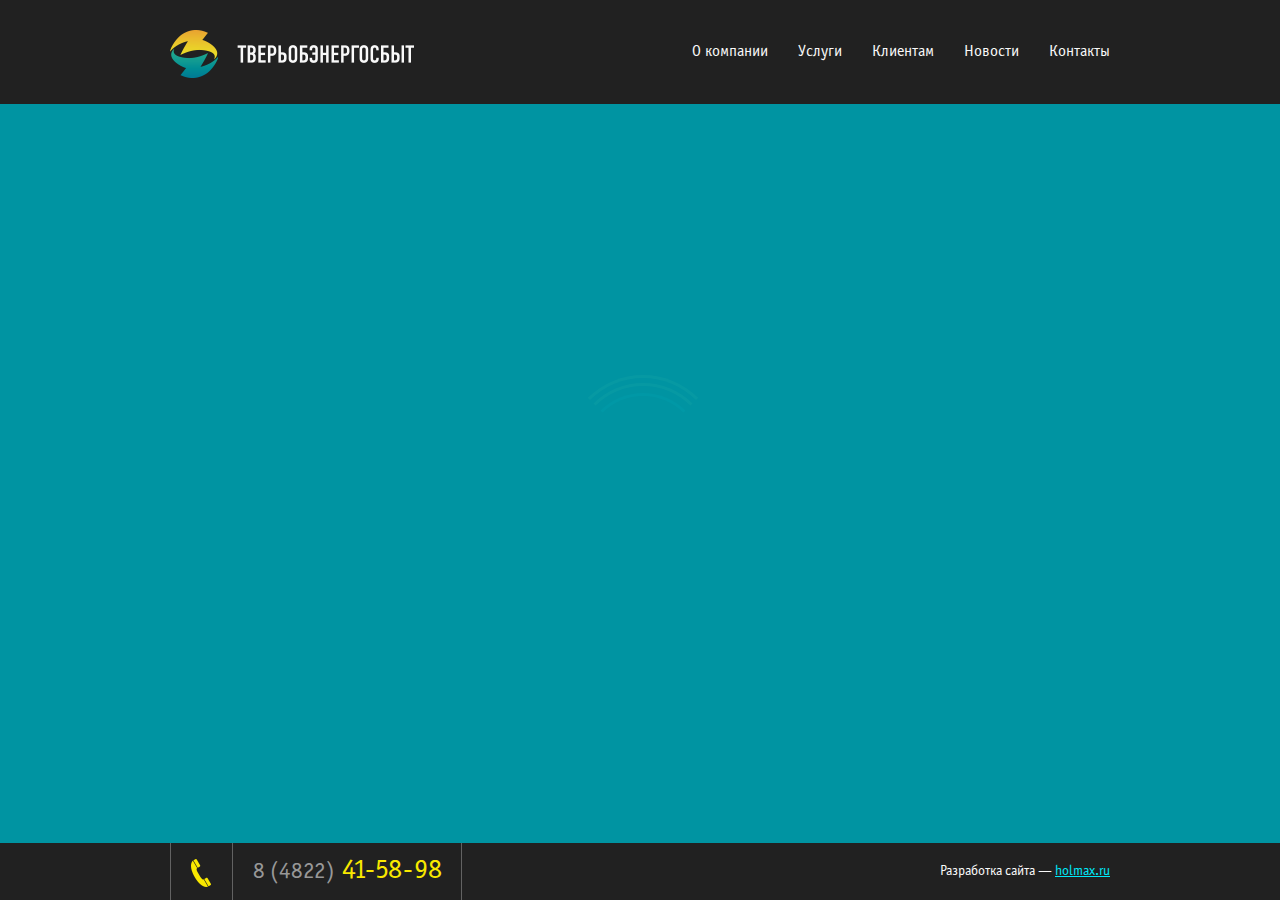
<file: index.html>
<!DOCTYPE html>
<html class="no-js">
<head>

    <!-- Basic Page Needs -->
    <meta charset="utf-8">
    <title>Энергосбыт </title>
    <meta name="description" content="">
    <meta name="keywords" content="">

    <!-- Mobile Specific Metas -->
    <meta name="viewport" content="width=device-width, initial-scale=1, maximum-scale=1">
    <meta name="format-detection" content="telephone=no">

    <!-- Favicons -->
    <link rel="shortcut icon" href="/favicon.ico">
    <link rel="apple-touch-icon" href="apple-touch-icon-precomposed.png">

    <link rel='stylesheet' id='holmax-style-css'  href='css/main.production.min.css?ver=4.1.31' type='text/css' media='all' />
    <!-- <link rel='stylesheet' id='holmax-style-css'  href='css/okompanii.production.min.css' type='text/css' media='all' /> -->
<script type='text/javascript' src='js/jquery.js?ver=1.11.1'></script>
<script type='text/javascript' src='js/jquery-migrate.min.js?ver=1.2.1'></script>
<script type='text/javascript'>
/* <![CDATA[ */
var ajax_login_object = {"ajaxurl":"http:\/\/tobesk.ru\/wp-admin\/admin-ajax.php","redirecturl":"\/","loadingmessage":"\u041f\u0440\u043e\u0432\u0435\u0440\u044f\u044e\u0442\u0441\u044f \u0434\u0430\u043d\u043d\u044b\u0435, \u0441\u0435\u043a\u0443\u043d\u0434\u043e\u0447\u043a\u0443..."};
/* ]]> */
</script>
<script type='text/javascript' src='js/ajax-login-script.js?ver=4.1.31'></script>
<script type='text/javascript'>
/* <![CDATA[ */
var ajax_reset_object = {"ajaxurl":"http:\/\/tobesk.ru\/wp-admin\/admin-ajax.php","redirecturl":"\/","loadingmessage":"\u041f\u0440\u043e\u0432\u0435\u0440\u044f\u044e\u0442\u0441\u044f \u0434\u0430\u043d\u043d\u044b\u0435, \u0441\u0435\u043a\u0443\u043d\u0434\u043e\u0447\u043a\u0443..."};
/* ]]> */
</script>
<script type='text/javascript' src='js/ajax-reset-script.js?ver=4.1.31'></script>
<script type='text/javascript'>
/* <![CDATA[ */
var ajax_mailsend_object = {"ajaxurl":"http:\/\/tobesk.ru\/wp-admin\/admin-ajax.php","redirecturl":"\/","loadingmessage":"\u041f\u0440\u043e\u0432\u0435\u0440\u044f\u044e\u0442\u0441\u044f \u0434\u0430\u043d\u043d\u044b\u0435, \u0441\u0435\u043a\u0443\u043d\u0434\u043e\u0447\u043a\u0443..."};
/* ]]> */
</script>
<script type='text/javascript' src='js/ajax-mailsend-script.js?ver=4.1.31'></script>
<!-- <link rel="EditURI" type="application/rsd+xml" title="RSD" href="http://tobesk.ru/xmlrpc.php?rsd" />
<link rel="wlwmanifest" type="application/wlwmanifest+xml" href="http://tobesk.ru/wp-includes/wlwmanifest.xml" /> 
<meta name="generator" content="WordPress 4.1.31" />
<link rel='canonical' href='http://tobesk.ru/' />
<link rel='shortlink' href='http://tobesk.ru/' /> -->

</head>
<body>
    
<!-- HEADER : begin -->
<header id="header-page">
    <div class="clearfix">

        <!-- logotype -->
        <a href="index.html" title=""></a>
            <!-- <a href="#modal-window-signup-login" title="" class="fancybox"><span><i>Вход на сайт</i></span></a>-->
            <!-- sign in/sign up -->
    
        <!-- navigation : begin -->
        <div class="menu-%d0%b2%d0%b5%d1%80%d1%85%d0%bd%d0%b5%d0%b5-%d0%bc%d0%b5%d0%bd%d1%8e-container"><ul id="menu-%d0%b2%d0%b5%d1%80%d1%85%d0%bd%d0%b5%d0%b5-%d0%bc%d0%b5%d0%bd%d1%8e" class="clearfix"><li id="menu-item-21" class="menu-item menu-item-type-post_type menu-item-object-page menu-item-21"><a href="o-kompanii.html">О компании</a></li>
<li id="menu-item-27" class="menu-item menu-item-type-post_type menu-item-object-page menu-item-27"><a href="uslugi.html">Услуги</a></li>
<li id="menu-item-444" class="menu-item menu-item-type-post_type menu-item-object-page menu-item-444"><a href="klientam.html">Клиентам</a></li>
<li id="menu-item-438" class="menu-item menu-item-type-post_type menu-item-object-page menu-item-438"><a href="novosti.html">Новости</a></li>
<li id="menu-item-441" class="menu-item menu-item-type-post_type menu-item-object-page menu-item-441"><a href="kontakti.html">Контакты</a></li>
</ul></div>        <!-- navigation : end -->

        </div>
</header>
<!-- HEADER : end -->
<!-- CONTENT : begin -->
<section id="content-page">
    <div id="bxslider">
        
        <!-- first slide : begin -->
        <div class="first-slide slide">
            <div>

                <div class="text-wrapper">
                    <h1 class="clearfix">Наша<br><span>компания</span></h1>
                    <p>ООО «Тверская объединенная энергосбытовая<br>компания» существует на рынке<br>электроэнергии с ноября 2013 года</p>
                    <i>Это небольшой срок, но за плечами коллектива серьезный опыт<br>работы в энергетике Тверского региона. За это время<br>организация сумела заслужить хорошую репутацию</i>
                    <a href="o-kompanii/" title="" class="button">Перейти в раздел</a>
                </div>

                <div class="first null-pos"></div>
                <div class="glow null-pos"></div>
                <div class="second null-pos"></div>
                <div class="third"></div>
                <div class="fourth"></div>
                <div class="next-slide"></div>

            </div>
        </div>
        <!-- first slide : end -->

        <!-- second slide : begin -->
        <div class="second-slide slide">
            <div>

                <div class="text-wrapper">
                    <h1 class="clearfix">Предлагаем<span>услуги</span></h1>
                    <p>Наша компания предлагает услуги оптового и розничного поставщика электроэнергии, присоединения к энергосетям и построение систем учета.</p>
                    <a href="uslugi/" title="" class="button">Перейти в раздел</a>
                </div>

                <div class="first null-pos"></div>
                <div class="second null-pos"></div>
                <div class="next-slide"></div>

            </div>
        </div>
        <!-- second slide : end -->

        <!-- third slide : begin -->
        <div class="third-slide slide">
            <div>

                <div class="text-wrapper">
                    <h1 class="clearfix">Для наших<span>клиентов</span></h1>
                    <p>Тарифы, ознакомительный вариант договора на энергоснабжение и нормативная база.</p>
                    <a href="klientam/" title="" class="button">Перейти в раздел</a>
                </div>

                <div class="first null-pos"></div>
                <div class="second null-pos"></div>
                <div class="next-slide"></div>

            </div>
        </div>
        <!-- third slide : end -->

        <!-- fourth slide : begin -->
        <div class="fourth-slide slide">
            <div>

                <div class="text-wrapper">
                    <h1 class="clearfix">Новости<span>компании</span></h1>
                    
                     <article>
                        <a href="#" title="">Анатолий Тихонов: «Цифровое развитие отраслей ТЭК является одной из приоритетных задач Минэнерго России»</a>
                        <span> Москва, 28 мая. &#8212; Заместитель Министра энергетики Российской Федерации Анатолий Тихонов принял участие в Общественных слушаниях ...</span>
                    </article>
                    
                    <!-- one news : end -->  
                    
                     <article>
                        <a href="#" title="">Анатолий Яновский выступил на Международной онлайн-конференции «Управление рисками в энергетике 2020»</a>
                        <span> 28 мая, Москва. &#8212; Заместитель Министра энергетики Российской Федерации Анатолий Яновский выступил на Международной ...</span>
                    </article>
                    
                    <!-- one news : end -->  
                    
                     <article>
                        <a href="#" title="">Елена Медведева: «Конкурс «Энергопрорыв» – хорошая площадка, чтобы включиться в процесс цифровой трансформации отрасли»</a>
                        <span> Москва, 28 мая. – Заместитель директора Департамента оперативного контроля в ТЭК Минэнерго России Елена Медведева выступила с докладом ...</span>
                    </article>
                    
                    <!-- one news : end -->  
                        
        
                    <a href="novosti/" title="" class="button">Перейти в раздел</a>
                </div>

                <div class="first null-pos"></div>
                <div class="glow null-pos"></div>
                <div class="second null-pos"></div>
                <div class="next-slide"></div>

            </div>
        </div>
        <!-- fourth slide : end -->
        <!-- fifth slide : begin -->
        <div class="fifth-slide slide">
            <div>

                <div class="text-wrapper">
                    <h1 class="clearfix">Контактная<br><span>информация</span></h1>
                    <p>Россия, г. Тверь, Вагжановский переулок д. 3<br>Тел./факс:(4822)41-59-98  (4822)41-58-89<br>E-mail: <a href="mailto:info@grampus.ru">info@tobesk.ru</a></p>
                    <a href="#modal-window-feedback" title="" class="button fancybox">Оставить сообщение</a>
                </div>

                <div class="first null-pos"></div>
                <div class="second null-pos"></div>

            </div>
        </div>
        <!-- fifth slide : end -->
    
    </div>
</section>
<!-- CONTENT : end -->



<!-- FOOTER : begin -->
<footer id="footer-page">
    <div class="clearfix">

        <!-- left column : begin -->
        <div class="left-col">

            <p>8 (4822)<span> 41-58-98</span></p>

        </div>
        <!-- left column : end -->

        <!-- right column : begin -->
        <div class="right-col">

            <p>Разработка сайта &mdash; <a href="http://holmax.ru" title="Holmax - Студия дизайна" target="_blank">holmax.ru</a></p>

        </div>
        <!-- right column : end -->

    </div>
</footer>
<!-- FOOTER : end -->

<!-- MODAL WINDOW (SIGN UP / LOG IN FORM) : begin -->
<div id="modal-window-signup-login" class="pop-up">


    <!-- header : begin -->
    <div class="header">
        <a href="" title="" class="enter">Войти</a>
        <a href="" title="" class="passive reg">Восстановить пароль</a>
    </div>
    <!-- header : end -->

    <!-- content : begin -->
    <div class="content">


        <form action="login" method="post" name="loginform" id="login" class="sign-in">
            <!-- inputs -->
            <input type="text" value="" name="username" id="email" placeholder="Электронная почта" required>
            <input type="password" value="" name="password" id="pass" placeholder="Пароль" required>
            <input type="submit" name="submit" value="Вход на сайт">
            <input type="hidden" id="security" name="security" value="49765adb1b" /><input type="hidden" name="_wp_http_referer" value="/" />            <p class="status_login"></p>

        </form>

        <!-- forgot password : begin -->
        <form action="" method="post" class="sign-up" id="reset_pass">
            <!-- inputs -->
            <input type="text" value="" name="email" id="email-new" placeholder="Введите email" required>
            <input type="submit" name="submit" value="Восстановить пароль">
            <input type="hidden" id="security_reset" name="security_reset" value="53f1b54f8c" /><input type="hidden" name="_wp_http_referer" value="/" />            <p class="status_reset">На указанный адрес электронной почты придет письмо со ссылкой. Перейдите по ссылке, чтобы восстановить пароль.</p>

        </form>
        <!-- forgot password : end -->

    </div>
    <!-- content : end -->

</div>
<!-- MODAL WINDOW (SIGN UP / LOG IN FORM) : end -->

<!-- MODAL WINDOW (FEEDBACK) : begin -->
<div id="modal-window-feedback" class="pop-up">

        <!-- sign in form : begin -->
        <form action="" method="post" class="feedback">

            <span>Ваше сообщение</span>

            <!-- inputs -->
            <input type="text" value="" name="name" id="name" placeholder="Имя" required>
            <input type="text" value="" name="email" id="email" placeholder="Электронная почта" required>
            <textarea name="message" id="message" placeholder="Ваше сообщение"></textarea>
            <input type="submit" name="submit" value="Отправить">
            <input type="hidden" id="security_mailsend" name="security_mailsend" value="440ed25d67" /><input type="hidden" name="_wp_http_referer" value="/" />            <p class="status_mail"></p>

        </form>
        <!-- sing in form : end -->

</div>
<!-- MODAL WINDOW (FEEDBACK) : end -->

<!-- PRELOADER -->
<div id="loader-wrapper">
    <div id="loader"></div>
</div>

<script type='text/javascript' src='js/production.min.js?ver=4.1.31'></script>
<script src="js/smoothscroll.js"></script>

<!-- Yandex.Metrika counter --><script type="text/javascript"> (function (d, w, c) { (w[c] = w[c] || []).push(function() { try { w.yaCounter28603366 = new Ya.Metrika({ id:28603366, clickmap:true, trackLinks:true, accurateTrackBounce:true, webvisor:true, trackHash:true }); } catch(e) { } }); var n = d.getElementsByTagName("script")[0], s = d.createElement("script"), f = function () { n.parentNode.insertBefore(s, n); }; s.type = "text/javascript"; s.async = true; s.src = "https://mc.yandex.ru/metrika/watch.js"; if (w.opera == "[object Opera]") { d.addEventListener("DOMContentLoaded", f, false); } else { f(); } })(document, window, "yandex_metrika_callbacks");</script><noscript><div><img src="https://mc.yandex.ru/watch/28603366" style="position:absolute; left:-9999px;" alt="" /></div></noscript><!-- /Yandex.Metrika counter -->

</body>
</html>
</file>
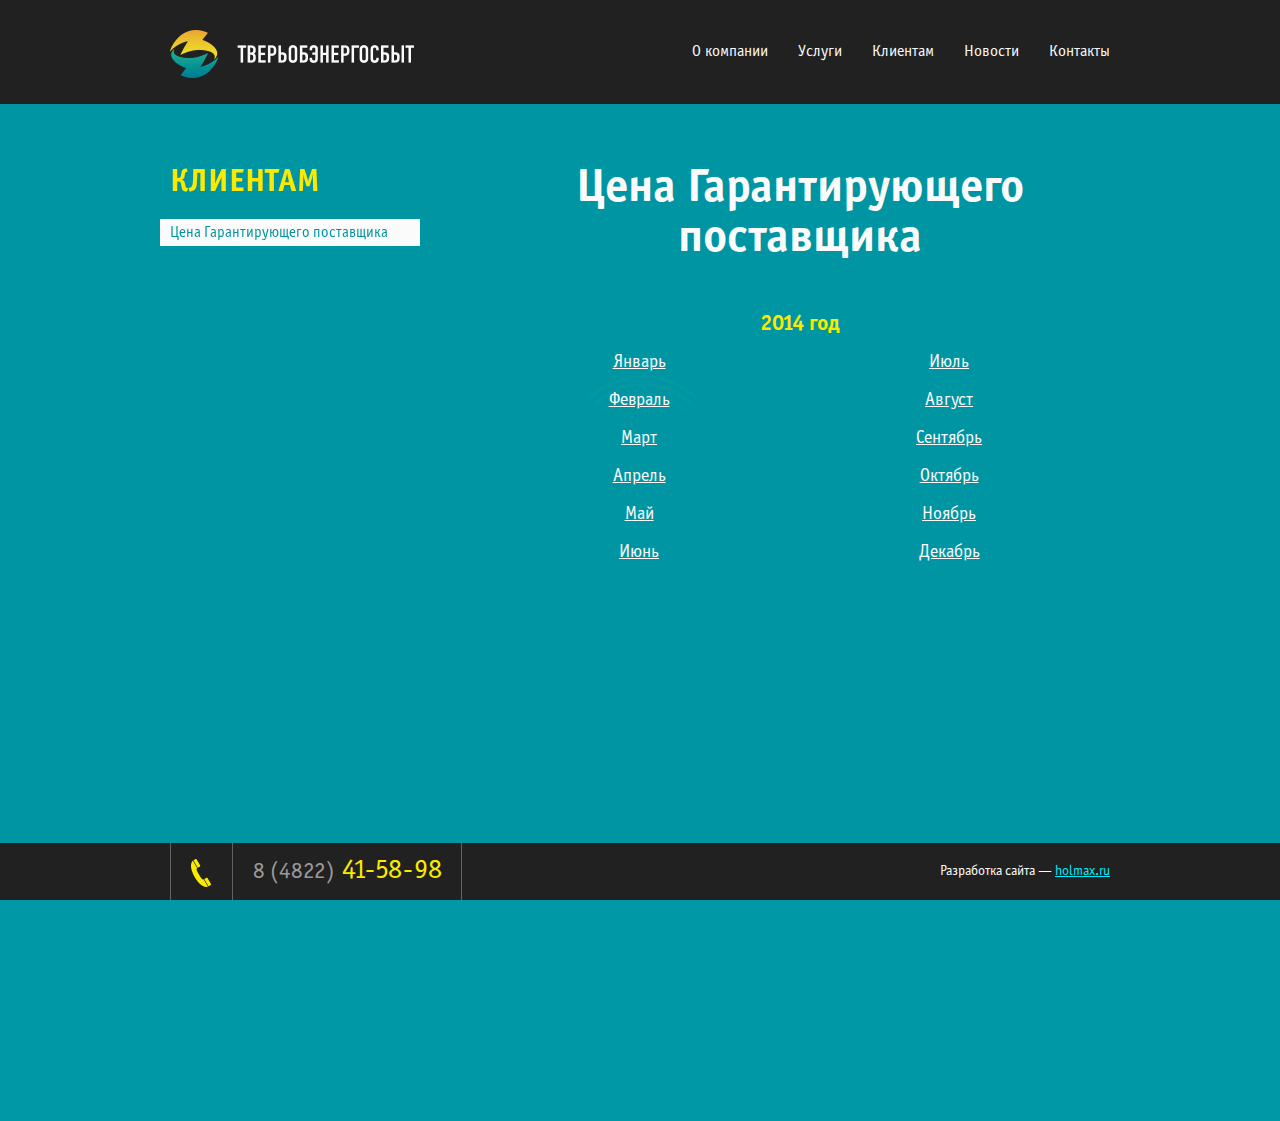
<file: klientam.html>
<!DOCTYPE html>
<html class="no-js">
<head>

    <!-- Basic Page Needs -->
    <meta charset="utf-8">
    <title>Энергосбыт </title>
    <meta name="description" content="">
    <meta name="keywords" content="">

    <!-- Mobile Specific Metas -->
    <meta name="viewport" content="width=device-width, initial-scale=1, maximum-scale=1">
    <meta name="format-detection" content="telephone=no">

    <!-- Favicons -->
    <link rel="shortcut icon" href="/favicon.ico">
    <link rel="apple-touch-icon" href="apple-touch-icon-precomposed.png">

    <link rel='stylesheet' id='holmax-style-css'  href='css/main.production.min.css?ver=4.1.31' type='text/css' media='all' />
    <link rel='stylesheet' id='holmax-style-css'  href='css/okompanii.production.min.css' type='text/css' media='all' />
<script type='text/javascript' src='js/jquery.js?ver=1.11.1'></script>
<script type='text/javascript' src='js/jquery-migrate.min.js?ver=1.2.1'></script>
<script type='text/javascript'>
/* <![CDATA[ */
var ajax_login_object = {"ajaxurl":"http:\/\/tobesk.ru\/wp-admin\/admin-ajax.php","redirecturl":"\/","loadingmessage":"\u041f\u0440\u043e\u0432\u0435\u0440\u044f\u044e\u0442\u0441\u044f \u0434\u0430\u043d\u043d\u044b\u0435, \u0441\u0435\u043a\u0443\u043d\u0434\u043e\u0447\u043a\u0443..."};
/* ]]> */
</script>
<script type='text/javascript' src='js/ajax-login-script.js?ver=4.1.31'></script>
<script type='text/javascript'>
/* <![CDATA[ */
var ajax_reset_object = {"ajaxurl":"http:\/\/tobesk.ru\/wp-admin\/admin-ajax.php","redirecturl":"\/","loadingmessage":"\u041f\u0440\u043e\u0432\u0435\u0440\u044f\u044e\u0442\u0441\u044f \u0434\u0430\u043d\u043d\u044b\u0435, \u0441\u0435\u043a\u0443\u043d\u0434\u043e\u0447\u043a\u0443..."};
/* ]]> */
</script>
<script type='text/javascript' src='js/ajax-reset-script.js?ver=4.1.31'></script>
<script type='text/javascript'>
/* <![CDATA[ */
var ajax_mailsend_object = {"ajaxurl":"http:\/\/tobesk.ru\/wp-admin\/admin-ajax.php","redirecturl":"\/","loadingmessage":"\u041f\u0440\u043e\u0432\u0435\u0440\u044f\u044e\u0442\u0441\u044f \u0434\u0430\u043d\u043d\u044b\u0435, \u0441\u0435\u043a\u0443\u043d\u0434\u043e\u0447\u043a\u0443..."};
/* ]]> */
</script>
<script type='text/javascript' src='js/ajax-mailsend-script.js?ver=4.1.31'></script>
<!-- <link rel="EditURI" type="application/rsd+xml" title="RSD" href="http://tobesk.ru/xmlrpc.php?rsd" />
<link rel="wlwmanifest" type="application/wlwmanifest+xml" href="http://tobesk.ru/wp-includes/wlwmanifest.xml" /> 
<meta name="generator" content="WordPress 4.1.31" />
<link rel='canonical' href='http://tobesk.ru/' />
<link rel='shortlink' href='http://tobesk.ru/' /> -->

</head>
<body>
    
<!-- HEADER : begin -->
<header id="header-page">
    <div class="clearfix">

        <!-- logotype -->
        <a href="index.html" title=""></a>
            <!-- <a href="#modal-window-signup-login" title="" class="fancybox"><span><i>Вход на сайт</i></span></a>-->
            <!-- sign in/sign up -->
    
        <!-- navigation : begin -->
        <div class="menu-%d0%b2%d0%b5%d1%80%d1%85%d0%bd%d0%b5%d0%b5-%d0%bc%d0%b5%d0%bd%d1%8e-container"><ul id="menu-%d0%b2%d0%b5%d1%80%d1%85%d0%bd%d0%b5%d0%b5-%d0%bc%d0%b5%d0%bd%d1%8e" class="clearfix"><li id="menu-item-21" class="menu-item menu-item-type-post_type menu-item-object-page menu-item-21"><a href="o-kompanii.html">О компании</a></li>
<li id="menu-item-27" class="menu-item menu-item-type-post_type menu-item-object-page menu-item-27"><a href="uslugi.html">Услуги</a></li>
<li id="menu-item-444" class="menu-item menu-item-type-post_type menu-item-object-page menu-item-444"><a href="klientam.html">Клиентам</a></li>
<li id="menu-item-438" class="menu-item menu-item-type-post_type menu-item-object-page menu-item-438"><a href="novosti.html">Новости</a></li>
<li id="menu-item-441" class="menu-item menu-item-type-post_type menu-item-object-page menu-item-441"><a href="kontakti.html">Контакты</a></li>
</ul></div>        <!-- navigation : end -->

        </div>
</header>

<!-- HEADER : end -->
<!-- CONTENT : begin -->
<section id="content-page" class="services for-clients">
    <div class="container_12">

     <!-- left column : begin -->
        <div class="grid_4 left-col">
            &nbsp;
            <nav>
                <div>Клиентам</div>
                
                <ul>
                
                                                        
                    <li class="active"><a href="" title="" data-tab="content-476">Цена Гарантирующего поставщика</a></li> 
                                         
                                </ul>
            </nav>
        </div>
        <!-- left column : end --> 
                

        <!-- right column : begin -->
        <div class="grid_8 right-col">

        
                        
            <div id="content-476">
                <h1>Цена Гарантирующего поставщика</h1>
                <h2 style="text-align: center;"><strong>2014 год</strong></h2>
<table width="100%" style="text-align: center;" class="links">
<tbody>
<tr>
<td><a href="#">Январь</a></td>
<td><a href="#">Июль</a></td>
</tr>
<tr>
<td><a href="#">Февраль</a></td>
<td><a href="#">Август</a></td>
</tr>
<tr>
<td><a href="#">Март</a></td>
<td><a href="#">Сентябрь</a></td>
</tr>
<tr>
<td><a href="#">Апрель</a></td>
<td><a href="#">Октябрь</a></td>
</tr>
<tr>
<td><a href="#">Май</a></td>
<td><a href="#">Ноябрь</a></td>
</tr>
<tr>
<td><a href="#">Июнь</a></td>
<td><a href="#">Декабрь</a></td>
</tr>
</tbody>
</table>
            </div>

             
                    
          
        </div>
        <!-- right column : end -->

    </div>
</section>
<!-- CONTENT : end -->


<!-- FOOTER : begin -->
<footer id="footer-page">
    <div class="clearfix">

        <!-- left column : begin -->
        <div class="left-col">

            <p>8 (4822)<span> 41-58-98</span></p>

        </div>
        <!-- left column : end -->

        <!-- right column : begin -->
        <div class="right-col">

            <p>Разработка сайта &mdash; <a href="http://holmax.ru" title="Holmax - Студия дизайна" target="_blank">holmax.ru</a></p>

        </div>
        <!-- right column : end -->

    </div>
</footer>
<!-- FOOTER : end -->

<!-- MODAL WINDOW (SIGN UP / LOG IN FORM) : begin -->
<div id="modal-window-signup-login" class="pop-up">


    <!-- header : begin -->
    <div class="header">
        <a href="" title="" class="enter">Войти</a>
        <a href="" title="" class="passive reg">Восстановить пароль</a>
    </div>
    <!-- header : end -->

    <!-- content : begin -->
    <div class="content">


        <form action="login" method="post" name="loginform" id="login" class="sign-in">
            <!-- inputs -->
            <input type="text" value="" name="username" id="email" placeholder="Электронная почта" required>
            <input type="password" value="" name="password" id="pass" placeholder="Пароль" required>
            <input type="submit" name="submit" value="Вход на сайт">
            <input type="hidden" id="security" name="security" value="49765adb1b" /><input type="hidden" name="_wp_http_referer" value="/klientam/" />            <p class="status_login"></p>

        </form>

        <!-- forgot password : begin -->
        <form action="" method="post" class="sign-up" id="reset_pass">
            <!-- inputs -->
            <input type="text" value="" name="email" id="email-new" placeholder="Введите email" required>
            <input type="submit" name="submit" value="Восстановить пароль">
            <input type="hidden" id="security_reset" name="security_reset" value="53f1b54f8c" /><input type="hidden" name="_wp_http_referer" value="/klientam/" />            <p class="status_reset">На указанный адрес электронной почты придет письмо со ссылкой. Перейдите по ссылке, чтобы восстановить пароль.</p>

        </form>
        <!-- forgot password : end -->

    </div>
    <!-- content : end -->

</div>
<!-- MODAL WINDOW (SIGN UP / LOG IN FORM) : end -->

<!-- MODAL WINDOW (FEEDBACK) : begin -->
<div id="modal-window-feedback" class="pop-up">

        <!-- sign in form : begin -->
        <form action="" method="post" class="feedback">

            <span>Ваше сообщение</span>

            <!-- inputs -->
            <input type="text" value="" name="name" id="name" placeholder="Имя" required>
            <input type="text" value="" name="email" id="email" placeholder="Электронная почта" required>
            <textarea name="message" id="message" placeholder="Ваше сообщение"></textarea>
            <input type="submit" name="submit" value="Отправить">
            <input type="hidden" id="security_mailsend" name="security_mailsend" value="440ed25d67" /><input type="hidden" name="_wp_http_referer" value="/klientam/" />            <p class="status_mail"></p>

        </form>
        <!-- sing in form : end -->

</div>
<!-- MODAL WINDOW (FEEDBACK) : end -->

<!-- PRELOADER -->
<div id="loader-wrapper">
    <div id="loader"></div>
</div>

<script type='text/javascript' src='js/production.min.js?ver=4.1.31'></script>
<script src="js/smoothscroll.js"></script>

<!-- Yandex.Metrika counter --><script type="text/javascript"> (function (d, w, c) { (w[c] = w[c] || []).push(function() { try { w.yaCounter28603366 = new Ya.Metrika({ id:28603366, clickmap:true, trackLinks:true, accurateTrackBounce:true, webvisor:true, trackHash:true }); } catch(e) { } }); var n = d.getElementsByTagName("script")[0], s = d.createElement("script"), f = function () { n.parentNode.insertBefore(s, n); }; s.type = "text/javascript"; s.async = true; s.src = "https://mc.yandex.ru/metrika/watch.js"; if (w.opera == "[object Opera]") { d.addEventListener("DOMContentLoaded", f, false); } else { f(); } })(document, window, "yandex_metrika_callbacks");</script><noscript><div><img src="https://mc.yandex.ru/watch/28603366" style="position:absolute; left:-9999px;" alt="" /></div></noscript><!-- /Yandex.Metrika counter -->

</body>
</html>
</file>
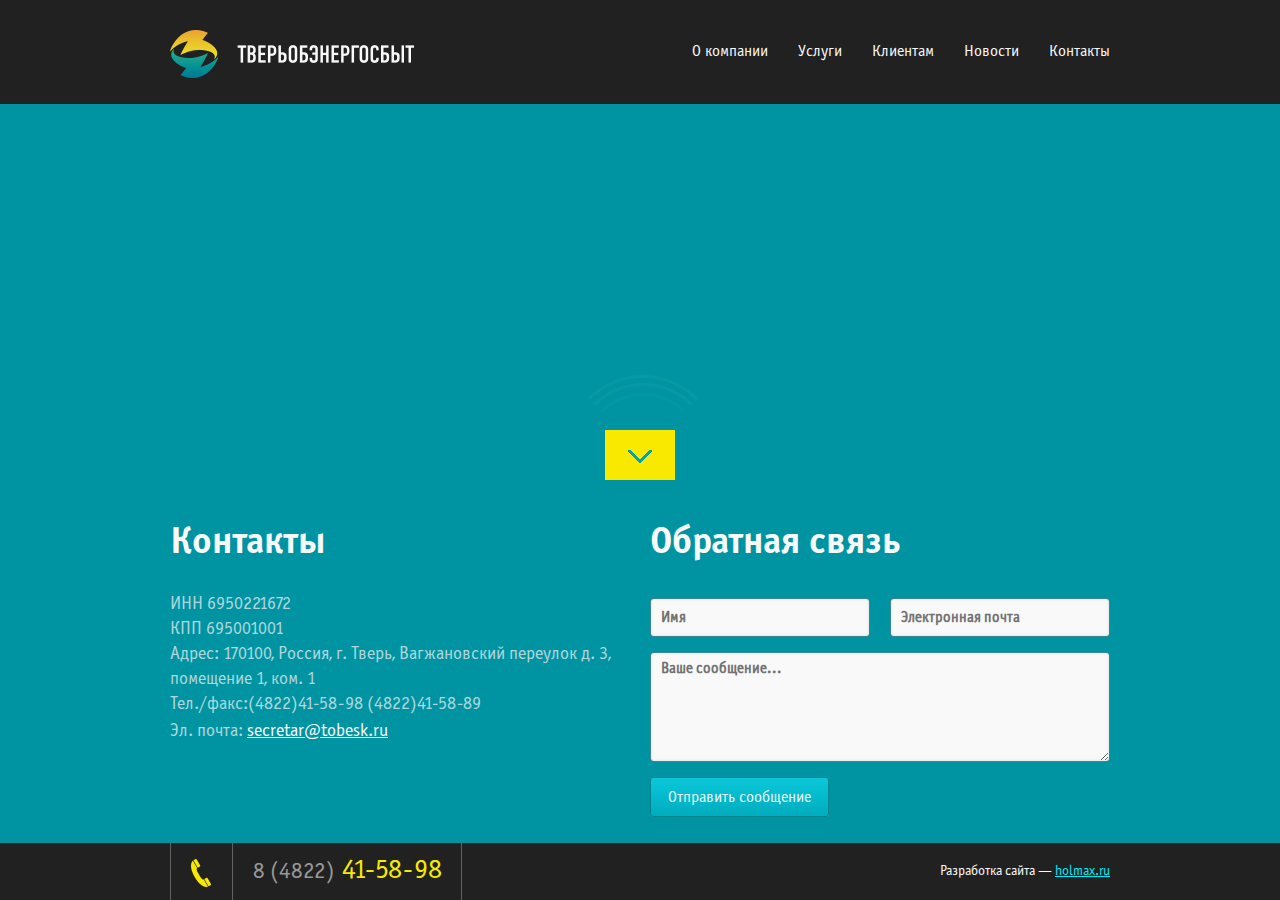
<file: kontakti.html>
<!DOCTYPE html>
<html class="no-js">
<head>

    <!-- Basic Page Needs -->
    <meta charset="utf-8">
    <title>Энергосбыт </title>
    <meta name="description" content="">
    <meta name="keywords" content="">

    <!-- Mobile Specific Metas -->
    <meta name="viewport" content="width=device-width, initial-scale=1, maximum-scale=1">
    <meta name="format-detection" content="telephone=no">

    <!-- Favicons -->
    <link rel="shortcut icon" href="/favicon.ico">
    <link rel="apple-touch-icon" href="apple-touch-icon-precomposed.png">

    <link rel='stylesheet' id='holmax-style-css'  href='css/main.production.min.css?ver=4.1.31' type='text/css' media='all' />
    <link rel='stylesheet' id='holmax-style-css'  href='css/okompanii.production.min.css' type='text/css' media='all' />
<script type='text/javascript' src='js/jquery.js?ver=1.11.1'></script>
<script type='text/javascript' src='js/jquery-migrate.min.js?ver=1.2.1'></script>
<script type='text/javascript'>
/* <![CDATA[ */
var ajax_login_object = {"ajaxurl":"http:\/\/tobesk.ru\/wp-admin\/admin-ajax.php","redirecturl":"\/","loadingmessage":"\u041f\u0440\u043e\u0432\u0435\u0440\u044f\u044e\u0442\u0441\u044f \u0434\u0430\u043d\u043d\u044b\u0435, \u0441\u0435\u043a\u0443\u043d\u0434\u043e\u0447\u043a\u0443..."};
/* ]]> */
</script>
<script type='text/javascript' src='js/ajax-login-script.js?ver=4.1.31'></script>
<script type='text/javascript'>
/* <![CDATA[ */
var ajax_reset_object = {"ajaxurl":"http:\/\/tobesk.ru\/wp-admin\/admin-ajax.php","redirecturl":"\/","loadingmessage":"\u041f\u0440\u043e\u0432\u0435\u0440\u044f\u044e\u0442\u0441\u044f \u0434\u0430\u043d\u043d\u044b\u0435, \u0441\u0435\u043a\u0443\u043d\u0434\u043e\u0447\u043a\u0443..."};
/* ]]> */
</script>
<script type='text/javascript' src='js/ajax-reset-script.js?ver=4.1.31'></script>
<script type='text/javascript'>
/* <![CDATA[ */
var ajax_mailsend_object = {"ajaxurl":"http:\/\/tobesk.ru\/wp-admin\/admin-ajax.php","redirecturl":"\/","loadingmessage":"\u041f\u0440\u043e\u0432\u0435\u0440\u044f\u044e\u0442\u0441\u044f \u0434\u0430\u043d\u043d\u044b\u0435, \u0441\u0435\u043a\u0443\u043d\u0434\u043e\u0447\u043a\u0443..."};
/* ]]> */
</script>
<script type='text/javascript' src='js/ajax-mailsend-script.js?ver=4.1.31'></script>
<!-- <link rel="EditURI" type="application/rsd+xml" title="RSD" href="http://tobesk.ru/xmlrpc.php?rsd" />
<link rel="wlwmanifest" type="application/wlwmanifest+xml" href="http://tobesk.ru/wp-includes/wlwmanifest.xml" /> 
<meta name="generator" content="WordPress 4.1.31" />
<link rel='canonical' href='http://tobesk.ru/' />
<link rel='shortlink' href='http://tobesk.ru/' /> -->

</head>
<body>
    
<!-- HEADER : begin -->
<header id="header-page">
    <div class="clearfix">

        <!-- logotype -->
        <a href="index.html" title=""></a>
            <!-- <a href="#modal-window-signup-login" title="" class="fancybox"><span><i>Вход на сайт</i></span></a>-->
            <!-- sign in/sign up -->
    
        <!-- navigation : begin -->
        <div class="menu-%d0%b2%d0%b5%d1%80%d1%85%d0%bd%d0%b5%d0%b5-%d0%bc%d0%b5%d0%bd%d1%8e-container"><ul id="menu-%d0%b2%d0%b5%d1%80%d1%85%d0%bd%d0%b5%d0%b5-%d0%bc%d0%b5%d0%bd%d1%8e" class="clearfix"><li id="menu-item-21" class="menu-item menu-item-type-post_type menu-item-object-page menu-item-21"><a href="o-kompanii.html">О компании</a></li>
<li id="menu-item-27" class="menu-item menu-item-type-post_type menu-item-object-page menu-item-27"><a href="uslugi.html">Услуги</a></li>
<li id="menu-item-444" class="menu-item menu-item-type-post_type menu-item-object-page menu-item-444"><a href="klientam.html">Клиентам</a></li>
<li id="menu-item-438" class="menu-item menu-item-type-post_type menu-item-object-page menu-item-438"><a href="novosti.html">Новости</a></li>
<li id="menu-item-441" class="menu-item menu-item-type-post_type menu-item-object-page menu-item-441"><a href="kontakti.html">Контакты</a></li>
</ul></div>        <!-- navigation : end -->

        </div>
</header>
<!-- HEADER : end -->

<!-- CONTENT : begin -->
<section id="content-page" class="contacts">

    <!-- map : begin -->
    <div id="map"><script type="text/javascript" charset="utf-8" async src="https://api-maps.yandex.ru/services/constructor/1.0/js/?um=constructor%3A9a42a3117f498a3c49f9b0f7fccf529facbd02402b4a73e78ba4f397d7590562&amp;width=100%25&amp;height=720&amp;lang=ru_RU&amp;scroll=true"></script></div>
    <!-- map : end -->

    <!-- text and feedback form : begin -->
    <div class="text-and-form">
        <div class="container_12">
            
            <!-- left column : begin -->
            <div class="grid_6 left-col">

                <!-- title -->
                <h1>Контакты</h1>

                <!-- address -->
                <address><span>ИНН 6950221672 <br><span> КПП 695001001<br><span>Адрес:</span> 170100, Россия, г. Тверь, Вагжановский переулок д. 3, помещение 1, ком. 1<br><span>Тел./факс:</span>(4822)41-58-98 (4822)41-58-89<br><span>Эл. почта:</span> <a href="mailto:secretar@tobesk.ru">secretar@tobesk.ru</a>
                </address>

            </div>
            <!-- left column : end -->

            <!-- right column : begin -->
            <div class="grid_6 right-col"> 

                <!-- title -->
                <div class="title">Обратная связь</div>

                <!--  feedback form : begin -->
                <form action="" method="post" class="feedback">
                
                    <!-- inputs -->
                    <div class="clearfix">
                        <input type="text" value="" name="name" id="name" placeholder="Имя" required>
                        <input type="text" value="" name="email1" id="email1" placeholder="Электронная почта" required>
                    </div>
                    <textarea name="message" id="message" placeholder="Ваше сообщение..."></textarea>
                    <input type="submit" name="submit" value="Отправить сообщение">
                    <input type="hidden" id="security_mailsend" name="security_mailsend" value="440ed25d67" /><input type="hidden" name="_wp_http_referer" value="/kontakti/" />                    <br><p class="status_mail"></p>
                
                </form>
                <!--  feedback form : end -->

            </div>
            <!-- right column : end -->

        </div>

        <div class="button-hide"></div>
    </div>
    <!-- text and feedback form : end -->
    <div class="button-hide close"></div>

</section>
<!-- CONTENT : end -->
<!-- JS -->
<!-- Google Map : begin -->

<!-- <script src="https://maps.googleapis.com/maps/api/js?v=3.exp"></script>
    <script>
// This example adds a marker to indicate the position
// of Bondi Beach in Sydney, Australia
var MY_MAPTYPE_ID = 'custom_style';
function initialize() {
    
       // стили
       var featureOpts = [];
    var mapOptions = {
        zoom: 16,
        scrollwheel: true,
        disableDefaultUI: true,
        center: new google.maps.LatLng(56.849509, 35.930464),
        mapTypeControlOptions: {
            mapTypeIds: [google.maps.MapTypeId.ROADMAP, MY_MAPTYPE_ID]
          },
          mapTypeId: MY_MAPTYPE_ID
    }
    var map = new google.maps.Map(document.getElementById('map'), mapOptions);
    var styledMapOptions = {
          name: 'Custom Style'
        };
        var customMapType = new google.maps.StyledMapType(featureOpts, styledMapOptions);
        map.mapTypes.set(MY_MAPTYPE_ID, customMapType);
    var image = '/wp-content/themes/holmax/images/contacts/marker.png';
    var myLatLng = new google.maps.LatLng(56.850389, 35.929048);
    var marker = new google.maps.Marker({
        position: myLatLng,
        map: map,
        icon: image,
        title:"г. Тверь, Вагжановский переулок д. 3"
    });
    var contentString = '<div id="map_window"><h4>Тверьобэнергосбыт</h4><p>170100, Россия, г. Тверь, Вагжановский переулок д. 3<br>Тел./факс: (4822)41-59-98</p><p>Эл. почта: <a href="mailto:info@tobesk.ru">info@tobesk.ru</a></p></div>';

    var infowindow = new google.maps.InfoWindow({
        content: contentString
    });

    google.maps.event.addListener(marker, 'click', function() {
        infowindow.open( map, marker);
    });
}



google.maps.event.addDomListener(window, 'load', initialize);

    </script> -->
<!-- Google Map : end -->

<!-- FOOTER : begin -->
<footer id="footer-page">
    <div class="clearfix">

        <!-- left column : begin -->
        <div class="left-col">

            <p>8 (4822)<span> 41-58-98</span></p>

        </div>
        <!-- left column : end -->

        <!-- right column : begin -->
        <div class="right-col">

            <p>Разработка сайта &mdash; <a href="http://holmax.ru" title="Holmax - Студия дизайна" target="_blank">holmax.ru</a></p>

        </div>
        <!-- right column : end -->

    </div>
</footer>
<!-- FOOTER : end -->

<!-- MODAL WINDOW (SIGN UP / LOG IN FORM) : begin -->
<div id="modal-window-signup-login" class="pop-up">


    <!-- header : begin -->
    <div class="header">
        <a href="" title="" class="enter">Войти</a>
        <a href="" title="" class="passive reg">Восстановить пароль</a>
    </div>
    <!-- header : end -->

    <!-- content : begin -->
    <div class="content">


        <form action="login" method="post" name="loginform" id="login" class="sign-in">
            <!-- inputs -->
            <input type="text" value="" name="username" id="email" placeholder="Электронная почта" required>
            <input type="password" value="" name="password" id="pass" placeholder="Пароль" required>
            <input type="submit" name="submit" value="Вход на сайт">
            <input type="hidden" id="security" name="security" value="49765adb1b" /><input type="hidden" name="_wp_http_referer" value="/kontakti/" />            <p class="status_login"></p>

        </form>

        <!-- forgot password : begin -->
        <form action="" method="post" class="sign-up" id="reset_pass">
            <!-- inputs -->
            <input type="text" value="" name="email" id="email-new" placeholder="Введите email" required>
            <input type="submit" name="submit" value="Восстановить пароль">
            <input type="hidden" id="security_reset" name="security_reset" value="53f1b54f8c" /><input type="hidden" name="_wp_http_referer" value="/kontakti/" />            <p class="status_reset">На указанный адрес электронной почты придет письмо со ссылкой. Перейдите по ссылке, чтобы восстановить пароль.</p>

        </form>
        <!-- forgot password : end -->

    </div>
    <!-- content : end -->

</div>
<!-- MODAL WINDOW (SIGN UP / LOG IN FORM) : end -->

<!-- MODAL WINDOW (FEEDBACK) : begin -->
<div id="modal-window-feedback" class="pop-up">

        <!-- sign in form : begin -->
        <form action="" method="post" class="feedback">

            <span>Ваше сообщение</span>

            <!-- inputs -->
            <input type="text" value="" name="name" id="name" placeholder="Имя" required>
            <input type="text" value="" name="email" id="email" placeholder="Электронная почта" required>
            <textarea name="message" id="message" placeholder="Ваше сообщение"></textarea>
            <input type="submit" name="submit" value="Отправить">
            <input type="hidden" id="security_mailsend" name="security_mailsend" value="440ed25d67" /><input type="hidden" name="_wp_http_referer" value="/kontakti/" />            <p class="status_mail"></p>

        </form>
        <!-- sing in form : end -->

</div>
<!-- MODAL WINDOW (FEEDBACK) : end -->

<!-- PRELOADER -->
<div id="loader-wrapper">
    <div id="loader"></div>
</div>

<script type='text/javascript' src='js/production.min.js?ver=4.1.31'></script>
<script src="js/smoothscroll.js"></script>

<!-- Yandex.Metrika counter --><script type="text/javascript"> (function (d, w, c) { (w[c] = w[c] || []).push(function() { try { w.yaCounter28603366 = new Ya.Metrika({ id:28603366, clickmap:true, trackLinks:true, accurateTrackBounce:true, webvisor:true, trackHash:true }); } catch(e) { } }); var n = d.getElementsByTagName("script")[0], s = d.createElement("script"), f = function () { n.parentNode.insertBefore(s, n); }; s.type = "text/javascript"; s.async = true; s.src = "https://mc.yandex.ru/metrika/watch.js"; if (w.opera == "[object Opera]") { d.addEventListener("DOMContentLoaded", f, false); } else { f(); } })(document, window, "yandex_metrika_callbacks");</script><noscript><div><img src="https://mc.yandex.ru/watch/28603366" style="position:absolute; left:-9999px;" alt="" /></div></noscript><!-- /Yandex.Metrika counter -->

</body>
</html>
</file>
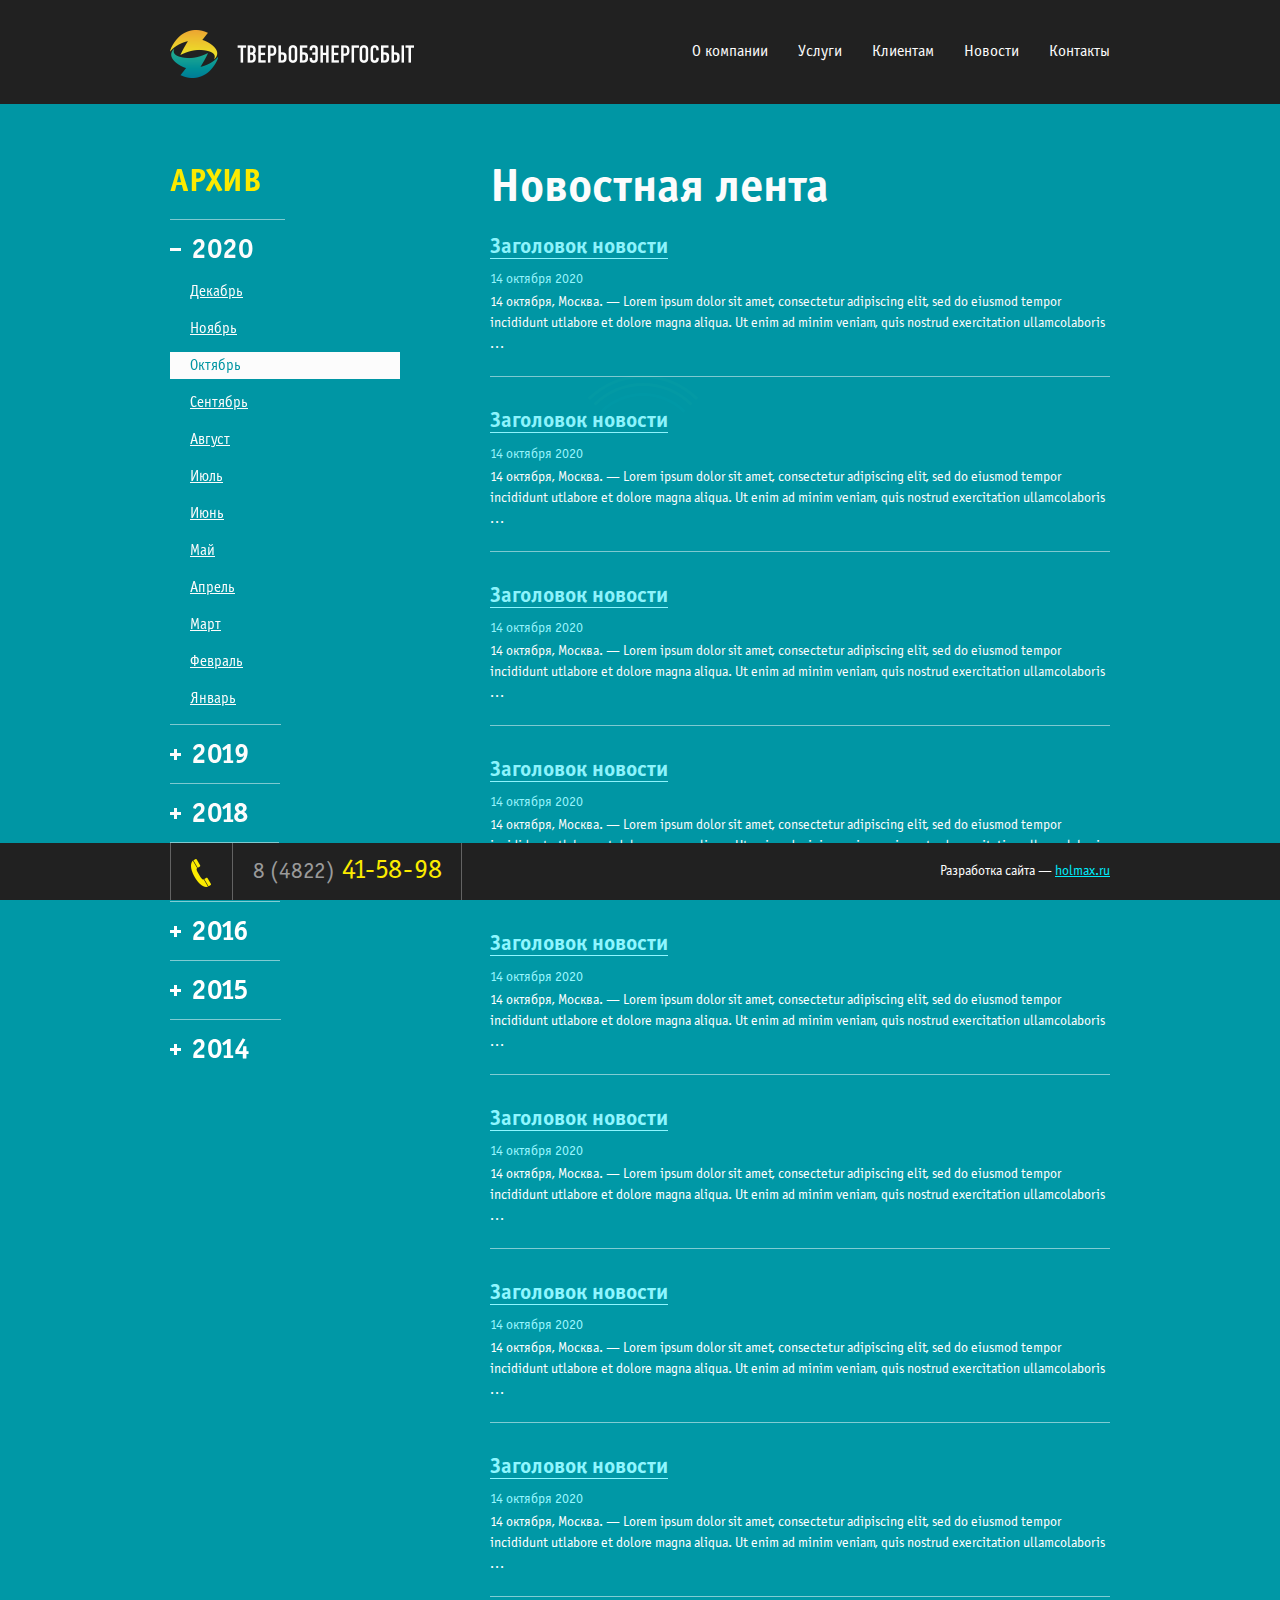
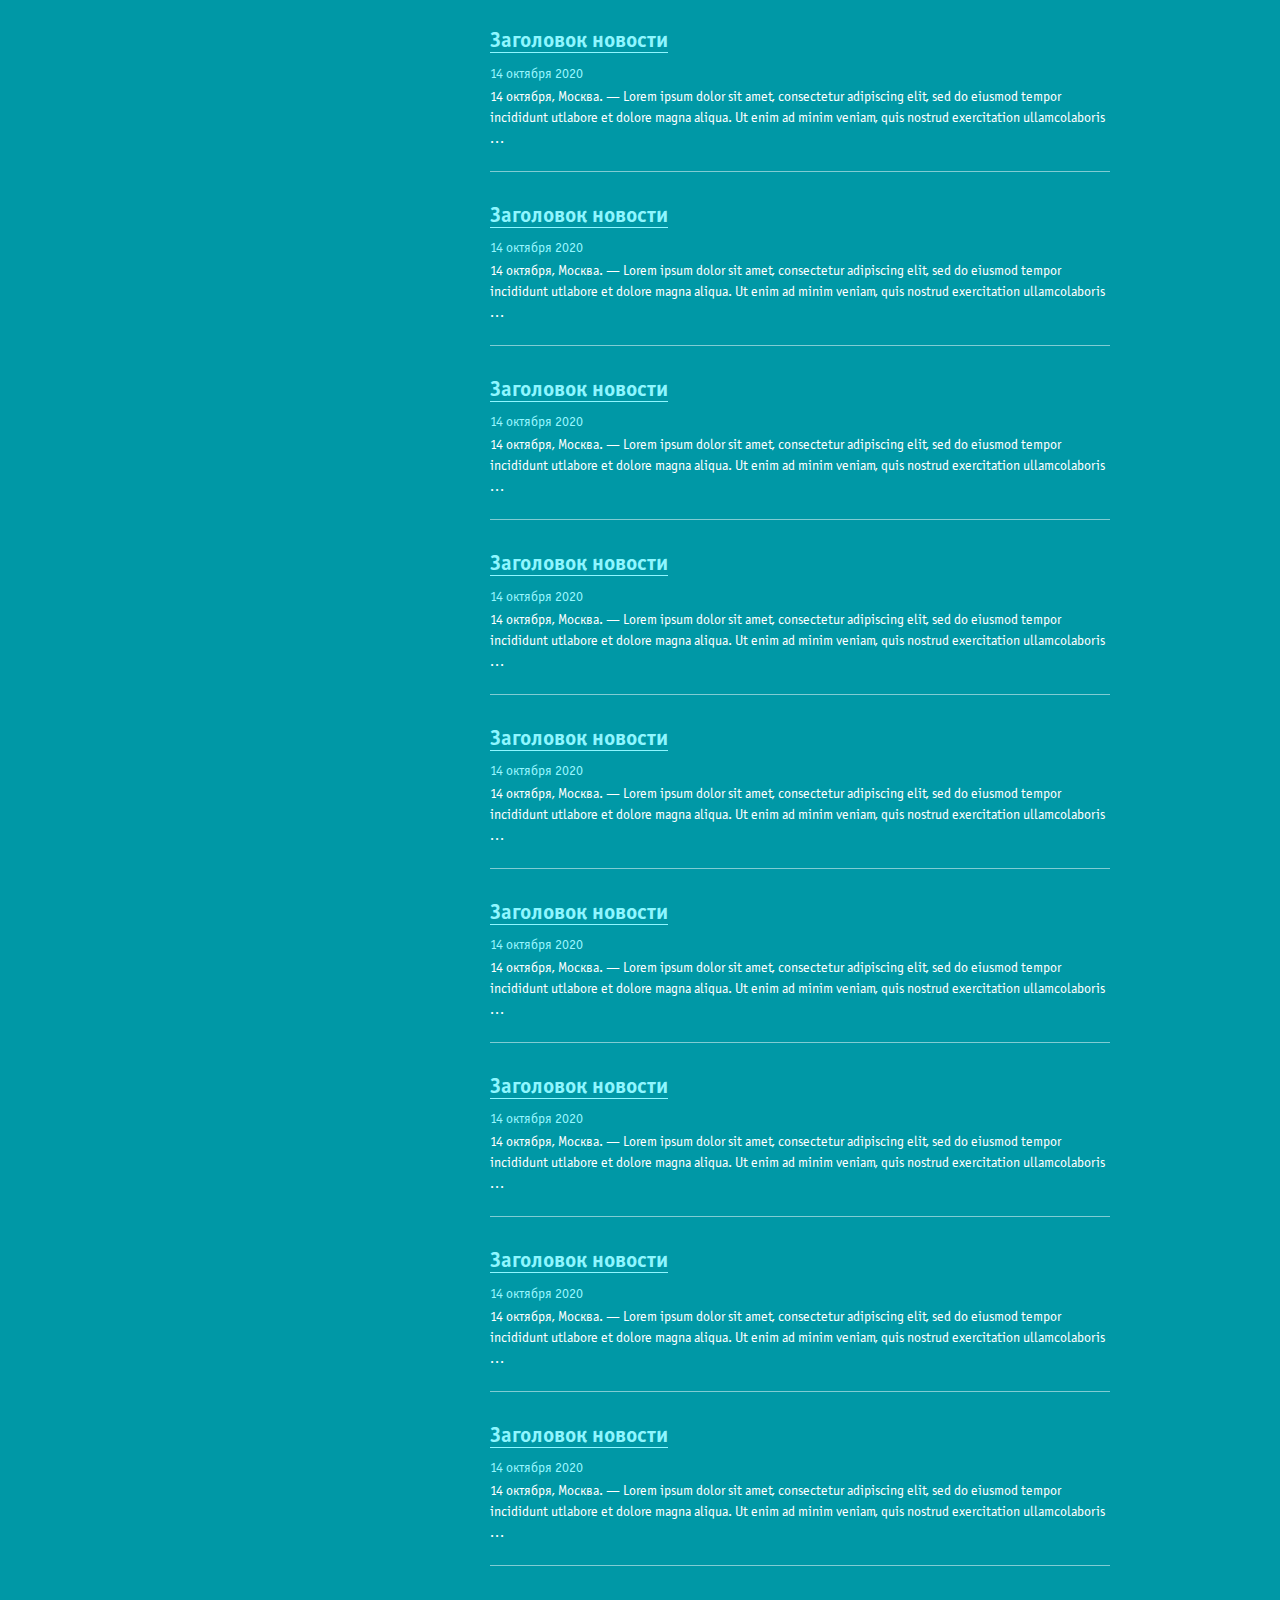
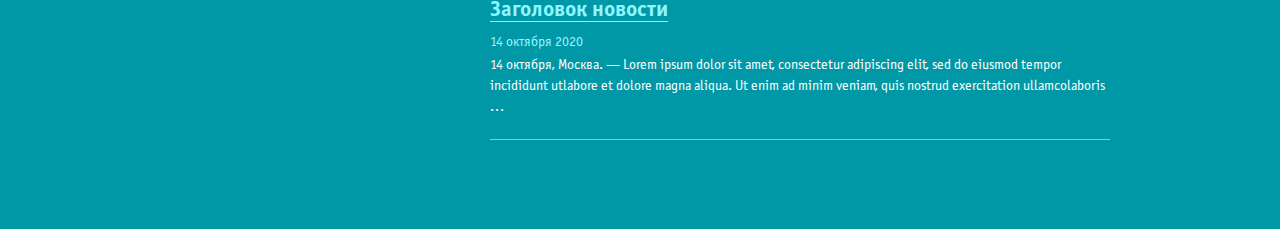
<file: novosti.html>
<!DOCTYPE html>
<html class="no-js">

<head>

    <!-- Basic Page Needs -->
    <meta charset="utf-8">
    <title>Энергосбыт &mdash; Новости</title>
    <meta name="description" content="">
    <meta name="keywords" content="">

    <!-- Mobile Specific Metas -->
    <meta name="viewport" content="width=device-width, initial-scale=1, maximum-scale=1">
    <meta name="format-detection" content="telephone=no">

    <!-- Favicons -->
    <link rel="shortcut icon" href="/favicon.ico">
    <link rel="apple-touch-icon" href="apple-touch-icon-precomposed.png">

    <link rel='stylesheet' id='holmax-style-css' href='css/okompanii.production.min.css' type='text/css' media='all' />
    <script type='text/javascript' src='js/jquery.js'></script>
    <script type='text/javascript' src='js/jquery-migrate.min.js'></script>
    <!-- <script type='text/javascript'>
/* <![CDATA[ */
var ajax_login_object = {"ajaxurl":"http:\/\/tobesk.ru\/wp-admin\/admin-ajax.php","redirecturl":"\/novosti\/","loadingmessage":"\u041f\u0440\u043e\u0432\u0435\u0440\u044f\u044e\u0442\u0441\u044f \u0434\u0430\u043d\u043d\u044b\u0435, \u0441\u0435\u043a\u0443\u043d\u0434\u043e\u0447\u043a\u0443..."};
/* ]]> */
</script>
<script type='text/javascript' src='http://tobesk.ru/wp-content/themes/holmax/js/ajax-login-script.js?ver=4.1.31'></script>
<script type='text/javascript'>
/* <![CDATA[ */
var ajax_reset_object = {"ajaxurl":"http:\/\/tobesk.ru\/wp-admin\/admin-ajax.php","redirecturl":"\/novosti\/","loadingmessage":"\u041f\u0440\u043e\u0432\u0435\u0440\u044f\u044e\u0442\u0441\u044f \u0434\u0430\u043d\u043d\u044b\u0435, \u0441\u0435\u043a\u0443\u043d\u0434\u043e\u0447\u043a\u0443..."};
/* ]]> */
</script>
<script type='text/javascript' src='http://tobesk.ru/wp-content/themes/holmax/js/ajax-reset-script.js?ver=4.1.31'></script>
<script type='text/javascript'>
/* <![CDATA[ */
var ajax_mailsend_object = {"ajaxurl":"http:\/\/tobesk.ru\/wp-admin\/admin-ajax.php","redirecturl":"\/novosti\/","loadingmessage":"\u041f\u0440\u043e\u0432\u0435\u0440\u044f\u044e\u0442\u0441\u044f \u0434\u0430\u043d\u043d\u044b\u0435, \u0441\u0435\u043a\u0443\u043d\u0434\u043e\u0447\u043a\u0443..."};
/* ]]> */
</script>
<script type='text/javascript' src='http://tobesk.ru/wp-content/themes/holmax/js/ajax-mailsend-script.js?ver=4.1.31'></script>
<link rel="EditURI" type="application/rsd+xml" title="RSD" href="http://tobesk.ru/xmlrpc.php?rsd" />
<link rel="wlwmanifest" type="application/wlwmanifest+xml" href="http://tobesk.ru/wp-includes/wlwmanifest.xml" /> 
<meta name="generator" content="WordPress 4.1.31" />
<link rel='canonical' href='http://tobesk.ru/novosti/' />
<link rel='shortlink' href='http://tobesk.ru/?p=391' /> -->

</head>

<body>

    <!-- HEADER : begin -->
    <header id="header-page">
        <div class="clearfix">

            <!-- logotype -->
            <a href="index.html" title=""></a>
            <!-- <a href="#modal-window-signup-login" title="" class="fancybox"><span><i>Вход на сайт</i></span></a>-->
            <!-- sign in/sign up -->

            <!-- navigation : begin -->
            <div class="menu-%d0%b2%d0%b5%d1%80%d1%85%d0%bd%d0%b5%d0%b5-%d0%bc%d0%b5%d0%bd%d1%8e-container">
                <ul id="menu-%d0%b2%d0%b5%d1%80%d1%85%d0%bd%d0%b5%d0%b5-%d0%bc%d0%b5%d0%bd%d1%8e" class="clearfix">
                    <li id="menu-item-21" class="menu-item menu-item-type-post_type menu-item-object-page menu-item-21">
                        <a href="o-kompanii.html">О компании</a></li>
                    <li id="menu-item-27" class="menu-item menu-item-type-post_type menu-item-object-page menu-item-27">
                        <a href="uslugi.html">Услуги</a></li>
                    <li id="menu-item-444"
                        class="menu-item menu-item-type-post_type menu-item-object-page menu-item-444"><a
                            href="klientam.html">Клиентам</a></li>
                    <li id="menu-item-438"
                        class="menu-item menu-item-type-post_type menu-item-object-page menu-item-438"><a
                            href="novosti.html">Новости</a></li>
                    <li id="menu-item-441"
                        class="menu-item menu-item-type-post_type menu-item-object-page menu-item-441"><a
                            href="kontakti.html">Контакты</a></li>
                </ul>
            </div> <!-- navigation : end -->

        </div>
    </header>
    <!-- HEADER : end -->

    <!-- CONTENT : begin -->
    <section id="content-page" class="news">
        <div class="container_12">

            <!-- left column : begin -->
            <div class="grid_4 left-col">
                &nbsp;
                <nav>

                    <!-- subtitle -->
                    <div class="subtitle">Архив</div>
                    <div id="sidebar" role="complementary">
                        <ul>

                            <!-- one year : begin -->
                            <div class="one-year">
                                <div>2020</div>
                                <ul>
                                    <li><a href="/2020/12/">Декабрь</a></li>
                                    <li><a href="/2020/11/">Ноябрь</a></li>
                                    <li class="active"><a href="/2020/10/">Октябрь</a></li>
                                    <li><a href="/2020/9/">Сентябрь</a></li>
                                    <li><a href="/2020/8/">Август</a></li>
                                    <li><a href="/2020/7/">Июль</a></li>
                                    <li><a href="/2020/6/">Июнь</a></li>
                                    <li><a href="/2020/5/">Май</a></li>
                                    <li><a href="/2020/4/">Апрель</a></li>
                                    <li><a href="/2020/3/">Март</a></li>
                                    <li><a href="/2020/2/">Февраль</a></li>
                                    <li><a href="/2020/1/">Январь</a></li>
                                </ul>
                            </div>
                            <!-- one year : end -->
                            <!-- one year : begin -->
                            <div class="one-year">
                                <div>2019</div>
                                <ul>
                                    <li><a href="/2019/12/">Декабрь</a></li>
                                    <li><a href="/2019/11/">Ноябрь</a></li>
                                    <li class="active"><a href="/2019/10/">Октябрь</a></li>
                                    <li><a href="/2019/9/">Сентябрь</a></li>
                                    <li><a href="/2019/8/">Август</a></li>
                                    <li><a href="/2019/7/">Июль</a></li>
                                    <li><a href="/2019/6/">Июнь</a></li>
                                    <li><a href="/2019/5/">Май</a></li>
                                    <li><a href="/2019/4/">Апрель</a></li>
                                    <li><a href="/2019/3/">Март</a></li>
                                    <li><a href="/2019/2/">Февраль</a></li>
                                    <li><a href="/2019/1/">Январь</a></li>
                                </ul>
                            </div>
                            <!-- one year : end -->
                            <!-- one year : begin -->
                            <div class="one-year">
                                <div>2018</div>
                                <ul>
                                    <li><a href="/2018/12/">Декабрь</a></li>
                                    <li><a href="/2018/11/">Ноябрь</a></li>
                                    <li class="active"><a href="/2018/10/">Октябрь</a></li>
                                    <li><a href="/2018/9/">Сентябрь</a></li>
                                    <li><a href="/2018/8/">Август</a></li>
                                    <li><a href="/2018/7/">Июль</a></li>
                                    <li><a href="/2018/6/">Июнь</a></li>
                                    <li><a href="/2018/5/">Май</a></li>
                                    <li><a href="/2018/4/">Апрель</a></li>
                                    <li><a href="/2018/3/">Март</a></li>
                                    <li><a href="/2018/2/">Февраль</a></li>
                                    <li><a href="/2018/1/">Январь</a></li>
                                </ul>
                            </div>
                            <!-- one year : end -->
                            <!-- one year : begin -->
                            <div class="one-year">
                                <div>2017</div>
                                <ul>
                                    <li><a href="/2017/12/">Декабрь</a></li>
                                    <li><a href="/2017/11/">Ноябрь</a></li>
                                    <li class="active"><a href="/2017/10/">Октябрь</a></li>
                                    <li><a href="/2017/9/">Сентябрь</a></li>
                                    <li><a href="/2017/8/">Август</a></li>
                                    <li><a href="/2017/7/">Июль</a></li>
                                    <li><a href="/2017/6/">Июнь</a></li>
                                    <li><a href="/2017/5/">Май</a></li>
                                    <li><a href="/2017/4/">Апрель</a></li>
                                    <li><a href="/2017/3/">Март</a></li>
                                    <li><a href="/2017/2/">Февраль</a></li>
                                    <li><a href="/2017/1/">Январь</a></li>
                                </ul>
                            </div>
                            <!-- one year : end -->
                            <!-- one year : begin -->
                            <div class="one-year">
                                <div>2016</div>
                                <ul>
                                    <li><a href="/2016/12/">Декабрь</a></li>
                                    <li><a href="/2016/11/">Ноябрь</a></li>
                                    <li class="active"><a href="/2016/10/">Октябрь</a></li>
                                    <li><a href="/2016/9/">Сентябрь</a></li>
                                    <li><a href="/2016/8/">Август</a></li>
                                    <li><a href="/2016/7/">Июль</a></li>
                                    <li><a href="/2016/6/">Июнь</a></li>
                                    <li><a href="/2016/5/">Май</a></li>
                                    <li><a href="/2016/4/">Апрель</a></li>
                                    <li><a href="/2016/3/">Март</a></li>
                                    <li><a href="/2016/2/">Февраль</a></li>
                                    <li><a href="/2016/1/">Январь</a></li>
                                </ul>
                            </div>
                            <!-- one year : end -->
                            <!-- one year : begin -->
                            <div class="one-year">
                                <div>2015</div>
                                <ul>
                                    <li><a href="/2015/12/">Декабрь</a></li>
                                    <li><a href="/2015/11/">Ноябрь</a></li>
                                    <li class="active"><a href="/2015/10/">Октябрь</a></li>
                                    <li><a href="/2015/9/">Сентябрь</a></li>
                                    <li><a href="/2015/8/">Август</a></li>
                                    <li><a href="/2015/7/">Июль</a></li>
                                    <li><a href="/2015/6/">Июнь</a></li>
                                    <li><a href="/2015/5/">Май</a></li>
                                    <li><a href="/2015/4/">Апрель</a></li>
                                    <li><a href="/2015/3/">Март</a></li>
                                    <li><a href="/2015/2/">Февраль</a></li>
                                    <li><a href="/2015/1/">Январь</a></li>
                                </ul>
                            </div>
                            <!-- one year : end -->
                            <!-- one year : begin -->
                            <div class="one-year">
                                <div>2014</div>
                                <ul>
                                    <li><a href="/2014/12/">Декабрь</a></li>
                                    <li><a href="/2014/11/">Ноябрь</a></li>
                                </ul>
                            </div>
                            <!-- one year : end -->
                            <li id="text-2" class="widget widget_text">
                                <div class="textwidget">





                                </div>
                            </li>
                        </ul>
                    </div>

                </nav>
            </div>
            <!-- left column : end -->

            <!-- right column : begin -->
            <div class="grid_8 right-col">

                <!-- title -->
                <h1>Новостная лента</h1>

                <!-- one news : begin -->
                <div class="one-news">

                    <h2><a href="#" title="">Заголовок новости</a></h2>
                    <span class="date">14 октября 2020</span>
                    <p>14 октября, Москва. &#8212; Lorem ipsum dolor sit amet, consectetur adipiscing elit, sed do
                        eiusmod tempor incididunt ut labore et dolore magna aliqua. Ut enim ad minim veniam, quis
                        nostrud exercitation ullamco laboris ...</p>

                </div>
                <!-- one news : end -->
                <!-- one news : begin -->
                <div class="one-news">

                    <h2><a href="#" title="">Заголовок новости</a></h2>
                    <span class="date">14 октября 2020</span>
                    <p>14 октября, Москва. &#8212; Lorem ipsum dolor sit amet, consectetur adipiscing elit, sed do
                        eiusmod tempor incididunt ut labore et dolore magna aliqua. Ut enim ad minim veniam, quis
                        nostrud exercitation ullamco laboris ...</p>

                </div>
                <!-- one news : end -->
                <!-- one news : begin -->
                <div class="one-news">

                    <h2><a href="#" title="">Заголовок новости</a></h2>
                    <span class="date">14 октября 2020</span>
                    <p>14 октября, Москва. &#8212; Lorem ipsum dolor sit amet, consectetur adipiscing elit, sed do
                        eiusmod tempor incididunt ut labore et dolore magna aliqua. Ut enim ad minim veniam, quis
                        nostrud exercitation ullamco laboris ...</p>

                </div>
                <!-- one news : end -->
                <!-- one news : begin -->
                <div class="one-news">

                    <h2><a href="#" title="">Заголовок новости</a></h2>
                    <span class="date">14 октября 2020</span>
                    <p>14 октября, Москва. &#8212; Lorem ipsum dolor sit amet, consectetur adipiscing elit, sed do
                        eiusmod tempor incididunt ut labore et dolore magna aliqua. Ut enim ad minim veniam, quis
                        nostrud exercitation ullamco laboris ...</p>

                </div>
                <!-- one news : end -->
                <!-- one news : begin -->
                <div class="one-news">

                    <h2><a href="#" title="">Заголовок новости</a></h2>
                    <span class="date">14 октября 2020</span>
                    <p>14 октября, Москва. &#8212; Lorem ipsum dolor sit amet, consectetur adipiscing elit, sed do
                        eiusmod tempor incididunt ut labore et dolore magna aliqua. Ut enim ad minim veniam, quis
                        nostrud exercitation ullamco laboris ...</p>

                </div>
                <!-- one news : end -->
                <!-- one news : begin -->
                <div class="one-news">

                    <h2><a href="#" title="">Заголовок новости</a></h2>
                    <span class="date">14 октября 2020</span>
                    <p>14 октября, Москва. &#8212; Lorem ipsum dolor sit amet, consectetur adipiscing elit, sed do
                        eiusmod tempor incididunt ut labore et dolore magna aliqua. Ut enim ad minim veniam, quis
                        nostrud exercitation ullamco laboris ...</p>

                </div>
                <!-- one news : end -->
                <!-- one news : begin -->
                <div class="one-news">

                    <h2><a href="#" title="">Заголовок новости</a></h2>
                    <span class="date">14 октября 2020</span>
                    <p>14 октября, Москва. &#8212; Lorem ipsum dolor sit amet, consectetur adipiscing elit, sed do
                        eiusmod tempor incididunt ut labore et dolore magna aliqua. Ut enim ad minim veniam, quis
                        nostrud exercitation ullamco laboris ...</p>

                </div>
                <!-- one news : end -->
                <!-- one news : begin -->
                <div class="one-news">

                    <h2><a href="#" title="">Заголовок новости</a></h2>
                    <span class="date">14 октября 2020</span>
                    <p>14 октября, Москва. &#8212; Lorem ipsum dolor sit amet, consectetur adipiscing elit, sed do
                        eiusmod tempor incididunt ut labore et dolore magna aliqua. Ut enim ad minim veniam, quis
                        nostrud exercitation ullamco laboris ...</p>

                </div>
                <!-- one news : end -->
                <!-- one news : begin -->
                <div class="one-news">

                    <h2><a href="#" title="">Заголовок новости</a></h2>
                    <span class="date">14 октября 2020</span>
                    <p>14 октября, Москва. &#8212; Lorem ipsum dolor sit amet, consectetur adipiscing elit, sed do
                        eiusmod tempor incididunt ut labore et dolore magna aliqua. Ut enim ad minim veniam, quis
                        nostrud exercitation ullamco laboris ...</p>

                </div>
                <!-- one news : end -->
                <!-- one news : begin -->
                <div class="one-news">

                    <h2><a href="#" title="">Заголовок новости</a></h2>
                    <span class="date">14 октября 2020</span>
                    <p>14 октября, Москва. &#8212; Lorem ipsum dolor sit amet, consectetur adipiscing elit, sed do
                        eiusmod tempor incididunt ut labore et dolore magna aliqua. Ut enim ad minim veniam, quis
                        nostrud exercitation ullamco laboris ...</p>

                </div>
                <!-- one news : end -->
                <!-- one news : begin -->
                <div class="one-news">

                    <h2><a href="#" title="">Заголовок новости</a></h2>
                    <span class="date">14 октября 2020</span>
                    <p>14 октября, Москва. &#8212; Lorem ipsum dolor sit amet, consectetur adipiscing elit, sed do
                        eiusmod tempor incididunt ut labore et dolore magna aliqua. Ut enim ad minim veniam, quis
                        nostrud exercitation ullamco laboris ...</p>

                </div>
                <!-- one news : end -->
                <!-- one news : begin -->
                <div class="one-news">

                    <h2><a href="#" title="">Заголовок новости</a></h2>
                    <span class="date">14 октября 2020</span>
                    <p>14 октября, Москва. &#8212; Lorem ipsum dolor sit amet, consectetur adipiscing elit, sed do
                        eiusmod tempor incididunt ut labore et dolore magna aliqua. Ut enim ad minim veniam, quis
                        nostrud exercitation ullamco laboris ...</p>

                </div>
                <!-- one news : end -->
                <!-- one news : begin -->
                <div class="one-news">

                    <h2><a href="#" title="">Заголовок новости</a></h2>
                    <span class="date">14 октября 2020</span>
                    <p>14 октября, Москва. &#8212; Lorem ipsum dolor sit amet, consectetur adipiscing elit, sed do
                        eiusmod tempor incididunt ut labore et dolore magna aliqua. Ut enim ad minim veniam, quis
                        nostrud exercitation ullamco laboris ...</p>

                </div>
                <!-- one news : end -->
                <!-- one news : begin -->
                <div class="one-news">

                    <h2><a href="#" title="">Заголовок новости</a></h2>
                    <span class="date">14 октября 2020</span>
                    <p>14 октября, Москва. &#8212; Lorem ipsum dolor sit amet, consectetur adipiscing elit, sed do
                        eiusmod tempor incididunt ut labore et dolore magna aliqua. Ut enim ad minim veniam, quis
                        nostrud exercitation ullamco laboris ...</p>

                </div>
                <!-- one news : end -->
                <!-- one news : begin -->
                <div class="one-news">

                    <h2><a href="#" title="">Заголовок новости</a></h2>
                    <span class="date">14 октября 2020</span>
                    <p>14 октября, Москва. &#8212; Lorem ipsum dolor sit amet, consectetur adipiscing elit, sed do
                        eiusmod tempor incididunt ut labore et dolore magna aliqua. Ut enim ad minim veniam, quis
                        nostrud exercitation ullamco laboris ...</p>

                </div>
                <!-- one news : end -->
                <!-- one news : begin -->
                <div class="one-news">

                    <h2><a href="#" title="">Заголовок новости</a></h2>
                    <span class="date">14 октября 2020</span>
                    <p>14 октября, Москва. &#8212; Lorem ipsum dolor sit amet, consectetur adipiscing elit, sed do
                        eiusmod tempor incididunt ut labore et dolore magna aliqua. Ut enim ad minim veniam, quis
                        nostrud exercitation ullamco laboris ...</p>

                </div>
                <!-- one news : end -->
                <!-- one news : begin -->
                <div class="one-news">

                    <h2><a href="#" title="">Заголовок новости</a></h2>
                    <span class="date">14 октября 2020</span>
                    <p>14 октября, Москва. &#8212; Lorem ipsum dolor sit amet, consectetur adipiscing elit, sed do
                        eiusmod tempor incididunt ut labore et dolore magna aliqua. Ut enim ad minim veniam, quis
                        nostrud exercitation ullamco laboris ...</p>

                </div>
                <!-- one news : end -->
                <!-- one news : begin -->
                <div class="one-news">

                    <h2><a href="#" title="">Заголовок новости</a></h2>
                    <span class="date">14 октября 2020</span>
                    <p>14 октября, Москва. &#8212; Lorem ipsum dolor sit amet, consectetur adipiscing elit, sed do
                        eiusmod tempor incididunt ut labore et dolore magna aliqua. Ut enim ad minim veniam, quis
                        nostrud exercitation ullamco laboris ...</p>

                </div>
                <!-- one news : end -->



            </div>
            <!-- right column : end -->

        </div>
    </section>
    <!-- CONTENT : end -->


    <!-- FOOTER : begin -->
    <footer id="footer-page">
        <div class="clearfix">

            <!-- left column : begin -->
            <div class="left-col">

                <p>8 (4822)<span> 41-58-98</span></p>

            </div>
            <!-- left column : end -->

            <!-- right column : begin -->
            <div class="right-col">

                <p>Разработка сайта &mdash; <a href="http://holmax.ru" title="Holmax - Студия дизайна"
                        target="_blank">holmax.ru</a></p>

            </div>
            <!-- right column : end -->

        </div>
    </footer>
    <!-- FOOTER : end -->

    <!-- MODAL WINDOW (SIGN UP / LOG IN FORM) : begin -->
    <div id="modal-window-signup-login" class="pop-up">


        <!-- header : begin -->
        <div class="header">
            <a href="" title="" class="enter">Войти</a>
            <a href="" title="" class="passive reg">Восстановить пароль</a>
        </div>
        <!-- header : end -->

        <!-- content : begin -->
        <div class="content">


            <form action="login" method="post" name="loginform" id="login" class="sign-in">
                <!-- inputs -->
                <input type="text" value="" name="username" id="email" placeholder="Электронная почта" required>
                <input type="password" value="" name="password" id="pass" placeholder="Пароль" required>
                <input type="submit" name="submit" value="Вход на сайт">
                <input type="hidden" id="security" name="security" value="49765adb1b" /><input type="hidden"
                    name="_wp_http_referer" value="/novosti/" />
                <p class="status_login"></p>

            </form>

            <!-- forgot password : begin -->
            <form action="" method="post" class="sign-up" id="reset_pass">
                <!-- inputs -->
                <input type="text" value="" name="email" id="email-new" placeholder="Введите email" required>
                <input type="submit" name="submit" value="Восстановить пароль">
                <input type="hidden" id="security_reset" name="security_reset" value="53f1b54f8c" /><input type="hidden"
                    name="_wp_http_referer" value="/novosti/" />
                <p class="status_reset">На указанный адрес электронной почты придет письмо со ссылкой. Перейдите по
                    ссылке, чтобы восстановить пароль.</p>

            </form>
            <!-- forgot password : end -->

        </div>
        <!-- content : end -->

    </div>
    <!-- MODAL WINDOW (SIGN UP / LOG IN FORM) : end -->

    <!-- MODAL WINDOW (FEEDBACK) : begin -->
    <div id="modal-window-feedback" class="pop-up">

        <!-- sign in form : begin -->
        <form action="" method="post" class="feedback">

            <span>Ваше сообщение</span>

            <!-- inputs -->
            <input type="text" value="" name="name" id="name" placeholder="Имя" required>
            <input type="text" value="" name="email" id="email" placeholder="Электронная почта" required>
            <textarea name="message" id="message" placeholder="Ваше сообщение"></textarea>
            <input type="submit" name="submit" value="Отправить">
            <input type="hidden" id="security_mailsend" name="security_mailsend" value="440ed25d67" /><input
                type="hidden" name="_wp_http_referer" value="/novosti/" />
            <p class="status_mail"></p>

        </form>
        <!-- sing in form : end -->

    </div>
    <!-- MODAL WINDOW (FEEDBACK) : end -->

    <!-- PRELOADER -->
    <div id="loader-wrapper">
        <div id="loader"></div>
    </div>

    <!-- <script type='text/javascript' src='js/production.min.js?ver=4.1.31'></script> -->

    <script type='text/javascript' src='js/novosti.production.min.js'></script>
    <script type='text/javascript' src="js/novosti.smoothscroll.js"></script>


    <!-- Yandex.Metrika counter -->
    <script type="text/javascript">
        (function (d, w, c) {
            (w[c] = w[c] || []).push(function () {
                try {
                    w.yaCounter28603366 = new Ya.Metrika({
                        id: 28603366,
                        clickmap: true,
                        trackLinks: true,
                        accurateTrackBounce: true,
                        webvisor: true,
                        trackHash: true
                    });
                } catch (e) {}
            });
            var n = d.getElementsByTagName("script")[0],
                s = d.createElement("script"),
                f = function () {
                    n.parentNode.insertBefore(s, n);
                };
            s.type = "text/javascript";
            s.async = true;
            s.src = "https://mc.yandex.ru/metrika/watch.js";
            if (w.opera == "[object Opera]") {
                d.addEventListener("DOMContentLoaded", f, false);
            } else {
                f();
            }
        })(document, window, "yandex_metrika_callbacks");
    </script><noscript>
        <div><img src="https://mc.yandex.ru/watch/28603366" style="position:absolute; left:-9999px;" alt="" /></div>
    </noscript><!-- /Yandex.Metrika counter -->

</body>

</html>
</file>
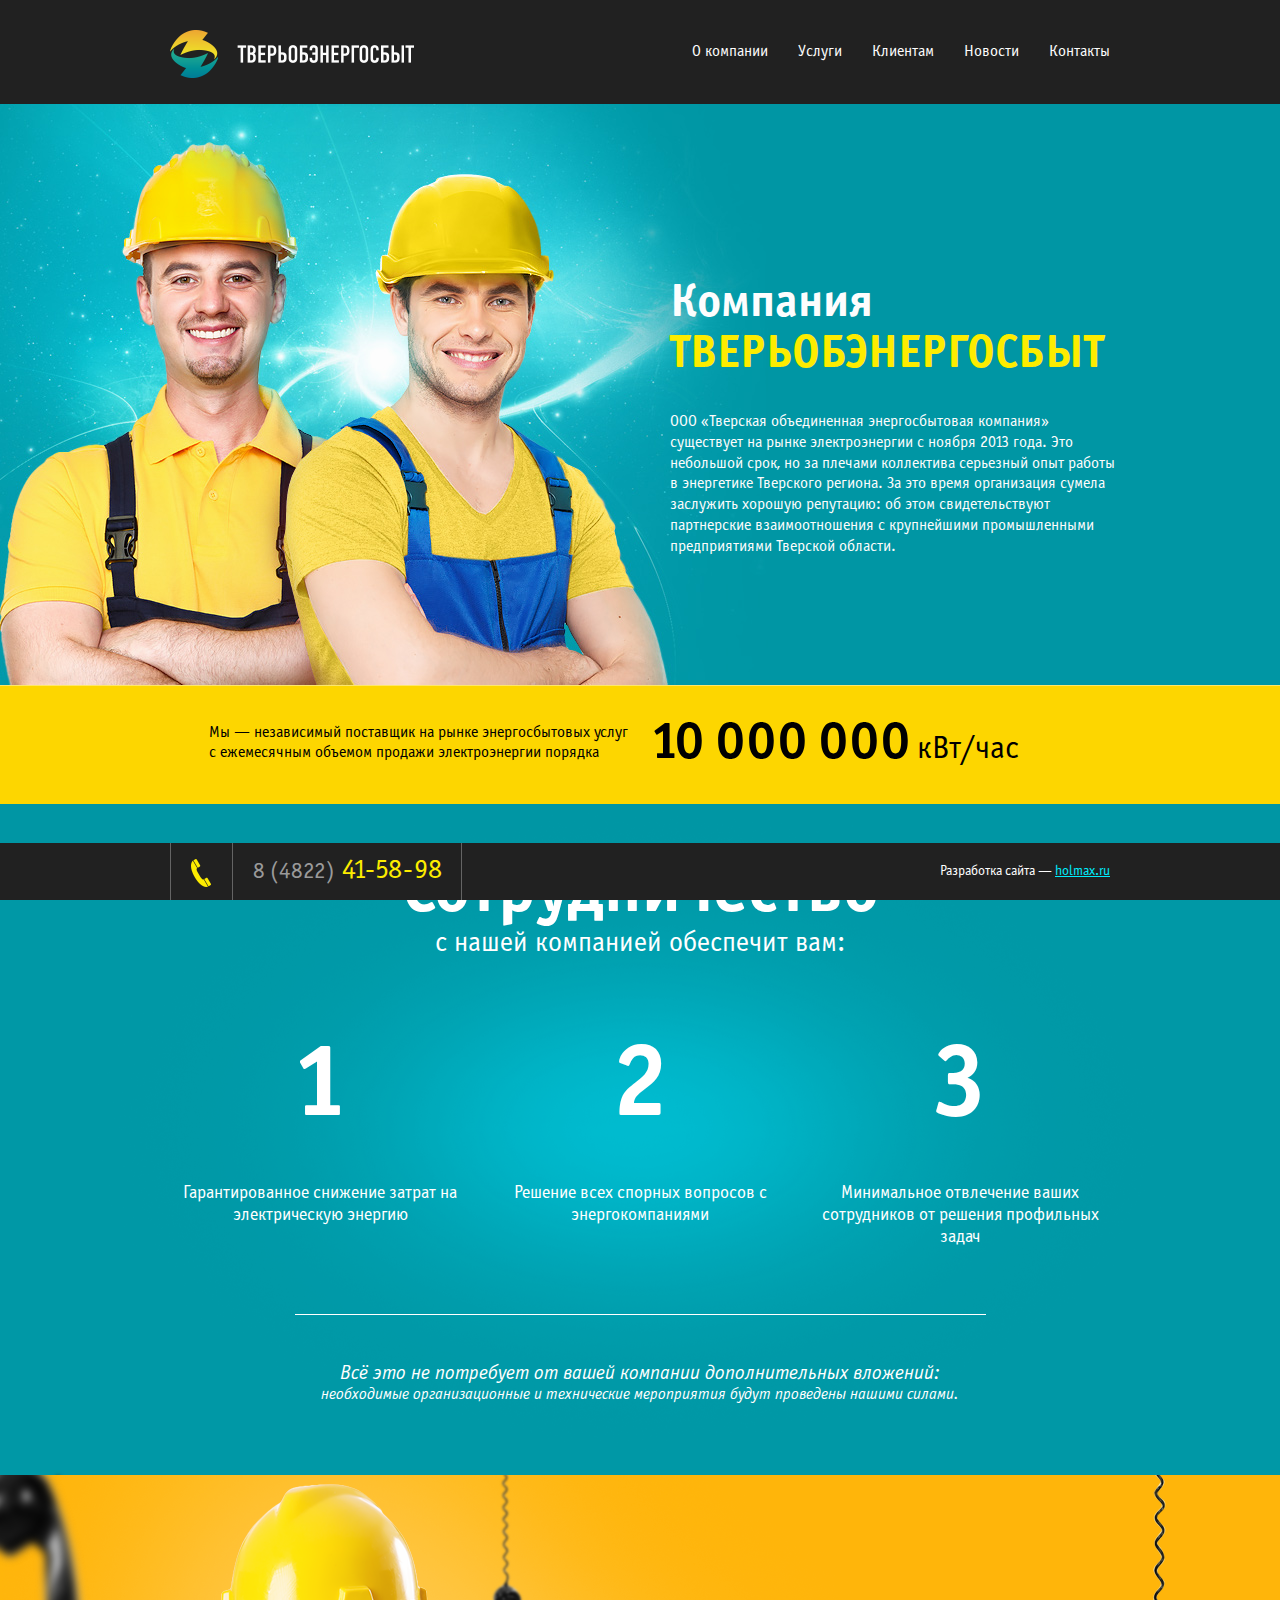
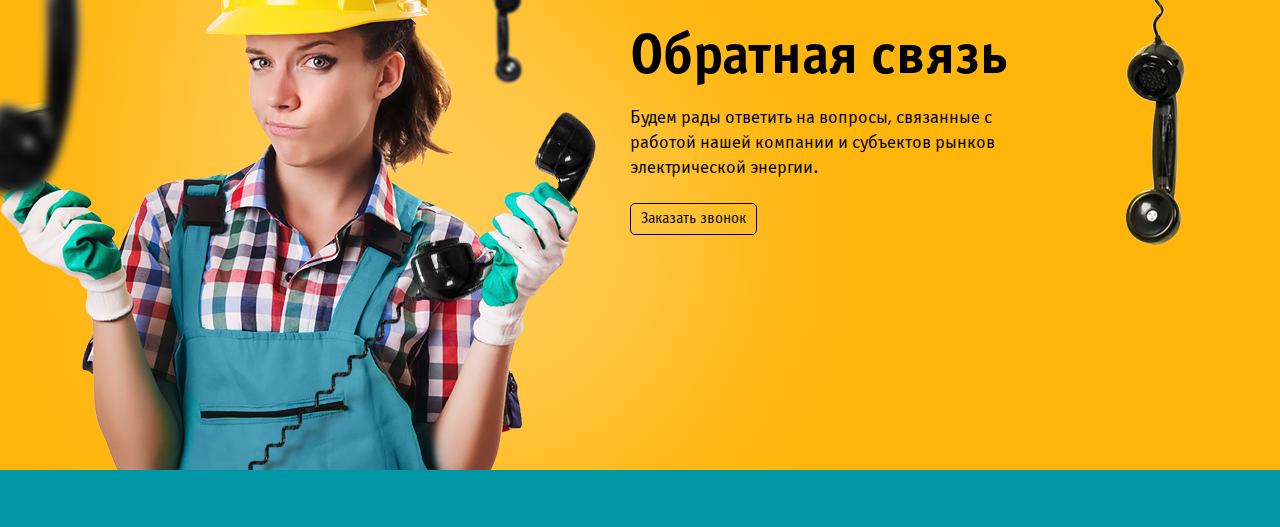
<file: o-kompanii.html>
<!DOCTYPE html>
<html class="no-js">
<head>

    <!-- Basic Page Needs -->
    <meta charset="utf-8">
    <title>Энергосбыт </title>
    <meta name="description" content="">
    <meta name="keywords" content="">

    <!-- Mobile Specific Metas -->
    <meta name="viewport" content="width=device-width, initial-scale=1, maximum-scale=1">
    <meta name="format-detection" content="telephone=no">

    <!-- Favicons -->
    <link rel="shortcut icon" href="/favicon.ico">
    <link rel="apple-touch-icon" href="apple-touch-icon-precomposed.png">

    <!-- <link rel='stylesheet' id='holmax-style-css'  href='css/main.production.min.css?ver=4.1.31' type='text/css' media='all' /> -->
    <link rel='stylesheet' id='holmax-style-css'  href='css/okompanii.production.min.css' type='text/css' media='all' />
<script type='text/javascript' src='js/jquery.js'></script>
<script type='text/javascript' src='js/jquery-migrate.min.js'></script>
<script type='text/javascript'>
/* <![CDATA[ */
var ajax_login_object = {"ajaxurl":"http:\/\/tobesk.ru\/wp-admin\/admin-ajax.php","redirecturl":"\/","loadingmessage":"\u041f\u0440\u043e\u0432\u0435\u0440\u044f\u044e\u0442\u0441\u044f \u0434\u0430\u043d\u043d\u044b\u0435, \u0441\u0435\u043a\u0443\u043d\u0434\u043e\u0447\u043a\u0443..."};
/* ]]> */
</script>
<script type='text/javascript' src='js/ajax-login-script.js?ver=4.1.31'></script>
<script type='text/javascript'>
/* <![CDATA[ */
var ajax_reset_object = {"ajaxurl":"http:\/\/tobesk.ru\/wp-admin\/admin-ajax.php","redirecturl":"\/","loadingmessage":"\u041f\u0440\u043e\u0432\u0435\u0440\u044f\u044e\u0442\u0441\u044f \u0434\u0430\u043d\u043d\u044b\u0435, \u0441\u0435\u043a\u0443\u043d\u0434\u043e\u0447\u043a\u0443..."};
/* ]]> */
</script>
<script type='text/javascript' src='js/ajax-reset-script.js?ver=4.1.31'></script>
<script type='text/javascript'>
/* <![CDATA[ */
var ajax_mailsend_object = {"ajaxurl":"http:\/\/tobesk.ru\/wp-admin\/admin-ajax.php","redirecturl":"\/","loadingmessage":"\u041f\u0440\u043e\u0432\u0435\u0440\u044f\u044e\u0442\u0441\u044f \u0434\u0430\u043d\u043d\u044b\u0435, \u0441\u0435\u043a\u0443\u043d\u0434\u043e\u0447\u043a\u0443..."};
/* ]]> */
</script>
<script type='text/javascript' src='js/ajax-mailsend-script.js?ver=4.1.31'></script>
<!-- <link rel="EditURI" type="application/rsd+xml" title="RSD" href="http://tobesk.ru/xmlrpc.php?rsd" />
<link rel="wlwmanifest" type="application/wlwmanifest+xml" href="http://tobesk.ru/wp-includes/wlwmanifest.xml" /> 
<meta name="generator" content="WordPress 4.1.31" />
<link rel='canonical' href='http://tobesk.ru/' />
<link rel='shortlink' href='http://tobesk.ru/' /> -->

</head>
<body>
    
<!-- HEADER : begin -->
<header id="header-page">
    <div class="clearfix">

        <!-- logotype -->
        <a href="index.html" title=""></a>
            <!-- <a href="#modal-window-signup-login" title="" class="fancybox"><span><i>Вход на сайт</i></span></a>-->
            <!-- sign in/sign up -->
    
        <!-- navigation : begin -->
        <div class="menu-%d0%b2%d0%b5%d1%80%d1%85%d0%bd%d0%b5%d0%b5-%d0%bc%d0%b5%d0%bd%d1%8e-container"><ul id="menu-%d0%b2%d0%b5%d1%80%d1%85%d0%bd%d0%b5%d0%b5-%d0%bc%d0%b5%d0%bd%d1%8e" class="clearfix"><li id="menu-item-21" class="menu-item menu-item-type-post_type menu-item-object-page menu-item-21"><a href="o-kompanii.html">О компании</a></li>
<li id="menu-item-27" class="menu-item menu-item-type-post_type menu-item-object-page menu-item-27"><a href="uslugi.html">Услуги</a></li>
<li id="menu-item-444" class="menu-item menu-item-type-post_type menu-item-object-page menu-item-444"><a href="klientam.html">Клиентам</a></li>
<li id="menu-item-438" class="menu-item menu-item-type-post_type menu-item-object-page menu-item-438"><a href="novosti.html">Новости</a></li>
<li id="menu-item-441" class="menu-item menu-item-type-post_type menu-item-object-page menu-item-441"><a href="kontakti.html">Контакты</a></li>
</ul></div>        <!-- navigation : end -->

        </div>
</header>

<!-- HEADER : end -->
 


<!-- CONTENT : begin -->
<section id="content-page" class="about-company">
    <!-- prelude : begin -->
    <div class="container_12 prelude">
        <div class="grid_12">
            
            <!-- title and text -->
            <div class="text">
                <h1>Компания<br><span>ТверьОбЭнергоСбыт</span></h1>
                
                <p>ООО «Тверская объединенная энергосбытовая компания» существует на рынке электроэнергии с ноября 2013 года. Это небольшой срок, но за плечами коллектива серьезный опыт работы в энергетике Тверского региона. За это время организация сумела заслужить хорошую репутацию: об этом свидетельствуют партнерские взаимоотношения с крупнейшими промышленными предприятиями Тверской области.</p>

            </div>

            <!-- background -->
            <div class="men"></div>

        </div>
    </div>
    <!-- prelude : end -->

    <!-- statistics : begin -->
    <div class="statistics">
        <div class="container_12">
        
            <!-- left column -->
            <div class="grid_6">
                <p>Мы &mdash; независимый поставщик на рынке энергосбытовых услуг с ежемесячным объемом продажи электроэнергии порядка</p>
            </div>
        
            <!-- right column -->
            <div class="grid_6">
                <p><b>10 000 000</b> кВт/час</p>
            </div>
        
        </div>
    </div>
    <!-- statistics : end -->

    <!-- cooperation : begin -->
    <div class="cooperation">
        
        <!-- title -->
        <div class="container_12">
            <div class="grid_12">

                <h2>Сотрудничество<br><span>с нашей компанией обеспечит вам:</span></h2>

            </div>
        </div>

        <!-- text : begin -->
        <div class="container_12 text">
            
            <div class="grid_4">

                <span>1</span>
                <p>Гарантированное снижение затрат на<br>электрическую энергию</p>

            </div>

            <div class="grid_4">

                <span>2</span>
                <p>Решение всех спорных вопросов с<br>энергокомпаниями</p>

            </div>

            <div class="grid_4">

                <span>3</span>
                <p>Минимальное отвлечение ваших<br>сотрудников от решения профильных<br>задач</p>

            </div>

        </div>
        <!-- text : end -->

        <!-- description : begin -->
        <div class="container_12 descr">
            <div class="grid_12">
                
                <p>Всё это не потребует от вашей компании дополнительных вложений:<br><span>необходимые организационные и технические мероприятия будут проведены нашими силами.</span></p>

            </div>
        </div>
        <!-- description : end -->

    </div>
    <!-- cooperation : end -->

    <!-- feedback : begin -->
    <div class="feedback-wrapper">
        <div class="container_12">
            <div class="grid_12">

                <!-- title, text, button -->
                <div class="text">
                    <h2>Обратная связь</h2>
                    <p>Будем рады ответить на вопросы, связанные с<br>работой нашей компании и субъектов рынков<br>электрической энергии.</p>
                    <a href="#modal-window-feedback" title="" class="button fancybox">Заказать звонок</a>
                </div>

                <!-- backgrounds -->
                <div class="glow"></div>
                <div id="handset-1"></div>
                <div id="handset-2"></div>
                <div id="handset-3"></div>
                <div class="girl"></div>

            </div>
        </div>
    </div>
    <!-- feedback : end -->

</section>
<!-- CONTENT : end -->

<!-- FOOTER : begin -->
<footer id="footer-page">
    <div class="clearfix">

        <!-- left column : begin -->
        <div class="left-col">

            <p>8 (4822)<span> 41-58-98</span></p>

        </div>
        <!-- left column : end -->

        <!-- right column : begin -->
        <div class="right-col">

            <p>Разработка сайта &mdash; <a href="http://holmax.ru" title="Holmax - Студия дизайна" target="_blank">holmax.ru</a></p>

        </div>
        <!-- right column : end -->

    </div>
</footer>
<!-- FOOTER : end -->

<!-- MODAL WINDOW (SIGN UP / LOG IN FORM) : begin -->
<div id="modal-window-signup-login" class="pop-up">


    <!-- header : begin -->
    <div class="header">
        <a href="" title="" class="enter">Войти</a>
        <a href="" title="" class="passive reg">Восстановить пароль</a>
    </div>
    <!-- header : end -->

    <!-- content : begin -->
    <div class="content">


        <form action="login" method="post" name="loginform" id="login" class="sign-in">
            <!-- inputs -->
            <input type="text" value="" name="username" id="email" placeholder="Электронная почта" required>
            <input type="password" value="" name="password" id="pass" placeholder="Пароль" required>
            <input type="submit" name="submit" value="Вход на сайт">
            <input type="hidden" id="security" name="security" value="49765adb1b" /><input type="hidden" name="_wp_http_referer" value="/o-kompanii/" />            <p class="status_login"></p>

        </form>

        <!-- forgot password : begin -->
        <form action="" method="post" class="sign-up" id="reset_pass">
            <!-- inputs -->
            <input type="text" value="" name="email" id="email-new" placeholder="Введите email" required>
            <input type="submit" name="submit" value="Восстановить пароль">
            <input type="hidden" id="security_reset" name="security_reset" value="53f1b54f8c" /><input type="hidden" name="_wp_http_referer" value="/o-kompanii/" />            <p class="status_reset">На указанный адрес электронной почты придет письмо со ссылкой. Перейдите по ссылке, чтобы восстановить пароль.</p>

        </form>
        <!-- forgot password : end -->

    </div>
    <!-- content : end -->

</div>
<!-- MODAL WINDOW (SIGN UP / LOG IN FORM) : end -->

<!-- MODAL WINDOW (FEEDBACK) : begin -->
<div id="modal-window-feedback" class="pop-up">

        <!-- sign in form : begin -->
        <form action="" method="post" class="feedback">

            <span>Ваше сообщение</span>

            <!-- inputs -->
            <input type="text" value="" name="name" id="name" placeholder="Имя" required>
            <input type="text" value="" name="email" id="email" placeholder="Электронная почта" required>
            <textarea name="message" id="message" placeholder="Ваше сообщение"></textarea>
            <input type="submit" name="submit" value="Отправить">
            <input type="hidden" id="security_mailsend" name="security_mailsend" value="440ed25d67" /><input type="hidden" name="_wp_http_referer" value="/o-kompanii/" />            <p class="status_mail"></p>

        </form>
        <!-- sing in form : end -->

</div>
<!-- MODAL WINDOW (FEEDBACK) : end -->

<!-- PRELOADER -->
<div id="loader-wrapper">
    <div id="loader"></div>
</div>

<script type='text/javascript' src='js/production.min.js?ver=4.1.31'></script>
<script src="js/smoothscroll.js"></script>

<!-- Yandex.Metrika counter --><script type="text/javascript"> (function (d, w, c) { (w[c] = w[c] || []).push(function() { try { w.yaCounter28603366 = new Ya.Metrika({ id:28603366, clickmap:true, trackLinks:true, accurateTrackBounce:true, webvisor:true, trackHash:true }); } catch(e) { } }); var n = d.getElementsByTagName("script")[0], s = d.createElement("script"), f = function () { n.parentNode.insertBefore(s, n); }; s.type = "text/javascript"; s.async = true; s.src = "https://mc.yandex.ru/metrika/watch.js"; if (w.opera == "[object Opera]") { d.addEventListener("DOMContentLoaded", f, false); } else { f(); } })(document, window, "yandex_metrika_callbacks");</script><noscript><div><img src="https://mc.yandex.ru/watch/28603366" style="position:absolute; left:-9999px;" alt="" /></div></noscript><!-- /Yandex.Metrika counter -->

</body>
</html>
</file>
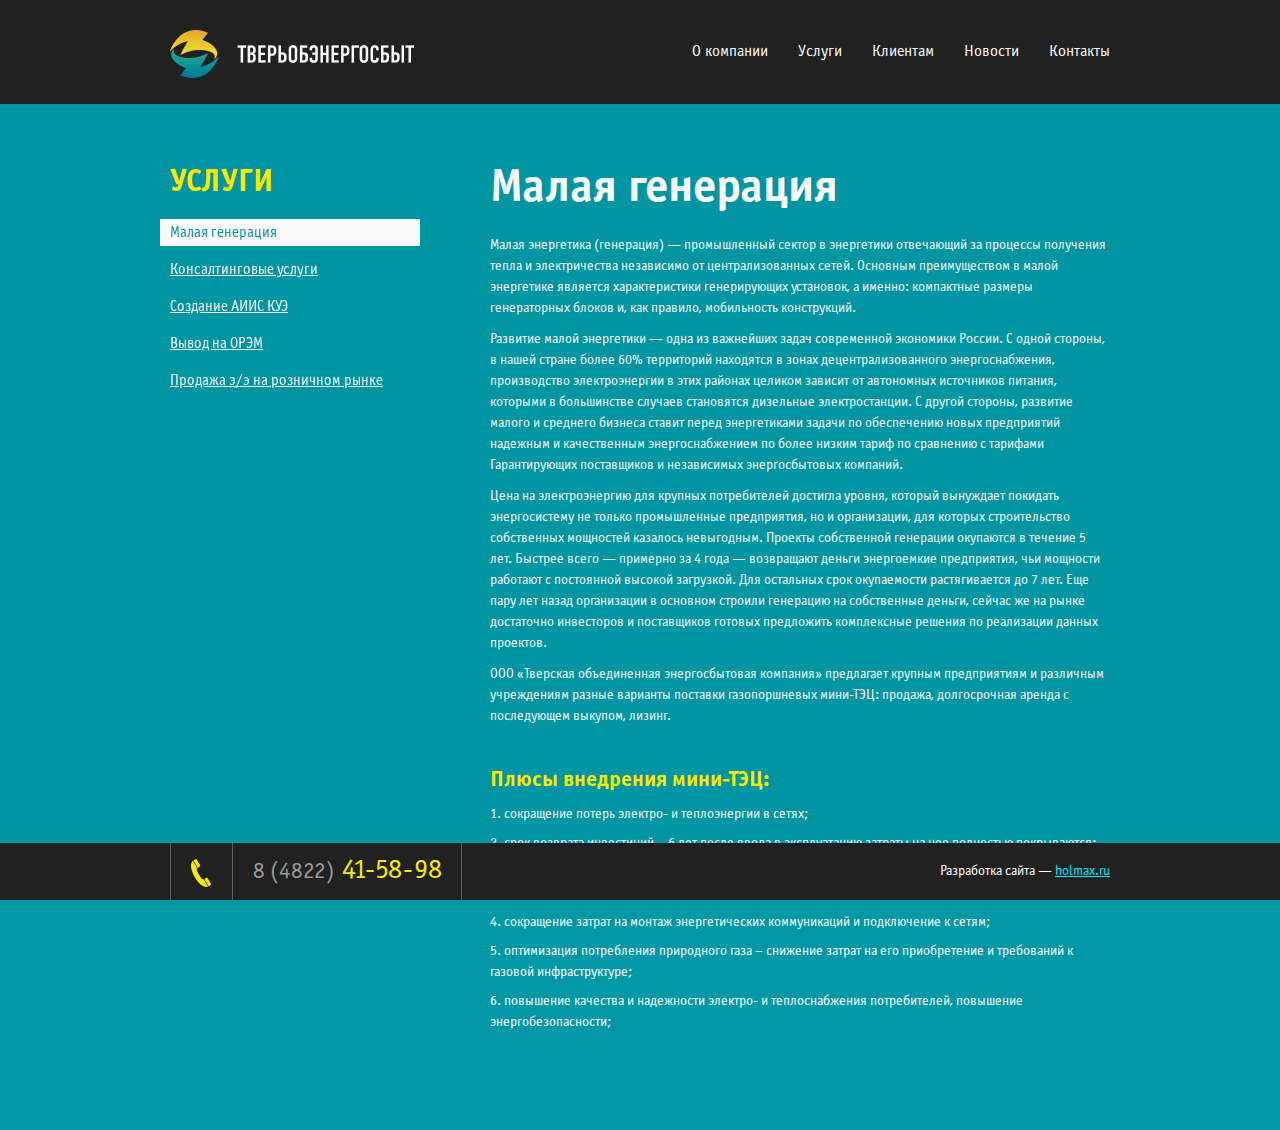
<file: uslugi.html>
<!DOCTYPE html>
<html class="no-js">
<head>

    <!-- Basic Page Needs -->
    <meta charset="utf-8">
    <title>Энергосбыт </title>
    <meta name="description" content="">
    <meta name="keywords" content="">

    <!-- Mobile Specific Metas -->
    <meta name="viewport" content="width=device-width, initial-scale=1, maximum-scale=1">
    <meta name="format-detection" content="telephone=no">

    <!-- Favicons -->
    <link rel="shortcut icon" href="/favicon.ico">
    <link rel="apple-touch-icon" href="apple-touch-icon-precomposed.png">

    <!-- <link rel='stylesheet' id='holmax-style-css'  href='css/main.production.min.css?ver=4.1.31' type='text/css' media='all' /> -->
    <link rel='stylesheet' id='holmax-style-css'  href='css/okompanii.production.min.css' type='text/css' media='all' />
<script type='text/javascript' src='js/jquery.js?ver=1.11.1'></script>
<script type='text/javascript' src='js/jquery-migrate.min.js?ver=1.2.1'></script>
<script type='text/javascript'>
/* <![CDATA[ */
var ajax_login_object = {"ajaxurl":"http:\/\/tobesk.ru\/wp-admin\/admin-ajax.php","redirecturl":"\/","loadingmessage":"\u041f\u0440\u043e\u0432\u0435\u0440\u044f\u044e\u0442\u0441\u044f \u0434\u0430\u043d\u043d\u044b\u0435, \u0441\u0435\u043a\u0443\u043d\u0434\u043e\u0447\u043a\u0443..."};
/* ]]> */
</script>
<script type='text/javascript' src='js/ajax-login-script.js?ver=4.1.31'></script>
<script type='text/javascript'>
/* <![CDATA[ */
var ajax_reset_object = {"ajaxurl":"http:\/\/tobesk.ru\/wp-admin\/admin-ajax.php","redirecturl":"\/","loadingmessage":"\u041f\u0440\u043e\u0432\u0435\u0440\u044f\u044e\u0442\u0441\u044f \u0434\u0430\u043d\u043d\u044b\u0435, \u0441\u0435\u043a\u0443\u043d\u0434\u043e\u0447\u043a\u0443..."};
/* ]]> */
</script>
<script type='text/javascript' src='js/ajax-reset-script.js?ver=4.1.31'></script>
<script type='text/javascript'>
/* <![CDATA[ */
var ajax_mailsend_object = {"ajaxurl":"http:\/\/tobesk.ru\/wp-admin\/admin-ajax.php","redirecturl":"\/","loadingmessage":"\u041f\u0440\u043e\u0432\u0435\u0440\u044f\u044e\u0442\u0441\u044f \u0434\u0430\u043d\u043d\u044b\u0435, \u0441\u0435\u043a\u0443\u043d\u0434\u043e\u0447\u043a\u0443..."};
/* ]]> */
</script>
<script type='text/javascript' src='js/ajax-mailsend-script.js?ver=4.1.31'></script>
<!-- <link rel="EditURI" type="application/rsd+xml" title="RSD" href="http://tobesk.ru/xmlrpc.php?rsd" />
<link rel="wlwmanifest" type="application/wlwmanifest+xml" href="http://tobesk.ru/wp-includes/wlwmanifest.xml" /> 
<meta name="generator" content="WordPress 4.1.31" />
<link rel='canonical' href='http://tobesk.ru/' />
<link rel='shortlink' href='http://tobesk.ru/' /> -->

</head>
<body>
    
<!-- HEADER : begin -->
<header id="header-page">
    <div class="clearfix">

        <!-- logotype -->
        <a href="index.html" title=""></a>
            <!-- <a href="#modal-window-signup-login" title="" class="fancybox"><span><i>Вход на сайт</i></span></a>-->
            <!-- sign in/sign up -->
    
        <!-- navigation : begin -->
        <div class="menu-%d0%b2%d0%b5%d1%80%d1%85%d0%bd%d0%b5%d0%b5-%d0%bc%d0%b5%d0%bd%d1%8e-container"><ul id="menu-%d0%b2%d0%b5%d1%80%d1%85%d0%bd%d0%b5%d0%b5-%d0%bc%d0%b5%d0%bd%d1%8e" class="clearfix"><li id="menu-item-21" class="menu-item menu-item-type-post_type menu-item-object-page menu-item-21"><a href="o-kompanii.html">О компании</a></li>
<li id="menu-item-27" class="menu-item menu-item-type-post_type menu-item-object-page menu-item-27"><a href="uslugi.html">Услуги</a></li>
<li id="menu-item-444" class="menu-item menu-item-type-post_type menu-item-object-page menu-item-444"><a href="klientam.html">Клиентам</a></li>
<li id="menu-item-438" class="menu-item menu-item-type-post_type menu-item-object-page menu-item-438"><a href="novosti.html">Новости</a></li>
<li id="menu-item-441" class="menu-item menu-item-type-post_type menu-item-object-page menu-item-441"><a href="kontakti.html">Контакты</a></li>
</ul></div>        <!-- navigation : end -->

        </div>
</header>
<!-- HEADER : end -->
<!-- CONTENT : begin -->
<section id="content-page" class="services">
    <div class="container_12">

     <!-- left column : begin -->
        <div class="grid_4 left-col">
            &nbsp;
            <nav>
                <div>Услуги</div>
                
                <ul>
                
                                                        
                    <li class="active"><a href="" title="" data-tab="content-451">Малая генерация</a></li> 
                                                            
                    <li ><a href="" title="" data-tab="content-449">Консалтинговые услуги</a></li> 
                                                            
                    <li ><a href="" title="" data-tab="content-447">Создание АИИС КУЭ</a></li> 
                                                            
                    <li ><a href="" title="" data-tab="content-445">Вывод на ОРЭМ</a></li> 
                                                            
                    <li ><a href="" title="" data-tab="content-304">Продажа э/э на розничном рынке</a></li> 
                                         
                                </ul>
            </nav>
        </div>
        <!-- left column : end --> 
                

        <!-- right column : begin -->
        <div class="grid_8 right-col">

        
                        
            <div id="content-451">
                <h1>Малая генерация</h1>
                <p>Малая энергетика (генерация) — промышленный сектор в энергетики отвечающий за процессы получения тепла и электричества независимо от централизованных сетей. Основным преимуществом в малой энергетике является характеристики генерирующих установок, а именно: компактные размеры генераторных блоков и, как правило, мобильность конструкций.</p>
<p>Развитие малой энергетики — одна из важнейших задач современной экономики России. С одной стороны, в нашей стране более 60% территорий находятся в зонах децентрализованного энергоснабжения, производство электроэнергии в этих районах целиком зависит от автономных источников питания, которыми в большинстве случаев становятся дизельные электростанции. С другой стороны, развитие малого и среднего бизнеса ставит перед энергетиками задачи по обеспечению новых предприятий надежным и качественным энергоснабжением по более низким тариф по сравнению с тарифами Гарантирующих поставщиков и независимых энергосбытовых компаний.</p>
<p>Цена на электроэнергию для крупных потребителей достигла уровня, который вынуждает покидать энергосистему не только промышленные предприятия, но и организации, для которых строительство собственных мощностей казалось невыгодным. Проекты собственной генерации окупаются в течение 5 лет. Быстрее всего — примерно за 4 года — возвращают деньги энергоемкие предприятия, чьи мощности работают с постоянной высокой загрузкой. Для остальных срок окупаемости растягивается до 7 лет. Еще пару лет назад организации в основном строили генерацию на собственные деньги, сейчас же на рынке достаточно инвесторов и поставщиков готовых предложить комплексные решения по реализации данных проектов.</p>
<p class="bottom-indent">ООО «Тверская объединенная энергосбытовая компания» предлагает крупным предприятиям и различным учреждениям разные варианты поставки газопоршневых мини-ТЭЦ: продажа, долгосрочная аренда с последующем выкупом, лизинг.</p>
<h2>Плюсы внедрения мини-ТЭЦ:</h2>
<ul>
<li>1. сокращение потерь электро- и теплоэнергии в сетях;</li>
<li>2. срок возврата инвестиций – 6 лет после ввода в эксплуатацию затраты на нее полностью покрываются;</li>
<li>3. снижение затрат на тепло до 50% и электроэнергию до 40%, уменьшение доли энергии в себестоимости продукции;</li>
<li>4. сокращение затрат на монтаж энергетических коммуникаций и подключение к сетям;</li>
<li>5. оптимизация потребления природного газа – снижение затрат на его приобретение и требований к газовой инфраструктуре;</li>
<li>6. повышение качества и надежности электро- и теплоснабжения потребителей, повышение энергобезопасности;</li>
</ul>
            </div>

                        
            <div id="content-449">
                <h1>Консалтинговые услуги</h1>
                <p>В деятельности любой компании возникает ряд сложных и не однозначных проблем, связанных с эффективной организацией электроснабжения. Вы не понимаете, как оптимизировать расходы на энергоресурсы, организовать коммерческий учет, разрешить спорные моменты с субъектами рынка электроэнергии и мощности?</p>
<p>Специалисты ООО «Тверская объединенная энергосбытовая компания» всегда готовы Вам помочь.</p>
<p>Мы предлагаем знания и опыт наших экспертов для решения финансовых, технических, юридических вопросов, связанных с электроснабжением, в том числе:</p>
<ul>
<li>1. по выводу предприятий на ОРЭМ;</li>
<li>2. технологическому присоединению к электросетям;</li>
<li>3. созданию собственной энергосбытовой организации;</li>
<li>4. оптимизации затрат на энергоснабжение;</li>
<li>5. расчету экономической целесообразности выхода на ОРЭМ;</li>
<li>6. юридической поддержке и защите в с порах с Гарантирующим поставщиком.</li>
<li>7. консультации по вопросам функционирования оптового и розничного рынка электроэнергии.</li>
</ul>
            </div>

                        
            <div id="content-447">
                <h1>Создание АИИС КУЭ</h1>
                <p>Системы коммерческого учета электроэнергии в своей основе состоят из двух типов — первый для использования на оптовом рынке и соответственно второй на розничном рынке электроэнергии.</p>
<p>Для оптового рынка необходимо создание АИИС КУЭ (Автоматизированная информационно-измерительная система коммерческого учета электроэнергии)</p>
<p>На розничном рынке (при расчетах с гарантирующим поставщиком) — АСКУЭ (Автоматизированная система коммерческого учета электроэнергии)</p>
<p class="bottom-indent">Разница между этими определениями обусловлена механизмами применения и техническими требованиями, которые предъявляются к данным системам. Так, АИИС КУЭ для оптового рынка должны соответствовать требованиям Приложения 11.1 к Положению о получении статуса субъекта оптового рынка, в котором утверждены все параметры системы измерения, учета, сбора, передачи и обработки данных. АСКУЭ розничного рынка строится в соответствии с Основными положениями функционирования розничных рынков электроэнергии (ППРФ № 442), в котором регламентируется только почасовой учет и классы точности средств измерения и учета.</p>
<h2>Структура АИИС КУЭ</h2>
<p>Структура АИИС КУЭ, используемая для расчетов на оптовом рынке, представлена на рисунке. Это базовая, наиболее простая система, рассчитанная на работу с малым количеством точек измерения электроэнергии:<br />
&nbsp;<br />
<a href="http://tobesk.ru/wp-content/uploads/scheme_fullsize.jpg" class="fancybox"><img src="img/scheme_fullsize-1024x833.jpg" alt="scheme_fullsize" width="1024" height="833" class="alignnone size-large wp-image-550" /></a></p>
<h2>Предложение по созданию АИИС КУЭ</h2>
<p>ООО «Тверская объединенная энергосбытовая компания» предлагает комплексные услуги по разработке и внедрению автоматизированных систем коммерческого учета, как для розничного рынка, так и для оптового рынка:</p>
<ul>
<li>1. обследование объекта, разработка и согласование ТЗ;</li>
<li>2. проектирование, метрология;</li>
<li>3. монтаж и запуск системы в эксплуатацию;</li>
<li>4. согласование и получение всех необходимых документов;</li>
<li>5. сервисное сопровождение системы.</li>
</ul>
            </div>

                        
            <div id="content-445">
                <h1>Вывод на ОРЭМ</h1>
                <p>Основной целью современного и развивающегося предприятие является нахождение способов быть конкурентоспособным, в условиях существующего рынка. Одним из основных механизмов получения рентабельного производства может служить управляемый процесс по сокращению расходов, связанных с приобретением энергоресурсов.</p>
<p>Эффективным организационным мероприятием по снижению затрат является покупка электроэнергии на оптовом рынке электроэнергии и мощности (ОРЭМ).</p>
<p><b>Оптовый рынок электрической энергии и мощности (ОРЭМ)</b> &mdash; виртуальная площадка  обращения электрической энергии и мощности в рамках Единой энергетической системы России в границах единого экономического пространства Российской Федерации с участием крупных производителей и крупных покупателей электрической энергии и мощности, а также иных лиц, получивших статус субъекта оптового рынка.</p>
<p>Субъектами оптового рынка являются организации, получившие право на участие в процессе, связанным с обращением электрической энергии и мощности на оптовом рынке. Каждый субъект оптового рынка регистрирует одна или более групп точек поставки (ГТП), в отношении которых этот участник осуществляет куплю продажу электрической энергии и мощности на ОРЭМ.</p>
<p>Участниками оптового рынка могут стать только крупные  покупатели, суммарная присоединенная мощность энергопринимающего оборудования которых больше 20 МВА. Кроме того, ко всем участникам ОРЭМ предъявляются требования по обеспечению коммерческого учета в соответствии с требованиями ОРЭМ.</p>
<p>Выход на оптовый рынок &mdash; многоуровневый процесс имеющий ряд сложностей, включающий в себя:</p>
<ul class="bottom-indent">
<li>Создание автоматизированной информационно-измерительной системы коммерческого учета электроэнергии (АИИС КУЭ) и (или) получение акта установления соответствия АИИС КУЭ требованиям ОРЭМ.</li>
<li>Регистрация группы (групп) точек поставки.</li>
<li>Получение допуска к торговой системе.</li>
<li>ООО «Тверьобэнергосбыт» предлагает Вам полный комплекс услуг по выводу Вашего предприятия на ОРЭМ.</li>
<li>Сотрудники ООО «Тверьобэнергосбыт» – опытные менеджеры, инженеры, юристы – сделают процесс выхода на ОРЭМ для Вашего предприятия максимально прозрачным и понятным.</li>
</ul>
<h2>Сколько стоит вывод на ОРЭМ?</h2>
<p class="bottom-indent">Организационные мероприятия по выводу Потребителя на ОРЭМ, в случае заключенного с нами Договора электроснабжения, мы выполним за свои средства.</p>
<h2>За счет чего формируется экономия?</h2>
<p>Разница сбытовых надбавок. Сбытовая надбавка гарантирующего поставщика устанавливается регулирующими органами, надбавка же независимой энергосбытовой организации может формироваться в договоре с Потребителем по договоренности сторон.</p>
<p class="bottom-indent">Ликвидация перекрестного субсидирования. В процессе заключения договора электроснабжения независимая энергосбытовая организация проведёт анализ документации, и устранит ошибки в расчетах за электроэнергию, если они имели место. Как правило, в данном случае финансовые потери Потребителя связаны с неправильным определением уровня напряжения, принятого при расчетах, определением фактического объема потребленной мощности и различий в способах оплаты за передачу электроэнергии при присоединении к сетям РСК, ФСК или Генерации.</p>
<h2>Какие риски возникают у Потребителя?</h2>
<p>На бесперебойность и качество электроснабжения ни независимая энергосбытовая компания, ни гарантирующий поставщик не влияют. Данная ответственность зеркально отражается сбытом на сетевую организацию, к которой присоединены энергопринимающие установки потребителя. Соответственно риски  Потребителя, переходящего к независимому сбыту минимальны, тем не менее, опасность теоретически существует:</p>
<p>В следствии не качественного предварительного анализа, а так же  не точного планирования потребления электроэнергии, сбытовая организация терпит периодические убытки. В данном случае сбыт инициирует расторжение договора энергоснабжения. В этой ситуации Потребитель возвращается к гарантирующему поставщику, формально теряя экономию, получаемую на ОРЭМ. Фактически, очевидно, что такой экономии на ОРЭМ и не было. Недобросовестная сбытовая организация ликвидируется, получив от Потребителя аванс, не заплатив при этом по своим обязательствам на ОРЭМ и поставщикам услуг. В такой ситуации поставщики электроэнергии возмещает издержки в судебном порядке со сбытовой организации (договорных отношений с Потребителем у поставщиков электроэнергии нет), а риски Потребителя возникают только в части оплаты услуг по передаче электроэнергии сетевой организацией, так как последняя имеет право ограничить электроснабжение в случае неплатежей.</p>
            </div>

                        
            <div id="content-304">
                <h1>Продажа э/э на розничном рынке</h1>
                <p class="bottom-indent">В масштабе розничных рынков электрической энергии исполняется сбыт электроэнергии, приобретенной на оптовом рынке электроэнергии и мощности, а также электроэнергии генерирующих компаний, не являющихся участниками оптового рынка. Основной нормативный документ, определяющий порядок работы на розничного рынка электроэнергии и мощности — это «Основные положения функционирования розничных рынков электроэнергии» утверждены Постановлением Правительства РФ от 04.05.2012 №442 (правила розничного рынка электроэнергии 2012.</p>
<h2>Основное черты розничного рынка:</h2>
<ul class="bottom-indent">
<li>1. Право выбора конечными потребителями любой сбытовой компании, у которой они будут покупать электроэнергию по свободным, нерегулируемым ценам;</li>
<li>2. Наличие гарантирующих поставщиков, обязанных заключить договор с любым обратившимся к нему потребителем;</li>
<li>3. Нерегулируемые цены, свободно устанавливаемые всеми, кроме гарантирующего поставщика;</li>
<li>4. Цена гарантирующего поставщика не может превышать нерегулируемые цены оптового рынка более чем на величину его сбытовой надбавки, и стоимость прочих регулируемых услуг, обеспечивающих процесс поставки — услуг по передаче, в первую очередь.</li>
</ul>
<h2>Субъекты розничного рынка:</h2>
<ul class="bottom-indent">
<li>1. Потребители электрической энергии;</li>
<li>2. Энергосбытовые организации;</li>
<li>3. Гарантирующие поставщики;</li>
<li>4. Сетевые организации и иные владельцы объектов сетевого хозяйства, осуществляющие услуги по передаче электрической энергии;</li>
<li>5. Производители электрической энергии, не соответствующие правилам оптового рынка или иные лица, обладающие правом распоряжения электрической энергией.</li>
</ul>
<h2>Ценообразование на розничном рынке</h2>
<p>Ценообразование на рынках электроэнергии достаточно сложный и многогранный процесс. Его особенности заключаются в следующем:</p>
<p>Потребителям, относящимся к категории «население и приравненное к населению» электроэнергия на розничном рынке отпускается только по регулируемым ценам (тарифам).</p>
<p class="uppercase"><b>Остальным потребителям электроэнергия отпускается следующим образом:</b></p>
<ul>
<li>А) Ценовые зоны: продажа осуществляется по нерегулируемым ценам.</li>
<li>Б) Неценовые зоны: продажа осуществляется по регулируемым тарифам</li>
</ul>
<p>Конечная цена для потребителя формируется как сумма конкурентной цены оптового рынка электроэнергии с учетом мощности и стоимости регулируемых услуг, тарифы на которые устанавливаются и будут устанавливаться органами государственной власти. Определить стоимость регулируемых услуг можно как разность конечного тарифа, установленного для вашей группы потребителей, и стоимости электроэнергии (мощности), учтенной в тарифах.</p>
<p class="uppercase"><b>Остальным потребителям электроэнергия отпускается следующим образом:</b></p>
<ul>
<li>1. Стоимость услуг гарантирующего поставщика (сбытовая надбавка);</li>
<li>2. Стоимость услуг сетевых организаций;</li>
<li>3. Тарифы на услуги по организации функционирования торговой системы оптового рынка электрической энергии (мощности);</li>
<li>4. Цены (тарифы) на услуги по обеспечению системной надежности.</li>
</ul>
            </div>

             
                    
          
        </div>
        <!-- right column : end -->

    </div>
</section>
<!-- CONTENT : end -->


<!-- FOOTER : begin -->
<footer id="footer-page">
    <div class="clearfix">

        <!-- left column : begin -->
        <div class="left-col">

            <p>8 (4822)<span> 41-58-98</span></p>

        </div>
        <!-- left column : end -->

        <!-- right column : begin -->
        <div class="right-col">

            <p>Разработка сайта &mdash; <a href="http://holmax.ru" title="Holmax - Студия дизайна" target="_blank">holmax.ru</a></p>

        </div>
        <!-- right column : end -->

    </div>
</footer>
<!-- FOOTER : end -->

<!-- MODAL WINDOW (SIGN UP / LOG IN FORM) : begin -->
<div id="modal-window-signup-login" class="pop-up">


    <!-- header : begin -->
    <div class="header">
        <a href="" title="" class="enter">Войти</a>
        <a href="" title="" class="passive reg">Восстановить пароль</a>
    </div>
    <!-- header : end -->

    <!-- content : begin -->
    <div class="content">


        <form action="login" method="post" name="loginform" id="login" class="sign-in">
            <!-- inputs -->
            <input type="text" value="" name="username" id="email" placeholder="Электронная почта" required>
            <input type="password" value="" name="password" id="pass" placeholder="Пароль" required>
            <input type="submit" name="submit" value="Вход на сайт">
            <input type="hidden" id="security" name="security" value="49765adb1b" /><input type="hidden" name="_wp_http_referer" value="/uslugi/" />            <p class="status_login"></p>

        </form>

        <!-- forgot password : begin -->
        <form action="" method="post" class="sign-up" id="reset_pass">
            <!-- inputs -->
            <input type="text" value="" name="email" id="email-new" placeholder="Введите email" required>
            <input type="submit" name="submit" value="Восстановить пароль">
            <input type="hidden" id="security_reset" name="security_reset" value="53f1b54f8c" /><input type="hidden" name="_wp_http_referer" value="/uslugi/" />            <p class="status_reset">На указанный адрес электронной почты придет письмо со ссылкой. Перейдите по ссылке, чтобы восстановить пароль.</p>

        </form>
        <!-- forgot password : end -->

    </div>
    <!-- content : end -->

</div>
<!-- MODAL WINDOW (SIGN UP / LOG IN FORM) : end -->

<!-- MODAL WINDOW (FEEDBACK) : begin -->
<div id="modal-window-feedback" class="pop-up">

        <!-- sign in form : begin -->
        <form action="" method="post" class="feedback">

            <span>Ваше сообщение</span>

            <!-- inputs -->
            <input type="text" value="" name="name" id="name" placeholder="Имя" required>
            <input type="text" value="" name="email" id="email" placeholder="Электронная почта" required>
            <textarea name="message" id="message" placeholder="Ваше сообщение"></textarea>
            <input type="submit" name="submit" value="Отправить">
            <input type="hidden" id="security_mailsend" name="security_mailsend" value="440ed25d67" /><input type="hidden" name="_wp_http_referer" value="/uslugi/" />            <p class="status_mail"></p>

        </form>
        <!-- sing in form : end -->

</div>
<!-- MODAL WINDOW (FEEDBACK) : end -->

<!-- PRELOADER -->
<div id="loader-wrapper">
    <div id="loader"></div>
</div>

<script type='text/javascript' src='js/production.min.js?ver=4.1.31'></script>
<script src="js/novosti.production.min.js"></script>
<script src="js/smoothscroll.js"></script>

<!-- Yandex.Metrika counter --><script type="text/javascript"> (function (d, w, c) { (w[c] = w[c] || []).push(function() { try { w.yaCounter28603366 = new Ya.Metrika({ id:28603366, clickmap:true, trackLinks:true, accurateTrackBounce:true, webvisor:true, trackHash:true }); } catch(e) { } }); var n = d.getElementsByTagName("script")[0], s = d.createElement("script"), f = function () { n.parentNode.insertBefore(s, n); }; s.type = "text/javascript"; s.async = true; s.src = "https://mc.yandex.ru/metrika/watch.js"; if (w.opera == "[object Opera]") { d.addEventListener("DOMContentLoaded", f, false); } else { f(); } })(document, window, "yandex_metrika_callbacks");</script><noscript><div><img src="https://mc.yandex.ru/watch/28603366" style="position:absolute; left:-9999px;" alt="" /></div></noscript><!-- /Yandex.Metrika counter -->

</body>
</html>
</file>
<file: css/main.production.min.css>
article,
aside,
details,
figcaption,
figure,
footer,
header,
hgroup,
nav,
section,
summary {
 display:block
}
audio,
canvas,
video {
 display:inline-block
}
audio:not([controls]) {
 display:none;
 height:0
}
[hidden],
template {
 display:none
}
html {
 background:#fff;
 color:#000;
 -webkit-text-size-adjust:100%;
 -ms-text-size-adjust:100%
}
button,
html,
input,
select,
textarea {
 font-family:sans-serif
}
body {
 margin:0
}
a {
 background:0 0
}
a:focus {
 outline:dotted thin
}
a:active,
a:hover {
 outline:0
}
h1 {
 font-size:2em;
 margin:.67em 0
}
h2 {
 font-size:1.5em;
 margin:.83em 0
}
h3 {
 font-size:1.17em;
 margin:1em 0
}
h4 {
 font-size:1em;
 margin:1.33em 0
}
h5 {
 font-size:.83em;
 margin:1.67em 0
}
h6 {
 font-size:.75em;
 margin:2.33em 0
}
abbr[title] {
 border-bottom:1px dotted
}
b,
strong {
 font-weight:700
}
dfn {
 font-style:italic
}
mark {
 background:#ff0;
 color:#000
}
code,
kbd,
pre,
samp {
 font-family:monospace,serif;
 font-size:1em
}
pre {
 white-space:pre;
 white-space:pre-wrap;
 word-wrap:break-word
}
q {
 quotes:"\201C" "\201D" "\2018" "\2019"
}
q:after,
q:before {
 content:'';
 content:none
}
small {
 font-size:80%
}
sub,
sup {
 font-size:75%;
 line-height:0;
 position:relative;
 vertical-align:baseline
}
sup {
 top:-.5em
}
sub {
 bottom:-.25em
}
img {
 border:0
}
svg:not(:root) {
 overflow:hidden
}
figure {
 margin:0
}
fieldset {
 border:1px solid silver;
 margin:0 2px;
 padding:.35em .625em .75em
}
legend {
 border:0;
 padding:0;
 white-space:normal
}
button,
input,
select,
textarea {
 font-family:inherit;
 font-size:100%;
 margin:0;
 vertical-align:baseline
}
button,
input {
 line-height:normal
}
button,
select {
 text-transform:none
}
button,
html input[type=button],
input[type=reset],
input[type=submit] {
 -webkit-appearance:button;
 cursor:pointer
}
button[disabled],
input[disabled] {
 cursor:default
}
button::-moz-focus-inner,
input::-moz-focus-inner {
 border:0;
 padding:0
}
textarea {
 overflow:auto;
 vertical-align:top
}
table {
 border-collapse:collapse;
 border-spacing:0
}
input[type=search] {
 -webkit-appearance:textfield;
 -moz-box-sizing:content-box;
 -webkit-box-sizing:content-box;
 box-sizing:content-box
}
input[type=search]::-webkit-search-cancel-button,
input[type=search]::-webkit-search-decoration {
 -webkit-appearance:none
}
input[type=checkbox],
input[type=radio] {
 box-sizing:border-box;
 padding:0
}
body {
 font-family:OfficinaSansBook,sans-serif;
 -webkit-font-smoothing:antialiased;
 -webkit-text-size-adjust:100%
}
html {
 overflow:hidden
}
.button {
 border-radius:5px;
 border:1px solid #fff;
 line-height:30px;
 height:30px;
 padding:0 10px;
 font-size:16px;
 color:#fff;
 text-align:center;
 display:inline-block;
 text-decoration:none;
 transition:background .25s ease-out
}
.button:hover {
 border-color:#fe0;
 background:#fe0;
 transition:background .25s ease-in;
 color:#000
}
#header-page {
 height:104px;
 width:100%;
 z-index:1000;
 position:fixed;
 left:0;
 top:0;
 background:#222
}
#header-page>div {
 width:940px;
 margin:0 auto;
 position:relative
}
#header-page div>a:first-child {
 width:244px;
 height:48px;
 display:block;
 background:url(../img/main_elements.png) -312px -60px no-repeat;
 margin-top:30px;
 float:left
}
#header-page div>a:nth-child(2) {
 height:25px;
 position:absolute;
 right:-10px;
 top:0;
 display:block;
 text-decoration:none;
 margin:0;
 padding:0;
 background:#fe0
}
#header-page div>a:nth-child(2) span {
 background:url(../img/main_elements.png) -606px 5px no-repeat;
 padding:0 17px;
 margin-left:11px;
 display:block;
 margin-top:2px
}
#header-page div>a:nth-child(2) span i {
 border-bottom:1px #000 dotted;
 color:#000;
 font-family:OfficinaSansBook,sans-serif;
 font-size:10px;
 font-style:normal;
 text-transform:uppercase
}
#header-page div ul {
 float:right;
 list-style:none;
 margin:0;
 padding:0
}
#header-page div li {
 margin:0 30px 0 0;
 padding:0;
 float:left;
 display:block;
 height:104px
}
#header-page div li:last-child {
 margin-right:0
}
#header-page div ul a {
 color:#fff;
 font-family:OfficinaSansBook,sans-serif;
 font-size:16px;
 line-height:104px;
 text-decoration:none;
 transition:color .6s ease
}
#header-page div ul a:hover,
#header-page div ul li.active a {
 color:#00fff0;
 transition:color .3s ease
}
#content-page {
 position:relative;
 width:100vw;
 height:100vh
}
#content-page .first-slide {
 background:#0098a6;
 width:100vw;
 height:100vh
}
#content-page .first-slide>div {
 width:940px;
 margin:0 auto;
 height:100vh;
 position:relative
}
#content-page .first-slide .text-wrapper {
 width:380px;
 position:absolute;
 left:0;
 top:0;
 text-align:right;
 z-index:101
}
#content-page .first-slide h1 {
 color:#fff;
 font-size:65px;
 line-height:.83em;
 font-family:OfficinaSansBold,sans-serif;
 margin:0;
 padding:0;
 opacity:0
}
#content-page .first-slide h1 span {
 color:#fe0;
 display:block;
 padding:0
}
#content-page .first-slide h1 span:after {
 width:106px;
 height:3px;
 background:#fff;
 display:block;
 content:'';
 margin:15px 0 15px 8px;
 float:right
}
#content-page .first-slide p {
 font-size:18px;
 line-height:1.22em;
 margin:0 0 5px;
 padding:0;
 color:#fff;
 opacity:0
}
#content-page .first-slide i {
 line-height:1.285em;
 color:#fff;
 font-style:normal;
 font-size:14px;
 font-family:OfficinaSansBookItalic,sans-serif;
 display:block;
 margin-bottom:14px;
 opacity:0
}
#content-page .first-slide a {
 opacity:0
}
#content-page .first-slide .first {
 background:url(../img/1-1.png) no-repeat;
 width:700px;
 height:644px;
 position:absolute;
 left:344px;
 top:205px;
 z-index:100;
 opacity:1;
 transition:all 1.5s ease
}
#content-page .first-slide .first.null-pos {
 opacity:0
}
#content-page .first-slide .glow {
 width:355px;
 height:549px;
 background:0 0;
 -webkit-box-shadow:18px -9px 141px -14px #99edfa;
 -moz-box-shadow:18px -9px 141px -14px #99edfa;
 box-shadow:18px -9px 141px -14px #99edfa;
 position:absolute;
 left:487px;
 top:205px;
 opacity:1;
 z-index:99;
 transition:all 3s ease
}
#content-page .first-slide .glow.null-pos {
 opacity:0
}
#content-page .first-slide .second {
 background:url(../img/1-2.png) no-repeat;
 width:1054px;
 height:880px;
 z-index:99;
 position:absolute;
 left:0;
 top:10px;
 opacity:1;
 transition:all 2s ease
}
#content-page .first-slide .second.null-pos {
 opacity:0
}
#content-page .first-slide .third {
 background:url(../img/1-3.png) no-repeat;
 width:291px;
 height:170px;
 position:absolute;
 left:180px;
 top:104px;
 z-index:99;
 display:none
}
#content-page .first-slide .fourth {
 background:url(../img/1-4.png) no-repeat;
 width:378px;
 height:213px;
 position:absolute;
 right:-130px;
 bottom:20px;
 z-index:99;
 display:none
}
#content-page .first-slide .next-slide {
 width:74px;
 height:61px;
 cursor:pointer;
 background:url(../img/main_elements.png) 0 -354px no-repeat;
 position:absolute;
 left:443px;
 bottom:100px;
 z-index:102;
 opacity:0
}
#content-page .second-slide {
 width:100vw;
 height:100vh;
 background:#ffb50a;
 background:-moz-radial-gradient(center,ellipse cover,#ffc516 0,#ffbe11 35%,#ffb50a 100%);
 background:-webkit-gradient(radial,center center,0,center center,100%,color-stop(0%,#ffc516),color-stop(35%,#ffbe11),color-stop(100%,#ffb50a));
 background:-webkit-radial-gradient(center,ellipse cover,#ffc516 0,#ffbe11 35%,#ffb50a 100%);
 background:-o-radial-gradient(center,ellipse cover,#ffc516 0,#ffbe11 35%,#ffb50a 100%);
 background:-ms-radial-gradient(center,ellipse cover,#ffc516 0,#ffbe11 35%,#ffb50a 100%);
 background:radial-gradient(ellipse at center,#ffc516 0,#ffbe11 35%,#ffb50a 100%);
 filter:progid:DXImageTransform.Microsoft.gradient(startColorstr='#ffc516', endColorstr='#ffb50a', GradientType=1)
}
#content-page .second-slide>div {
 width:940px;
 margin:0 auto;
 height:100vh;
 position:relative
}
#content-page .second-slide .text-wrapper {
 width:355px;
 position:absolute;
 left:505px;
 top:0;
 text-align:left;
 z-index:101
}
#content-page .second-slide h1 {
 color:#fff;
 font-size:65px;
 line-height:.83em;
 font-family:OfficinaSansBold,sans-serif;
 margin:0;
 padding:0;
 opacity:0
}
#content-page .second-slide h1 span {
 color:#000;
 display:block;
 padding:0
}
#content-page .second-slide h1 span:after {
 width:106px;
 height:3px;
 background:#fff;
 display:block;
 content:'';
 float:none;
 margin:25px 0 16px
}
#content-page .second-slide p {
 font-size:18px;
 line-height:1.22em;
 margin:0 0 8px;
 padding:0;
 color:#000;
 opacity:0
}
#content-page .second-slide a {
 color:#000;
 border-color:#000;
 opacity:0
}
#content-page .second-slide a:hover {
 background:#fff;
 border-color:#fff;
 color:#000
}
#content-page .second-slide .first {
 background:url(../img/2-1.png) no-repeat;
 width:850px;
 height:611px;
 position:absolute;
 left:-202px;
 top:220px;
 z-index:100;
 opacity:1;
 transition:all 1.5s ease;
 transition-delay:.75s
}
#content-page .second-slide .first.null-pos {
 opacity:0
}
#content-page .second-slide .second {
 background:url(../img/2-2.png) no-repeat;
 width:998px;
 height:619px;
 z-index:99;
 position:absolute;
 left:-42px;
 top:145px;
 opacity:1;
 transition:all 2s ease
}
#content-page .second-slide .second.null-pos {
 opacity:0
}
#content-page .second-slide .next-slide {
 width:74px;
 height:61px;
 cursor:pointer;
 background:url(../img/main_elements.png) 0 -354px no-repeat;
 position:absolute;
 left:443px;
 bottom:100px;
 z-index:102;
 opacity:0
}
#content-page .third-slide {
 width:100vw;
 height:100vh;
 background:#0098a6;
 background:-moz-radial-gradient(center,ellipse cover,#00adb9 0,#00a9b5 29%,#0097a5 100%);
 background:-webkit-gradient(radial,center center,0,center center,100%,color-stop(0%,#00adb9),color-stop(29%,#00a9b5),color-stop(100%,#0097a5));
 background:-webkit-radial-gradient(center,ellipse cover,#00adb9 0,#00a9b5 29%,#0097a5 100%);
 background:-o-radial-gradient(center,ellipse cover,#00adb9 0,#00a9b5 29%,#0097a5 100%);
 background:-ms-radial-gradient(center,ellipse cover,#00adb9 0,#00a9b5 29%,#0097a5 100%);
 background:radial-gradient(ellipse at center,#00adb9 0,#00a9b5 29%,#0097a5 100%);
 filter:progid:DXImageTransform.Microsoft.gradient(startColorstr='#00adb9', endColorstr='#0097a5', GradientType=1)
}
#content-page .third-slide>div {
 width:940px;
 margin:0 auto;
 height:100vh;
 position:relative
}
#content-page .third-slide .text-wrapper {
 width:320px;
 position:absolute;
 left:0;
 top:0;
 text-align:left;
 z-index:101
}
#content-page .third-slide h1 {
 color:#fff;
 font-size:65px;
 line-height:.83em;
 font-family:OfficinaSansBold,sans-serif;
 margin:0;
 padding:0;
 opacity:0
}
#content-page .third-slide h1 span {
 color:#000;
 display:block;
 padding:0
}
#content-page .third-slide h1 span:after {
 width:106px;
 height:3px;
 background:#fff;
 display:block;
 content:'';
 float:none;
 margin:25px 0 16px
}
#content-page .third-slide p {
 font-size:18px;
 line-height:1.22em;
 margin:0 0 8px;
 padding:0;
 color:#fff;
 opacity:0
}
#content-page .third-slide a {
 opacity:0
}
#content-page .third-slide .first {
 background:url(../img/3-1.png) no-repeat;
 width:1400px;
 height:778px;
 position:absolute;
 left:-90px;
 top:104px;
 z-index:100;
 opacity:1;
 transition:all 1.5s ease;
 transition-delay:.75s
}
#content-page .third-slide .first.null-pos {
 opacity:0
}
#content-page .third-slide .second {
 background:url(../img/3-2.png) no-repeat;
 width:799px;
 height:488px;
 z-index:99;
 position:absolute;
 left:272px;
 top:189px;
 opacity:1;
 transition:all 2s ease
}
#content-page .third-slide .second.null-pos {
 opacity:0
}
#content-page .third-slide .next-slide {
 width:74px;
 height:61px;
 cursor:pointer;
 background:url(../img/main_elements.png) 0 -354px no-repeat;
 position:absolute;
 left:443px;
 bottom:100px;
 z-index:102;
 opacity:0
}
#content-page .fourth-slide {
 width:100vw;
 height:100vh;
 background:#ffb50a;
 background:-moz-radial-gradient(center,ellipse cover,#ffc516 0,#ffbe11 35%,#ffb50a 100%);
 background:-webkit-gradient(radial,center center,0,center center,100%,color-stop(0%,#ffc516),color-stop(35%,#ffbe11),color-stop(100%,#ffb50a));
 background:-webkit-radial-gradient(center,ellipse cover,#ffc516 0,#ffbe11 35%,#ffb50a 100%);
 background:-o-radial-gradient(center,ellipse cover,#ffc516 0,#ffbe11 35%,#ffb50a 100%);
 background:-ms-radial-gradient(center,ellipse cover,#ffc516 0,#ffbe11 35%,#ffb50a 100%);
 background:radial-gradient(ellipse at center,#ffc516 0,#ffbe11 35%,#ffb50a 100%);
 filter:progid:DXImageTransform.Microsoft.gradient(startColorstr='#ffc516', endColorstr='#ffb50a', GradientType=1)
}
#content-page .fourth-slide>div {
 width:940px;
 margin:0 auto;
 height:100vh;
 position:relative
}
#content-page .fourth-slide .text-wrapper {
 width:470px;
 position:absolute;
 left:470px;
 top:0;
 text-align:left;
 z-index:101
}
#content-page .fourth-slide h1 {
 color:#fff;
 font-size:65px;
 line-height:.83em;
 font-family:OfficinaSansBold,sans-serif;
 margin:0;
 padding:0;
 opacity:0
}
#content-page .fourth-slide h1 span {
 color:#000;
 display:block;
 padding:0
}
#content-page .fourth-slide h1 span:after {
 width:106px;
 height:3px;
 background:#fff;
 display:block;
 content:'';
 float:none;
 margin:25px 0 16px
}
#content-page .fourth-slide article {
 margin-bottom:16px;
 opacity:0
}
#content-page .fourth-slide article a {
 font-size:18px;
 line-height:1.22em;
 text-decoration:underline;
 color:#000;
 display:inline-block;
 margin-bottom:7px
}
#content-page .fourth-slide article a:hover {
 color:#fff
}
#content-page .fourth-slide article span {
 color:#9a6b00;
 font-size:14px;
 line-height:1.285em;
 font-family:OfficinaSansBookItalic,sans-serif;
 font-style:normal;
 display:block
}
#content-page .fourth-slide a.button {
 color:#000;
 border-color:#000;
 opacity:0
}
#content-page .fourth-slide a.button:hover {
 background:#fff;
 border-color:#fff;
 color:#000
}
#content-page .fourth-slide .first {
 background:url(../img/4-1.png) no-repeat;
 width:886px;
 height:558px;
 position:absolute;
 left:-290px;
 top:289px;
 z-index:100;
 opacity:1;
 transition:all 1.5s ease;
 transition-delay:.75s
}
#content-page .fourth-slide .first.null-pos {
 opacity:0
}
#content-page .fourth-slide .glow {
 width:529px;
 height:377px;
 background:0 0;
 -webkit-box-shadow:10px -11px 122px -15px #fff;
 -moz-box-shadow:10px -11px 122px -15px #fff;
 box-shadow:10px -11px 122px -15px #fff;
 position:absolute;
 left:-135px;
 top:310px;
 opacity:1;
 z-index:99;
 transition:all 3s ease
}
#content-page .fourth-slide .glow.null-pos {
 opacity:0
}
#content-page .fourth-slide .second {
 background:url(../img/4-2.png) no-repeat;
 width:1062px;
 height:676px;
 z-index:99;
 position:absolute;
 left:-170px;
 top:120px;
 opacity:1;
 transition:all 2s ease
}
#content-page .fourth-slide .second.null-pos {
 opacity:0
}
#content-page .fourth-slide .next-slide {
 width:74px;
 height:61px;
 cursor:pointer;
 background:url(../img/main_elements.png) 0 -354px no-repeat;
 position:absolute;
 left:443px;
 bottom:100px;
 z-index:102;
 opacity:0
}
#content-page .fifth-slide {
 width:100vw;
 height:100vh;
 background:#0098a6;
 background:-moz-radial-gradient(center,ellipse cover,#52b8c2 0,#3db0bb 29%,#0197a5 100%);
 background:-webkit-gradient(radial,center center,0,center center,100%,color-stop(0%,#52b8c2),color-stop(29%,#3db0bb),color-stop(100%,#0197a5));
 background:-webkit-radial-gradient(center,ellipse cover,#52b8c2 0,#3db0bb 29%,#0197a5 100%);
 background:-o-radial-gradient(center,ellipse cover,#52b8c2 0,#3db0bb 29%,#0197a5 100%);
 background:-ms-radial-gradient(center,ellipse cover,#52b8c2 0,#3db0bb 29%,#0197a5 100%);
 background:radial-gradient(ellipse at center,#52b8c2 0,#3db0bb 29%,#0197a5 100%);
 filter:progid:DXImageTransform.Microsoft.gradient(startColorstr='#52b8c2', endColorstr='#0197a5', GradientType=1)
}
#content-page .fifth-slide>div {
 width:940px;
 margin:0 auto;
 height:100vh;
 position:relative
}
#content-page .fifth-slide .text-wrapper {
 width:320px;
 position:absolute;
 left:0;
 top:0;
 text-align:left;
 z-index:101
}
#content-page .fifth-slide h1 {
 color:#fff;
 font-size:65px;
 line-height:.83em;
 font-family:OfficinaSansBold,sans-serif;
 margin:0;
 padding:0;
 opacity:0
}
#content-page .fifth-slide h1 span {
 color:#000;
 display:block;
 padding:0
}
#content-page .fifth-slide h1 span:after {
 width:106px;
 height:3px;
 background:#fff;
 display:block;
 content:'';
 float:none;
 margin:25px 0 16px
}
#content-page .fifth-slide p {
 font-size:18px;
 margin:0 0 15px;
 padding:0;
 color:#fff;
 opacity:0;
 line-height:1.5em!important
}
#content-page .fifth-slide p a {
 text-decoration:underline;
 color:#fff
}
#content-page .fifth-slide a.button {
 opacity:0
}
#content-page .fifth-slide .first {
 background:url(../img/5-1.png) no-repeat;
 width:719px;
 height:537px;
 position:absolute;
 left:320px;
 top:249px;
 z-index:100;
 opacity:1;
 transition:all 1.5s ease;
 transition-delay:.75s
}
#content-page .fifth-slide .first.null-pos {
 opacity:0
}
#content-page .fifth-slide .second {
 background:url(../img/5-2.png) no-repeat;
 width:647px;
 height:296px;
 z-index:99;
 position:absolute;
 left:286px;
 top:172px;
 opacity:1;
 transition:all 2s ease
}
#content-page .fifth-slide .second.null-pos {
 opacity:0
}
#footer-page {
 height:57px;
 width:100%;
 z-index:1000;
 position:fixed;
 left:0;
 bottom:0;
 background:#222
}
#footer-page>div {
 width:940px;
 margin:0 auto;
 position:relative
}
#footer-page .left-col {
 width:50%;
 float:left;
 height:57px
}
#footer-page .left-col p {
 height:57px;
 line-height:57px;
 font-size:23px;
 color:#9c9c9c;
 font-family:OfficinaSansBook,sans-serif;
 margin:0;
 padding:0;
 width:291px;
 text-align:center;
 display:block;
 border-right:1px #656565 solid
}
#footer-page .left-col p:before {
 float:left;
 display:block;
 content:' ';
 background:url(../img/main_elements.png) -104px -260px no-repeat;
 height:57px;
 width:61px;
 border-left:1px #656565 solid;
 border-right:1px #656565 solid
}
#footer-page .left-col span {
 font-size:28px;
 color:#fe0
}
#footer-page .right-col {
 width:50%;
 float:right;
 height:57px
}
#footer-page .right-col p {
 text-align:right;
 height:57px;
 line-height:57px;
 font-size:14px;
 color:#fff;
 font-family:OfficinaSansBook,sans-serif;
 margin:0;
 padding:0
}
#footer-page .right-col a {
 color:#00efff;
 text-decoration:underline
}
.pop-up {
 width:460px;
 display:none
}
.pop-up input[type=password],
.pop-up input[type=text] {
 -webkit-appearance:none;
 -moz-appearance:none;
 appearance:none;
 border:1px solid #cbcbcb;
 -moz-border-radius:3px;
 -webkit-border-radius:3px;
 border-radius:3px;
 background-color:#fff;
 -moz-box-shadow:inset 0 1px 3px rgba(0,0,0,.15);
 -webkit-box-shadow:inset 0 1px 3px rgba(0,0,0,.15);
 box-shadow:inset 0 1px 3px rgba(0,0,0,.15);
 color:#a9a9a9;
 font-size:15px;
 font-weight:700;
 padding:1px 10px 0;
 margin:0 0 15px;
 width:261px;
 height:36px;
 display:block;
 outline:0
}
.pop-up textarea {
 -webkit-appearance:none;
 -moz-appearance:none;
 appearance:none;
 border:1px solid #cbcbcb;
 -moz-border-radius:3px;
 -webkit-border-radius:3px;
 border-radius:3px;
 background-color:#fff;
 -moz-box-shadow:inset 0 1px 3px rgba(0,0,0,.15);
 -webkit-box-shadow:inset 0 1px 3px rgba(0,0,0,.15);
 box-shadow:inset 0 1px 3px rgba(0,0,0,.15);
 color:#a9a9a9;
 font-size:15px;
 font-weight:700;
 padding:8px 10px 0;
 margin:0 0 15px;
 width:261px;
 height:100px;
 display:block;
 outline:0
}
.pop-up input[type=text]:focus,
.pop-up textarea:focus {
 color:#5a5a5a
}
.pop-up input[type=submit] {
 border:1px solid #00aaba;
 height:39px;
 text-align:center;
 line-height:39px;
 -moz-border-radius:3px;
 -webkit-border-radius:3px;
 border-radius:3px;
 background-color:#fff;
 background-image:-moz-linear-gradient(bottom,#00b1c2 0,#00bdcf 100%);
 background-image:-o-linear-gradient(bottom,#00b1c2 0,#00bdcf 100%);
 background-image:-webkit-linear-gradient(bottom,#00b1c2 0,#00bdcf 100%);
 background-image:linear-gradient(bottom,#00b1c2 0,#00bdcf 100%);
 color:#f2fdff;
 font-size:20px;
 font-weight:700;
 padding:0 36px;
 display:block;
 margin:20px auto 0;
 outline:0
}
#modal-window-signup-login {
 padding:30px 0 25px
}
#modal-window-signup-login .header {
 text-align:center;
 margin:0 0 33px
}
#modal-window-signup-login .header a {
 font-family:OfficinaSansBold,sans-serif;
 font-size:28px;
 line-height:1em;
 text-decoration:none;
 color:#000;
 display:inline-block
}
#modal-window-signup-login .header a:first-child {
 margin-right:30px
}
#modal-window-signup-login .header a.passive {
 display:inline-block;
 color:#00b5c1;
 text-decoration:none;
 border-bottom:1px #00b5c1 dotted
}
#modal-window-signup-login .content form {
 width:283px;
 margin:0 auto
}
#modal-window-signup-login .content form.sign-in p {
 text-align:center;
 margin:13px 0 0;
 color:#000;
 font-size:12p
}
#modal-window-signup-login .content form.sign-in p a {
 color:#00b5c1;
 font-size:15px;
 border-bottom:1px #00b5c1 dotted;
 text-decoration:none
}
#modal-window-signup-login .content form.sign-up {
 display:none
}
#modal-window-signup-login .content form.sign-up input[type=submit] {
 margin:20px auto
}
#modal-window-signup-login .content form.sign-up p {
 text-align:center;
 margin:13px 0 0 -8px;
 color:#000;
 font-size:12px;
 width:300px
}
#modal-window-signup-login .content form.sign-up p a {
 color:#00b5c1;
 font-size:15px;
 border-bottom:1px #00b5c1 dotted;
 text-decoration:none
}
#modal-window-signup-login .content form.forgot-pass {
 display:none
}
#modal-window-signup-login .content form.forgot-pass p {
 text-align:center;
 margin:13px 0 0;
 color:#000
}
#modal-window-signup-login .content form.forgot-pass p a {
 color:#00b5c1;
 font-size:15px;
 border-bottom:1px #00b5c1 dotted;
 text-decoration:none
}
#modal-window-feedback {
 padding:30px 0 25px
}
#modal-window-feedback span {
 font-family:OfficinaSansBold,sans-serif;
 font-size:38px;
 color:#000;
 display:block;
 text-align:center;
 margin:0 0 25px
}
#modal-window-feedback form {
 width:283px;
 margin:0 auto
}
#loader-wrapper {
 position:fixed;
 top:0;
 left:0;
 width:100%;
 height:100%;
 z-index:1000;
 background:rgba(0,0,0,.99)
}
#loader {
 display:block;
 position:relative;
 left:50%;
 top:50%;
 width:150px;
 height:150px;
 margin:-75px 0 0 -75px;
 z-index:1500;
 border:3px solid transparent;
 border-top-color:#ffc130;
 -webkit-animation:spin 1.5s linear infinite;
 animation:spin 1.5s linear infinite
}
@-webkit-keyframes spin {
 0% {
  -webkit-transform:rotate(0deg);
  -ms-transform:rotate(0deg);
  transform:rotate(0deg)
 }
 100% {
  -webkit-transform:rotate(360deg);
  -ms-transform:rotate(360deg);
  transform:rotate(360deg)
 }
}
@keyframes spin {
 0% {
  -webkit-transform:rotate(0deg);
  -ms-transform:rotate(0deg);
  transform:rotate(0deg)
 }
 100% {
  -webkit-transform:rotate(360deg);
  -ms-transform:rotate(360deg);
  transform:rotate(360deg)
 }
}
#loader:before {
 content:"";
 position:absolute;
 top:5px;
 left:5px;
 right:5px;
 bottom:5px;
 border:3px solid #ffc133;
 border:3px solid transparent;
 border-top-color:#ffc133;
 -webkit-animation:spin 1.5s linear infinite;
 animation:spin 1.5s linear infinite
}
@-webkit-keyframes spin {
 0% {
  -webkit-transform:rotate(0deg);
  -ms-transform:rotate(0deg);
  transform:rotate(0deg)
 }
 100% {
  -webkit-transform:rotate(360deg);
  -ms-transform:rotate(360deg);
  transform:rotate(360deg)
 }
}
@keyframes spin {
 0% {
  -webkit-transform:rotate(0deg);
  -ms-transform:rotate(0deg);
  transform:rotate(0deg)
 }
 100% {
  -webkit-transform:rotate(360deg);
  -ms-transform:rotate(360deg);
  transform:rotate(360deg)
 }
}
#loader:after {
 content:"";
 position:absolute;
 top:15px;
 left:15px;
 right:15px;
 bottom:15px;
 border:3px solid #0097a5;
 border:3px solid transparent;
 border-top-color:#0097a5;
 -webkit-animation:spin 1.5s linear infinite;
 animation:spin 1.5s linear infinite
}
@-webkit-keyframes spin {
 0% {
  -webkit-transform:rotate(0deg);
  -ms-transform:rotate(0deg);
  transform:rotate(0deg)
 }
 100% {
  -webkit-transform:rotate(360deg);
  -ms-transform:rotate(360deg);
  transform:rotate(360deg)
 }
}
@keyframes spin {
 0% {
  -webkit-transform:rotate(0deg);
  -ms-transform:rotate(0deg);
  transform:rotate(0deg)
 }
 100% {
  -webkit-transform:rotate(360deg);
  -ms-transform:rotate(360deg);
  transform:rotate(360deg)
 }
}
#loader,
#loader:after,
#loader:before {
 border-radius:50%
}
@font-face {
 font-family:OfficinaSansBook;
 src:url(../fonts/OfficinaSansBook.eot);
 src:url(../fonts/OfficinaSansBook.eot?#iefix) format("embedded-opentype"),
 url(../fonts/OfficinaSansBook.woff) format("woff"),
 url(../fonts/OfficinaSansBook.ttf) format("truetype");
 font-style:normal;
 font-weight:400
}
@font-face {
 font-family:OfficinaSansBookItalic;
 src:url(../fonts/OfficinaSansBookItalic.eot);
 src:url(../fonts/OfficinaSansBookItalic.eot?#iefix) format("embedded-opentype"),
 url(../fonts/OfficinaSansBookItalic.woff) format("woff"),
 url(../fonts/OfficinaSansBookItalic.ttf) format("truetype");
 font-style:normal;
 font-weight:400
}
@font-face {
 font-family:OfficinaSansBold;
 src:url(../fonts/OfficinaSansBold.eot);
 src:url(../fonts/OfficinaSansBold.eot?#iefix) format("embedded-opentype"),
 url(../fonts/OfficinaSansBold.woff) format("woff"),
 url(../fonts/OfficinaSansBold.ttf) format("truetype");
 font-style:normal;
 font-weight:400
}
.ir {
 background-color:transparent;
 border:0;
 overflow:hidden
}
.ir:before {
 content:"";
 display:block;
 width:0;
 height:150%
}
.hidden {
 display:none!important;
 visibility:hidden
}
.visuallyhidden {
 border:0;
 clip:rect(0 0 0 0);
 height:1px;
 margin:-1px;
 overflow:hidden;
 padding:0;
 position:absolute;
 width:1px
}
.visuallyhidden.focusable:active,
.visuallyhidden.focusable:focus {
 clip:auto;
 height:auto;
 margin:0;
 overflow:visible;
 position:static;
 width:auto
}
.invisible {
 visibility:hidden
}
.clearfix:after,
.clearfix:before {
 content:" ";
 display:table
}
.clearfix:after {
 clear:both
}
.bx-wrapper {
 position:relative;
 margin:0;
 width:100%;
 height:100%;
 padding:0
}
.bx-wrapper img {
 max-width:100%;
 display:block
}
.bx-wrapper .bx-viewport {
 -webkit-transform:translatez(0);
 -moz-transform:translatez(0);
 -ms-transform:translatez(0);
 -o-transform:translatez(0);
 transform:translatez(0)
}
.bx-wrapper .bx-loading {
 min-height:50px;
 background:url(../img/bx_loader.gif) center center no-repeat #fff;
 height:100%;
 width:100%;
 position:absolute;
 top:0;
 left:0;
 z-index:2000
}
.bx-wrapper .bx-pager {
 position:absolute;
 top:50%;
 height:100px;
 margin:-40px 0 0;
 right:-13px;
 width:auto
}
.bx-wrapper .bx-controls-auto .bx-controls-auto-item,
.bx-wrapper .bx-pager .bx-pager-item {
 display:block
}
.bx-wrapper .bx-pager.bx-default-pager a {
 background:0 0;
 border:1px solid #fff;
 text-indent:-9999px;
 display:block;
 width:10px;
 height:10px;
 margin:0 0 10px;
 outline:0;
 -moz-border-radius:5px;
 -webkit-border-radius:5px;
 border-radius:5px;
 transition:all .3s ease
}
.bx-wrapper .bx-pager.bx-default-pager a.active,
.bx-wrapper .bx-pager.bx-default-pager a:hover {
 background:#fff;
 border:1px solid transparent;
 transition:all .2s ease
}
.bx-wrapper .bx-prev {
 left:10px;
 background:url(../img/controls.png) 0 -32px no-repeat
}
.bx-wrapper .bx-next {
 right:10px;
 background:url(../img/controls.png) -43px -32px no-repeat
}
.bx-wrapper .bx-prev:hover {
 background-position:0 0
}
.bx-wrapper .bx-next:hover {
 background-position:-43px 0
}
.bx-wrapper .bx-controls-direction a {
 position:absolute;
 top:50%;
 margin-top:-16px;
 outline:0;
 width:32px;
 height:32px;
 text-indent:-9999px;
 z-index:9999
}
.bx-wrapper .bx-controls-direction a.disabled {
 display:none
}
.bx-wrapper .bx-controls-auto {
 text-align:center
}
.bx-wrapper .bx-controls-auto .bx-start {
 display:block;
 text-indent:-9999px;
 width:10px;
 height:11px;
 outline:0;
 background:url(../img/controls.png) -86px -11px no-repeat;
 margin:0 3px
}
.bx-wrapper .bx-controls-auto .bx-start.active,
.bx-wrapper .bx-controls-auto .bx-start:hover {
 background-position:-86px 0
}
.bx-wrapper .bx-controls-auto .bx-stop {
 display:block;
 text-indent:-9999px;
 width:9px;
 height:11px;
 outline:0;
 background:url(../img/controls.png) -86px -44px no-repeat;
 margin:0 3px
}
.bx-wrapper .bx-controls-auto .bx-stop.active,
.bx-wrapper .bx-controls-auto .bx-stop:hover {
 background-position:-86px -33px
}
.bx-wrapper .bx-controls.bx-has-controls-auto.bx-has-pager .bx-pager {
 text-align:left;
 width:80%
}
.bx-wrapper .bx-controls.bx-has-controls-auto.bx-has-pager .bx-controls-auto {
 right:0;
 width:35px
}
.bx-wrapper .bx-caption {
 position:absolute;
 bottom:0;
 left:0;
 background:rgba(80,80,80,.75);
 width:100%
}
.bx-wrapper .bx-caption span {
 color:#fff;
 font-family:Arial;
 display:block;
 font-size:.85em;
 padding:10px
}
/*! fancyBox v2.1.5 fancyapps.com | fancyapps.com/fancybox/#license */.fancybox-image,
.fancybox-inner,
.fancybox-nav,
.fancybox-nav span,
.fancybox-outer,
.fancybox-skin,
.fancybox-tmp,
.fancybox-wrap,
.fancybox-wrap iframe,
.fancybox-wrap object {
 padding:0;
 margin:0;
 border:0;
 outline:0;
 vertical-align:top
}
.fancybox-wrap {
 position:absolute;
 top:0;
 left:0;
 z-index:8020
}
.fancybox-skin {
 position:relative;
 background:#fff;
 color:#444;
 text-shadow:none;
 -webkit-border-radius:3px;
 -moz-border-radius:3px;
 border-radius:3px
}
.fancybox-opened {
 z-index:8030
}
.fancybox-inner,
.fancybox-outer {
 position:relative
}
.fancybox-inner {
 overflow:hidden
}
.fancybox-type-iframe .fancybox-inner {
 -webkit-overflow-scrolling:touch
}
.fancybox-error {
 color:#444;
 font:14px/20px "Helvetica Neue",Helvetica,Arial,sans-serif;
 margin:0;
 padding:15px;
 white-space:nowrap
}
.fancybox-iframe,
.fancybox-image {
 display:block;
 width:100%;
 height:100%
}
.fancybox-image {
 max-width:100%;
 max-height:100%
}
#fancybox-loading,
.fancybox-close,
.fancybox-next span,
.fancybox-prev span {
 background-image:url(../img/fancybox_sprite.png)
}
#fancybox-loading {
 position:fixed;
 top:50%;
 left:50%;
 margin-top:-22px;
 margin-left:-22px;
 background-position:0 -108px;
 opacity:.8;
 cursor:pointer;
 z-index:8060
}
#fancybox-loading div {
 width:44px;
 height:44px;
 background:url(../img/fancybox_loading.gif) center center no-repeat
}
.fancybox-close {
 position:absolute;
 top:-46px;
 right:-46px;
 width:36px;
 height:36px;
 cursor:pointer;
 z-index:8040
}
.fancybox-nav {
 position:absolute;
 top:0;
 width:40%;
 height:100%;
 cursor:pointer;
 text-decoration:none;
 background:url(../img/blank.gif);
 -webkit-tap-highlight-color:transparent;
 z-index:8040
}
.fancybox-prev {
 left:0
}
.fancybox-next {
 right:0
}
.fancybox-nav span {
 position:absolute;
 top:50%;
 width:36px;
 height:34px;
 margin-top:-18px;
 cursor:pointer;
 z-index:8040;
 visibility:hidden
}
.fancybox-prev span {
 left:10px;
 background-position:0 -36px
}
.fancybox-next span {
 right:10px;
 background-position:0 -72px
}
.fancybox-nav:hover span {
 visibility:visible
}
.fancybox-tmp {
 position:absolute;
 top:-99999px;
 left:-99999px;
 visibility:hidden;
 max-width:99999px;
 max-height:99999px;
 overflow:visible!important
}
.fancybox-lock {
 overflow:hidden!important;
 width:auto
}
.fancybox-lock body {
 overflow:hidden!important
}
.fancybox-lock-test {
 overflow-y:hidden!important
}
.fancybox-overlay {
 position:absolute;
 top:0;
 left:0;
 overflow:hidden;
 display:none;
 z-index:8010;
 background:rgba(0,0,0,.9)
}
.fancybox-overlay-fixed {
 position:fixed;
 bottom:0;
 right:0
}
.fancybox-lock .fancybox-overlay {
 overflow:auto;
 overflow-y:scroll
}
.fancybox-title {
 visibility:hidden;
 font-style:normal;
 font-size:13px;
 line-height:20px;
 position:relative;
 text-shadow:none;
 z-index:8050
}
.fancybox-opened .fancybox-title {
 visibility:visible
}
.fancybox-title-float-wrap {
 position:absolute;
 bottom:0;
 right:50%;
 margin-bottom:-35px;
 z-index:8050;
 text-align:center
}
.fancybox-title-float-wrap .child {
 display:inline-block;
 margin-right:-100%;
 padding:2px 20px;
 background:0 0;
 background:rgba(0,0,0,.8);
 -webkit-border-radius:15px;
 -moz-border-radius:15px;
 border-radius:15px;
 text-shadow:0 1px 2px #222;
 color:#FFF;
 font-weight:700;
 line-height:24px;
 white-space:nowrap
}
.fancybox-title-outside-wrap {
 position:relative;
 margin-top:10px;
 color:#fff
}
.fancybox-title-inside-wrap {
 padding-top:10px
}
.fancybox-title-over-wrap {
 position:absolute;
 bottom:0;
 left:0;
 color:#fff;
 padding:10px;
 background:#000;
 background:rgba(0,0,0,.8)
}
.minimize #content-page .first-slide .first {
 width:466px;
 height:429px;
 left:440px;
 top:170px;
 background-size:400px 429px
}
.minimize #content-page .first-slide .glow {
 width:238px;
 height:363px;
 left:535px;
 top:170px
}
.minimize #content-page .first-slide .second {
 top:-60px
}
.minimize #content-page .second-slide .first {
 width:653px;
 height:554px;
 background-size:653px 554px;
 left:-170px;
 top:160px
}
.minimize #content-page .second-slide .second {
 width:750px;
 height:465px;
 background-size:959px 465px;
 left:-42px;
 top:100px
}
.minimize #content-page .third-slide .first {
 width:1052px;
 height:584px;
 background-size:959px 582px;
 left:120px;
 top:80px
}
.minimize #content-page .third-slide .second {
 left:300px;
 top:180px
}
.minimize #content-page .fourth-slide .text-wrapper article:nth-child(4) {
 display:none
}
.minimize #content-page .fourth-slide article {
 margin-bottom:10px
}
.minimize #content-page .fourth-slide article a {
 font-size:15px
}
.minimize #content-page .fourth-slide article span {
 font-size:12px
}
.minimize #content-page .fourth-slide .first {
 width:681px;
 height:429px;
 background-size:681px 429px;
 left:-240px;
 top:199px
}
.minimize #content-page .fourth-slide .glow {
 width:405px;
 height:277px;
 left:-125px;
 top:215px
}
.minimize #content-page .fourth-slide .second {
 width:816px;
 height:520px;
 background-size:816px 520px;
 left:-130px;
 top:92px
}
.minimize #content-page .fifth-slide .first {
 width:553px;
 height:413px;
 background-size:553px 413px;
 left:380px;
 top:169px
}
</file>
<file: css/okompanii.production.min.css>
body {
 min-width:960px
}
.container_12 {
 margin-left:auto;
 margin-right:auto;
 width:960px
}
.grid_1,
.grid_10,
.grid_11,
.grid_12,
.grid_2,
.grid_3,
.grid_4,
.grid_5,
.grid_6,
.grid_7,
.grid_8,
.grid_9 {
 display:inline;
 float:left;
 margin-left:10px;
 margin-right:10px
}
.pull_1,
.pull_10,
.pull_11,
.pull_2,
.pull_3,
.pull_4,
.pull_5,
.pull_6,
.pull_7,
.pull_8,
.pull_9,
.push_1,
.push_10,
.push_11,
.push_2,
.push_3,
.push_4,
.push_5,
.push_6,
.push_7,
.push_8,
.push_9 {
 position:relative
}
.alpha {
 margin-left:0
}
.omega {
 margin-right:0
}
.container_12 .grid_1 {
 width:60px
}
.container_12 .grid_2 {
 width:140px
}
.container_12 .grid_3 {
 width:220px
}
.container_12 .grid_4 {
 width:300px
}
.container_12 .grid_5 {
 width:380px
}
.container_12 .grid_6 {
 width:460px
}
.container_12 .grid_7 {
 width:540px
}
.container_12 .grid_8 {
 width:620px
}
.container_12 .grid_9 {
 width:700px
}
.container_12 .grid_10 {
 width:780px
}
.container_12 .grid_11 {
 width:860px
}
.container_12 .grid_12 {
 width:940px
}
.container_12 .prefix_1 {
 padding-left:80px
}
.container_12 .prefix_2 {
 padding-left:160px
}
.container_12 .prefix_3 {
 padding-left:240px
}
.container_12 .prefix_4 {
 padding-left:320px
}
.container_12 .prefix_5 {
 padding-left:400px
}
.container_12 .prefix_6 {
 padding-left:480px
}
.container_12 .prefix_7 {
 padding-left:560px
}
.container_12 .prefix_8 {
 padding-left:640px
}
.container_12 .prefix_9 {
 padding-left:720px
}
.container_12 .prefix_10 {
 padding-left:800px
}
.container_12 .prefix_11 {
 padding-left:880px
}
.container_12 .suffix_1 {
 padding-right:80px
}
.container_12 .suffix_2 {
 padding-right:160px
}
.container_12 .suffix_3 {
 padding-right:240px
}
.container_12 .suffix_4 {
 padding-right:320px
}
.container_12 .suffix_5 {
 padding-right:400px
}
.container_12 .suffix_6 {
 padding-right:480px
}
.container_12 .suffix_7 {
 padding-right:560px
}
.container_12 .suffix_8 {
 padding-right:640px
}
.container_12 .suffix_9 {
 padding-right:720px
}
.container_12 .suffix_10 {
 padding-right:800px
}
.container_12 .suffix_11 {
 padding-right:880px
}
.container_12 .push_1 {
 left:80px
}
.container_12 .push_2 {
 left:160px
}
.container_12 .push_3 {
 left:240px
}
.container_12 .push_4 {
 left:320px
}
.container_12 .push_5 {
 left:400px
}
.container_12 .push_6 {
 left:480px
}
.container_12 .push_7 {
 left:560px
}
.container_12 .push_8 {
 left:640px
}
.container_12 .push_9 {
 left:720px
}
.container_12 .push_10 {
 left:800px
}
.container_12 .push_11 {
 left:880px
}
.container_12 .pull_1 {
 left:-80px
}
.container_12 .pull_2 {
 left:-160px
}
.container_12 .pull_3 {
 left:-240px
}
.container_12 .pull_4 {
 left:-320px
}
.container_12 .pull_5 {
 left:-400px
}
.container_12 .pull_6 {
 left:-480px
}
.container_12 .pull_7 {
 left:-560px
}
.container_12 .pull_8 {
 left:-640px
}
.container_12 .pull_9 {
 left:-720px
}
.container_12 .pull_10 {
 left:-800px
}
.container_12 .pull_11 {
 left:-880px
}
.clear {
 clear:both;
 display:block;
 overflow:hidden;
 visibility:hidden;
 width:0;
 height:0
}
.clearfix:after,
.clearfix:before,
.container_12:after,
.container_12:before {
 content:'.';
 display:block;
 overflow:hidden;
 visibility:hidden;
 font-size:0;
 line-height:0;
 width:0;
 height:0
}
.clearfix:after,
.container_12:after {
 clear:both
}
.clearfix,
.container_12 {
 zoom:1
}
article,
aside,
details,
figcaption,
figure,
footer,
header,
hgroup,
nav,
section,
summary {
 display:block
}
audio,
canvas,
video {
 display:inline-block
}
audio:not([controls]) {
 display:none;
 height:0
}
[hidden],
template {
 display:none
}
html {
 background:#fff;
 color:#000;
 -webkit-text-size-adjust:100%;
 -ms-text-size-adjust:100%
}
button,
html,
input,
select,
textarea {
 font-family:sans-serif
}
body {
 margin:0
}
a {
 background:0 0
}
a:focus {
 outline:dotted thin
}
a:active,
a:hover {
 outline:0
}
h1 {
 font-size:2em;
 margin:.67em 0
}
h2 {
 font-size:1.5em;
 margin:.83em 0
}
h3 {
 font-size:1.17em;
 margin:1em 0
}
h4 {
 font-size:1em;
 margin:1.33em 0
}
h5 {
 font-size:.83em;
 margin:1.67em 0
}
h6 {
 font-size:.75em;
 margin:2.33em 0
}
abbr[title] {
 border-bottom:1px dotted
}
b,
strong {
 font-weight:700
}
dfn {
 font-style:italic
}
mark {
 background:#ff0;
 color:#000
}
code,
kbd,
pre,
samp {
 font-family:monospace,serif;
 font-size:1em
}
pre {
 white-space:pre;
 white-space:pre-wrap;
 word-wrap:break-word
}
q {
 quotes:"\201C" "\201D" "\2018" "\2019"
}
q:after,
q:before {
 content:'';
 content:none
}
small {
 font-size:80%
}
sub,
sup {
 font-size:75%;
 line-height:0;
 position:relative;
 vertical-align:baseline
}
sup {
 top:-.5em
}
sub {
 bottom:-.25em
}
img {
 border:0
}
svg:not(:root) {
 overflow:hidden
}
figure {
 margin:0
}
fieldset {
 border:1px solid silver;
 margin:0 2px;
 padding:.35em .625em .75em
}
legend {
 border:0;
 padding:0;
 white-space:normal
}
button,
input,
select,
textarea {
 font-family:inherit;
 font-size:100%;
 margin:0;
 vertical-align:baseline
}
button,
input {
 line-height:normal
}
button,
select {
 text-transform:none
}
button,
html input[type=button],
input[type=reset],
input[type=submit] {
 -webkit-appearance:button;
 cursor:pointer
}
button[disabled],
input[disabled] {
 cursor:default
}
button::-moz-focus-inner,
input::-moz-focus-inner {
 border:0;
 padding:0
}
textarea {
 overflow:auto;
 vertical-align:top
}
table {
 border-collapse:collapse;
 border-spacing:0
}
input[type=search] {
 -webkit-appearance:textfield;
 -moz-box-sizing:content-box;
 -webkit-box-sizing:content-box;
 box-sizing:content-box
}
input[type=search]::-webkit-search-cancel-button,
input[type=search]::-webkit-search-decoration {
 -webkit-appearance:none
}
input[type=checkbox],
input[type=radio] {
 box-sizing:border-box;
 padding:0
}
body,
html {
 height:100%;
 min-height:100%;
 background:#0098a6
}
body {
 font-family:OfficinaSansBook,sans-serif;
 -webkit-font-smoothing:antialiased;
 -webkit-text-size-adjust:100%
}
.button {
 border-radius:5px;
 border:1px solid #fff;
 line-height:30px;
 height:30px;
 padding:0 10px;
 font-size:16px;
 color:#fff;
 text-align:center;
 display:inline-block;
 text-decoration:none;
 transition:background .25s ease-out
}
.button:hover {
 border-color:#fe0;
 background:#fe0;
 transition:background .25s ease-in;
 color:#000
}
h1 {
 color:#fff;
 font-size:47px;
 line-height:1.064em;
 font-family:OfficinaSansBold,sans-serif;
 font-weight:400;
 margin:0 0 21px;
 padding:0
}
h2 {
 color:#fe0;
 font-size:22px;
 line-height:1.238em;
 font-family:OfficinaSansBold,sans-serif;
 font-weight:400;
 margin:0 0 10px;
 padding:0
}
a,
p {
 color:#fefefe;
 font-size:14px;
 line-height:1.5em;
 margin:0 0 10px;
 padding:0
}
p a {
 margin-bottom:0
}
ol,
ul {
 margin:0;
 padding:0;
 list-style:none
}
ol li,
ul li {
 font-size:14px;
 line-height:1.5em;
 margin:0 0 8px;
 color:#fefefe
}
.bottom-indent {
 margin-bottom:40px
}
i {
 font-family:OfficinaSansBookItalic,sans-serif
}
b {
 font-family:OfficinaSansBold,sans-serif;
 font-weight:400
}
.uppercase {
 text-transform:uppercase
}
img {
 width:100%;
 display:block;
 height:auto
}
img.bottom-indent {
 margin-bottom:43px
}
#header-page {
 height:104px;
 width:100%;
 z-index:1000;
 position:fixed;
 left:0;
 top:0;
 background:#222
}
#header-page>div {
 width:940px;
 margin:0 auto;
 position:relative
}
#header-page div>a:first-child {
 width:244px;
 height:48px;
 display:block;
 background:url(../img/main_elements.png) -312px -60px no-repeat;
 margin-top:30px;
 float:left
}
#header-page div>a:nth-child(2) {
 height:25px;
 position:absolute;
 right:-10px;
 top:0;
 display:block;
 text-decoration:none;
 margin:0;
 padding:0;
 background:#fe0
}
#header-page div>a:nth-child(2) span {
 background:url(../img/main_elements.png) -606px 5px no-repeat;
 padding:0 17px;
 margin-left:11px;
 display:block;
 margin-top:2px
}
#header-page div>a:nth-child(2) span i {
 border-bottom:1px #000 dotted;
 color:#000;
 font-family:OfficinaSansBook,sans-serif;
 font-size:10px;
 font-style:normal;
 text-transform:uppercase
}
#header-page div ul {
 float:right;
 list-style:none;
 margin:0;
 padding:0
}
#header-page div li {
 margin:0 30px 0 0;
 padding:0;
 float:left;
 display:block;
 height:104px
}
#header-page div li:last-child {
 margin-right:0
}
#header-page div ul a {
 color:#fff;
 font-family:OfficinaSansBook,sans-serif;
 font-size:16px;
 line-height:104px;
 text-decoration:none;
 transition:color .6s ease
}
#header-page div .current_page_item a,
#header-page div ul a:hover,
#header-page div ul li.active a {
 color:#00fff0;
 transition:color .3s ease
}
#content-page {
 position:relative;
 padding:164px 0 57px
}
#content-page.personal-area .left-col>nav,
#content-page.services .left-col>nav {
 position:fixed;
 top:167px;
 width:100px;
 min-width:230px;
 z-index:3000
}
#content-page.personal-area .left-col nav>div,
#content-page.services .left-col nav>div {
 color:#ffed00;
 font-family:OfficinaSansBold,sans-serif;
 font-size:32px;
 line-height:1em;
 margin-bottom:20px;
 font-weight:400;
 text-transform:uppercase
}
#content-page.personal-area .left-col ol,
#content-page.personal-area .left-col ul,
#content-page.services .left-col ol,
#content-page.services .left-col ul {
 list-style:none;
 margin:0 0 0 -10px;
 padding:0
}
#content-page.personal-area .left-col ol li,
#content-page.personal-area .left-col ul li,
#content-page.services .left-col ol li,
#content-page.services .left-col ul li {
 margin:0 0 4px;
 padding:0 10px;
 width:100%;
 display:block
}
#content-page.personal-area .left-col ol li.active,
#content-page.personal-area .left-col ol li:hover,
#content-page.personal-area .left-col ul li.active,
#content-page.personal-area .left-col ul li:hover,
#content-page.services .left-col ol li.active,
#content-page.services .left-col ol li:hover,
#content-page.services .left-col ul li.active,
#content-page.services .left-col ul li:hover {
 background:#fff
}
#content-page.personal-area .left-col ol li a,
#content-page.personal-area .left-col ul li a,
#content-page.services .left-col ol li a,
#content-page.services .left-col ul li a {
 color:#fff;
 font-family:OfficinaSansBook,sans-serif;
 font-size:15px;
 display:block;
 line-height:20px;
 padding:4px 0 3px;
 text-decoration:underline;
 outline:0
}
#content-page.personal-area .left-col ol li a:hover,
#content-page.personal-area .left-col ol li.active a,
#content-page.personal-area .left-col ul li a:hover,
#content-page.personal-area .left-col ul li.active a,
#content-page.services .left-col ol li a:hover,
#content-page.services .left-col ol li.active a,
#content-page.services .left-col ul li a:hover,
#content-page.services .left-col ul li.active a {
 color:#0097a5;
 text-decoration:none
}
#content-page.personal-area .right-col>div,
#content-page.services .right-col>div {
 display:none;
 margin-bottom:40px
}
#content-page.personal-area .right-col>div:first-child,
#content-page.services .right-col>div:first-child {
 display:block
}
#content-page.for-clients h1 {
 text-align:center;
 margin-bottom:47px
}
#content-page.for-clients .subtitle {
 color:#ffed00;
 font-family:OfficinaSansBold,sans-serif;
 font-size:28px;
 line-height:1em;
 font-weight:400;
 text-align:center;
 margin-bottom:37px
}
#content-page.for-clients .links>div:first-child {
 float:left;
 width:80px;
 margin-left:320px
}
#content-page.for-clients .links>div:last-child {
 float:right;
 width:80px;
 margin-right:300px
}
#content-page.for-clients .links a {
 color:#fefefe;
 font-size:18px;
 text-decoration:underline;
 display:block;
 margin-bottom:9px
}
#content-page.about-company {
 padding-top:104px
}
#content-page.about-company .prelude {
 position:relative;
 height:581px
}
#content-page.about-company .prelude .text {
 position:absolute;
 z-index:2;
 left:510px;
 top:175px
}
#content-page.about-company .prelude h1 {
 line-height:1.075em;
 margin:0 0 32px
}
#content-page.about-company .prelude h1 span {
 text-transform:uppercase;
 color:#fe0
}
#content-page.about-company .prelude p {
 font-size:16px;
 margin:0;
 line-height:1.3em
}
#content-page.about-company .prelude .men {
 width:1270px;
 height:581px;
 position:absolute;
 z-index:1;
 left:-320px;
 top:0;
 background:url(../img/men.jpg) no-repeat
}
#content-page.about-company .statistics {
 height:118px;
 background:#ffd800;
 border-top:1px #ffe96c solid
}
#content-page.about-company .statistics div .grid_6:first-child p {
 color:#000;
 font-size:16px;
 line-height:1.25em;
 margin:37px 0 0 39px
}
#content-page.about-company .statistics div .grid_6:last-child p {
 height:118px;
 line-height:118px;
 font-size:32px;
 color:#000;
 margin:0
}
#content-page.about-company .statistics div .grid_6:last-child p b {
 font-size:52px
}
#content-page.about-company .cooperation {
 text-align:center;
 height:671px;
 background:url(../img/cooperation_glow.png) center top no-repeat
}
#content-page.about-company .cooperation h2 {
 font-size:70px;
 line-height:40px;
 color:#fff;
 margin:69px 0 73px;
 text-align:center
}
#content-page.about-company .cooperation h2 span {
 font-size:28px;
 font-family:OfficinaSansBook,sans-serif
}
#content-page.about-company .cooperation .text {
 margin-bottom:65px
}
#content-page.about-company .cooperation .text span {
 color:#fff;
 font-size:104px;
 font-family:OfficinaSansBold,sans-serif;
 line-height:1em;
 margin-bottom:42px;
 display:block
}
#content-page.about-company .cooperation .text p {
 font-size:18px;
 line-height:1.22em;
 color:#fff;
 margin:0
}
#content-page.about-company .cooperation .descr p:before {
 content:'';
 width:691px;
 height:1px;
 background:#fff;
 margin:0 auto 49px;
 display:block
}
#content-page.about-company .cooperation .descr p {
 font-size:20px;
 font-family:OfficinaSansBookItalic,sans-serif;
 color:#fff;
 line-height:20px;
 margin:0
}
#content-page.about-company .cooperation .descr p span {
 font-size:16px
}
#content-page.about-company .feedback-wrapper {
 background:#ffb50a;
 width:100%;
 height:595px;
 overflow:hidden
}
#content-page.about-company .feedback-wrapper .container_12 {
 position:relative
}
#content-page.about-company .feedback-wrapper .text {
 position:absolute;
 left:470px;
 top:155px;
 z-index:10
}
#content-page.about-company .feedback-wrapper h2 {
 font-size:57px;
 line-height:1em;
 color:#000;
 margin-bottom:19px
}
#content-page.about-company .feedback-wrapper p {
 font-size:19px;
 line-height:1.315em;
 color:#000;
 margin-bottom:22px
}
#content-page.about-company .feedback-wrapper a {
 border-color:#000;
 color:#000
}
#content-page.about-company .feedback-wrapper a:hover {
 border-color:#fff;
 color:#fff;
 background:0 0
}
#content-page.about-company .feedback-wrapper .glow {
 background:url(../img/glow.png) no-repeat;
 width:1600px;
 height:595px;
 position:absolute;
 left:-320px;
 top:0;
 opacity:.6;
 z-index:1
}
#content-page.about-company .feedback-wrapper #handset-1 {
 width:142px;
 height:1350px;
 background:url(../img/handset_1.png) 0 -105px no-repeat;
 position:absolute;
 left:-210px;
 top:-464px;
 z-index:4
}
#content-page.about-company .feedback-wrapper #handset-2 {
 width:35px;
 height:450px;
 background:url(../img/handset_2.png) no-repeat;
 position:absolute;
 left:330px;
 top:-90px;
 z-index:2
}
#content-page.about-company .feedback-wrapper #handset-3 {
 width:60px;
 height:720px;
 background:url(../img/handset_3.png) no-repeat;
 position:absolute;
 left:965px;
 top:-110px;
 z-index:2
}
#content-page.about-company .feedback-wrapper .girl {
 background:url(../img/girl.png);
 width:1270px;
 height:595px;
 left:-315px;
 top:0;
 position:absolute;
 z-index:3
}
#content-page.text-news img {
 display:none!important
}
#content-page.news .left-col>nav {
 position:fixed;
 top:167px;
 z-index:999;
 width:100%;
 max-width:230px;
 overflow:hidden
}
#content-page.news .left-col nav>.subtitle {
 color:#ffed00;
 font-family:OfficinaSansBold,sans-serif;
 font-size:32px;
 line-height:1em;
 margin-bottom:20px;
 font-weight:400;
 text-transform:uppercase
}
#content-page.news .left-col .one-year {
 margin-bottom:0
}
#content-page.news .left-col .one-year>div:first-child {
 color:#fff;
 font-family:OfficinaSansBold,sans-serif;
 font-size:28px;
 line-height:1em;
 border-top:1px #80ccd3 solid;
 padding:17px 31px 13px 21px;
 background-image:url([data-uri]);
 background-repeat:no-repeat;
 background-position:0 50%;
 cursor:pointer;
 display:inline-block
}
#content-page.news .left-col .one-year ul {
 list-style:none;
 margin:0 0 0 -10px;
 padding:0
}
#content-page.news .left-col .one-year>div.active:first-child ul {
 display:block
}
#content-page.news .left-col .one-year ul li {
 margin:0 0 4px;
 padding:0 30px;
 width:100%;
 display:block
}
#content-page.news .left-col .one-year ul li.active,
#content-page.news .left-col .one-year ul li:hover {
 background:#fff
}
#content-page.news .left-col .one-year ul li a {
 color:#fff;
 font-family:OfficinaSansBook,sans-serif;
 font-size:15px;
 display:block;
 line-height:20px;
 padding:4px 0 3px;
 text-decoration:underline;
 outline:0
}
#content-page.news .left-col .one-year ul li a:hover,
#content-page.news .left-col .one-year ul li.active a {
 color:#0097a5;
 text-decoration:none
}
#content-page.news .left-col .one-year.active {
 margin-bottom:12px
}
#content-page.news .left-col .one-year.active>div:first-child {
 background-image:url([data-uri])
}
#content-page.news .right-col .one-news {
 padding-bottom:21px;
 margin-bottom:32px;
 border-bottom:1px #80ccd3 solid
}
#content-page.news .right-col .one-news h2 {
 margin:0 0 10px;
 padding:0;
 line-height:1em
}
#content-page.news .right-col .one-news h2 a {
 color:#8ff6ff;
 font-size:22px;
 font-family:OfficinaSansBold,sans-serif;
 font-weight:400;
 margin:0;
 padding:0;
 line-height:1.15em;
 text-decoration:none;
 border-bottom:1px #8ff6ff solid
}
#content-page.news .right-col .one-news span {
 color:#99f6ff;
 font-size:14px;
 line-height:1em;
 display:inline-block;
 margin-bottom:5px
}
#content-page.news .right-col .one-news p {
 color:#fff;
 font-size:14px;
 line-height:1.5em;
 margin-bottom:0
}
#content-page.news .right-col .date {
 display:block;
 color:#99f6ff;
 font-size:13px;
 line-height:1em;
 margin-bottom:20px
}
#content-page.news .right-col p {
 margin-bottom:30px
}
#content-page.news .right-col .footer-news {
 margin-top:24px;
 height:19px;
 padding:25px 0;
 border-top:1px #80ccd3 solid
}
#content-page.news .right-col .footer-news>a:first-child {
 height:19px;
 font-size:14px;
 line-height:19px;
 color:#fff;
 text-decoration:underline;
 float:left;
 display:inline-block;
 background-image:url([data-uri]);
 background-repeat:no-repeat;
 background-position:0 50%;
 padding-left:12px
}
#content-page.news .right-col .footer-news .addthis {
 height:19px;
 line-height:19px;
 float:right;
 font-size:14px;
 color:#fff
}
#content-page.news .right-col .footer-news .addthis_sharing_toolbox {
 display:inline-block;
 position:relative;
 top:5px;
 margin-top:-5px
}
#content-page.news .right-col.text-content h1 {
 font-size:36px
}
#content-page.news .right-col.text-content img {
 display:none
}
#content-page.contacts {
 height:100%;
 min-height:100%;
 width:100%;
 position:absolute;
 top:0;
 left:0;
 padding:0
}
#content-page.contacts #map {
 height:100%;
 width:100%;
 position:relative;
 position:fixed
}
#content-page.contacts #map_window h4 {
 color:#000;
 font-family:OfficinaSansBold,sans-serif;
 font-size:18px;
 line-height:24px;
 font-weight:400;
 margin:0;
 padding:0;
 text-transform:uppercase
}
#content-page.contacts #map_window p {
 color:#000;
 font-size:14px;
 line-height:24px;
 margin:0!important;
 padding:0!important
}
#content-page.contacts #map_window p a {
 color:#00bad4
}
#content-page.contacts .text-and-form {
 max-height:454px;
 min-height:300px;
 background:#0098a6;
 position:absolute;
 left:0;
 bottom:47px;
 width:100%
}
#content-page.contacts .text-and-form .button-hide {
 cursor:pointer;
 position:absolute;
 content:'';
 left:50%;
 top:-50px;
 margin-left:-35px;
 width:70px;
 height:50px;
 background-image:url([data-uri])
}
#content-page.contacts .text-and-form h1 {
 line-height:1em;
 font-size:38px;
 margin:1.17em 0 .766em
}
#content-page.contacts .text-and-form address {
 font-size:18px;
 line-height:1.4em;
 color:#fff;
 font-weight:400;
 font-style:normal
}
#content-page.contacts .text-and-form address span {
 color:#b4dde1
}
#content-page.contacts .text-and-form address a {
 color:#fff;
 font-size:18px
}
#content-page.contacts .text-and-form .title {
 color:#fff;
 font-family:OfficinaSansBold,sans-serif;
 font-weight:400;
 padding:0;
 font-size:38px;
 line-height:1em;
 margin:1.17em 0 .936em
}
#content-page.contacts .text-and-form form {
 width:460px;
 margin-bottom:4vh
}
#content-page.contacts .text-and-form form input[type=text] {
 -webkit-appearance:none;
 -moz-appearance:none;
 appearance:none;
 color:#a9a9a9;
 font-size:15px;
 font-weight:700;
 padding:1px 10px 0;
 margin:0 0 15px;
 outline:0;
 border:1px solid #3e8c94;
 -moz-border-radius:3px;
 -webkit-border-radius:3px;
 border-radius:3px;
 -moz-background-clip:padding;
 -webkit-background-clip:padding-box;
 background-clip:padding-box;
 background-color:#fff;
 -moz-box-shadow:inset 0 0 3px rgba(0,0,0,.15);
 -webkit-box-shadow:inset 0 0 3px rgba(0,0,0,.15);
 box-shadow:inset 0 0 3px rgba(0,0,0,.15);
 height:36px;
 width:198px;
 float:left;
 display:block
}
#content-page.contacts .text-and-form form>div input:first-child {
 margin-right:20px
}
#content-page.contacts .text-and-form form textarea {
 -webkit-appearance:none;
 -moz-appearance:none;
 appearance:none;
 color:#a9a9a9;
 font-size:15px;
 font-weight:700;
 padding:8px 10px 0;
 margin:0 0 15px;
 height:100px;
 display:block;
 outline:0;
 border:1px solid #3e8c94;
 -moz-border-radius:3px;
 -webkit-border-radius:3px;
 border-radius:3px;
 -moz-background-clip:padding;
 -webkit-background-clip:padding-box;
 background-clip:padding-box;
 background-color:#fff;
 -moz-box-shadow:inset 0 0 3px rgba(0,0,0,.15);
 -webkit-box-shadow:inset 0 0 3px rgba(0,0,0,.15);
 box-shadow:inset 0 0 3px rgba(0,0,0,.15);
 width:438px
}
#content-page.contacts .text-and-form form input[type=submit] {
 text-align:center;
 padding:0 17px;
 height:40px;
 line-height:40px;
 color:#f2fdff;
 font-size:16px;
 border:1px solid #008793;
 -moz-border-radius:3px;
 -webkit-border-radius:3px;
 border-radius:3px;
 background-color:#fff;
 background-image:url([data-uri]);
 background-image:-moz-linear-gradient(bottom,#00b1c2 0,#0bcddf 100%);
 background-image:-o-linear-gradient(bottom,#00b1c2 0,#0bcddf 100%);
 background-image:-webkit-linear-gradient(bottom,#00b1c2 0,#0bcddf 100%);
 background-image:linear-gradient(bottom,#00b1c2 0,#0bcddf 100%);
 display:inline-block
}
#content-page.contacts .button-hide.close {
 display:none;
 cursor:pointer;
 position:fixed;
 content:'';
 left:50%;
 bottom:57px;
 margin-left:-35px;
 width:70px;
 height:50px;
 background-image:url([data-uri])
}
#footer-page {
 height:57px;
 width:100%;
 z-index:1000;
 position:fixed;
 left:0;
 bottom:0;
 background:#222
}
#footer-page>div {
 width:940px;
 margin:0 auto;
 position:relative
}
#footer-page .left-col {
 width:50%;
 float:left;
 height:57px
}
#footer-page .left-col p {
 height:57px;
 line-height:57px;
 font-size:23px;
 color:#9c9c9c;
 font-family:OfficinaSansBook,sans-serif;
 margin:0;
 padding:0;
 width:291px;
 text-align:center;
 display:block;
 border-right:1px #656565 solid
}
#footer-page .left-col p:before {
 float:left;
 display:block;
 content:' ';
 background:url(../img/main_elements.png) -104px -260px no-repeat;
 height:57px;
 width:61px;
 border-left:1px #656565 solid;
 border-right:1px #656565 solid
}
#footer-page .left-col span {
 font-size:28px;
 color:#fe0
}
#footer-page .right-col {
 width:50%;
 float:right;
 height:57px
}
#footer-page .right-col p {
 text-align:right;
 height:57px;
 line-height:57px;
 font-size:14px;
 color:#fff;
 font-family:OfficinaSansBook,sans-serif;
 margin:0;
 padding:0
}
#footer-page .right-col a {
 color:#00efff;
 text-decoration:underline
}
.pop-up {
 width:460px;
 display:none
}
.pop-up input[type=password],
.pop-up input[type=text] {
 -webkit-appearance:none;
 -moz-appearance:none;
 appearance:none;
 border:1px solid #cbcbcb;
 -moz-border-radius:3px;
 -webkit-border-radius:3px;
 border-radius:3px;
 background-color:#fff;
 -moz-box-shadow:inset 0 1px 3px rgba(0,0,0,.15);
 -webkit-box-shadow:inset 0 1px 3px rgba(0,0,0,.15);
 box-shadow:inset 0 1px 3px rgba(0,0,0,.15);
 color:#a9a9a9;
 font-size:15px;
 font-weight:700;
 padding:1px 10px 0;
 margin:0 0 15px;
 width:261px;
 height:36px;
 display:block;
 outline:0
}
.pop-up textarea {
 -webkit-appearance:none;
 -moz-appearance:none;
 appearance:none;
 border:1px solid #cbcbcb;
 -moz-border-radius:3px;
 -webkit-border-radius:3px;
 border-radius:3px;
 background-color:#fff;
 -moz-box-shadow:inset 0 1px 3px rgba(0,0,0,.15);
 -webkit-box-shadow:inset 0 1px 3px rgba(0,0,0,.15);
 box-shadow:inset 0 1px 3px rgba(0,0,0,.15);
 color:#a9a9a9;
 font-size:15px;
 font-weight:700;
 padding:8px 10px 0;
 margin:0 0 15px;
 width:261px;
 height:100px;
 display:block;
 outline:0
}
.pop-up input[type=text]:focus,
.pop-up textarea:focus {
 color:#5a5a5a
}
.pop-up input[type=submit] {
 border:1px solid #00aaba;
 height:39px;
 text-align:center;
 line-height:39px;
 -moz-border-radius:3px;
 -webkit-border-radius:3px;
 border-radius:3px;
 background-color:#fff;
 background-image:url([data-uri]);
 background-image:-moz-linear-gradient(bottom,#00b1c2 0,#00bdcf 100%);
 background-image:-o-linear-gradient(bottom,#00b1c2 0,#00bdcf 100%);
 background-image:-webkit-linear-gradient(bottom,#00b1c2 0,#00bdcf 100%);
 background-image:linear-gradient(bottom,#00b1c2 0,#00bdcf 100%);
 color:#f2fdff;
 font-size:20px;
 font-weight:700;
 padding:0 36px;
 display:block;
 margin:20px auto 0;
 outline:0
}
#modal-window-signup-login {
 padding:30px 0 25px
}
#modal-window-signup-login .header {
 text-align:center;
 margin:0 0 33px
}
#modal-window-signup-login .header a {
 font-family:OfficinaSansBold,sans-serif;
 font-size:28px;
 line-height:1em;
 text-decoration:none;
 color:#000;
 display:inline-block
}
#modal-window-signup-login .header a:first-child {
 margin-right:30px
}
#modal-window-signup-login .header a.passive {
 display:inline-block;
 color:#00b5c1;
 text-decoration:none;
 border-bottom:1px #00b5c1 dotted
}
#modal-window-signup-login .content form {
 width:283px;
 margin:0 auto
}
#modal-window-signup-login .content form.sign-in p {
 text-align:center;
 margin:13px 0 0;
 color:#000;
 font-size:12px
}
#modal-window-signup-login .content form.sign-in p a {
 color:#00b5c1;
 font-size:15px;
 border-bottom:1px #00b5c1 dotted;
 text-decoration:none
}
#modal-window-signup-login .content form.sign-up {
 display:none
}
#modal-window-signup-login .content form.sign-up input[type=submit] {
 margin:20px auto
}
#modal-window-signup-login .content form.sign-up p {
 text-align:center;
 margin:13px 0 0 -8px;
 color:#000;
 font-size:12px;
 width:300px
}
#modal-window-signup-login .content form.sign-up p a {
 color:#00b5c1;
 font-size:15px;
 border-bottom:1px #00b5c1 dotted;
 text-decoration:none
}
#modal-window-signup-login .content form.forgot-pass {
 display:none
}
#modal-window-signup-login .content form.forgot-pass p {
 text-align:center;
 margin:13px 0 0;
 color:#000
}
#modal-window-signup-login .content form.forgot-pass p a {
 color:#00b5c1;
 font-size:15px;
 border-bottom:1px #00b5c1 dotted;
 text-decoration:none
}
#modal-window-feedback {
 padding:30px 0 25px
}
#modal-window-feedback span {
 font-family:OfficinaSansBold,sans-serif;
 font-size:38px;
 color:#000;
 display:block;
 text-align:center;
 margin:0 0 25px
}
#modal-window-feedback form {
 width:283px;
 margin:0 auto
}
#loader-wrapper {
 position:fixed;
 top:0;
 left:0;
 width:100%;
 height:100%;
 z-index:9999;
 background:rgba(0,0,0,.99)
}
#loader {
 display:block;
 position:relative;
 left:50%;
 top:50%;
 width:150px;
 height:150px;
 margin:-75px 0 0 -75px;
 z-index:1500;
 border:3px solid transparent;
 border-top-color:#ffc130;
 -webkit-animation:spin 1.5s linear infinite;
 animation:spin 1.5s linear infinite
}
@-webkit-keyframes spin {
 0% {
  -webkit-transform:rotate(0deg);
  -ms-transform:rotate(0deg);
  transform:rotate(0deg)
 }
 100% {
  -webkit-transform:rotate(360deg);
  -ms-transform:rotate(360deg);
  transform:rotate(360deg)
 }
}
@keyframes spin {
 0% {
  -webkit-transform:rotate(0deg);
  -ms-transform:rotate(0deg);
  transform:rotate(0deg)
 }
 100% {
  -webkit-transform:rotate(360deg);
  -ms-transform:rotate(360deg);
  transform:rotate(360deg)
 }
}
#loader:before {
 content:"";
 position:absolute;
 top:5px;
 left:5px;
 right:5px;
 bottom:5px;
 border:3px solid #ffc133;
 border:3px solid transparent;
 border-top-color:#ffc133;
 -webkit-animation:spin 1.5s linear infinite;
 animation:spin 1.5s linear infinite
}
@-webkit-keyframes spin {
 0% {
  -webkit-transform:rotate(0deg);
  -ms-transform:rotate(0deg);
  transform:rotate(0deg)
 }
 100% {
  -webkit-transform:rotate(360deg);
  -ms-transform:rotate(360deg);
  transform:rotate(360deg)
 }
}
@keyframes spin {
 0% {
  -webkit-transform:rotate(0deg);
  -ms-transform:rotate(0deg);
  transform:rotate(0deg)
 }
 100% {
  -webkit-transform:rotate(360deg);
  -ms-transform:rotate(360deg);
  transform:rotate(360deg)
 }
}
#loader:after {
 content:"";
 position:absolute;
 top:15px;
 left:15px;
 right:15px;
 bottom:15px;
 border:3px solid #0097a5;
 border:3px solid transparent;
 border-top-color:#0097a5;
 -webkit-animation:spin 1.5s linear infinite;
 animation:spin 1.5s linear infinite
}
@-webkit-keyframes spin {
 0% {
  -webkit-transform:rotate(0deg);
  -ms-transform:rotate(0deg);
  transform:rotate(0deg)
 }
 100% {
  -webkit-transform:rotate(360deg);
  -ms-transform:rotate(360deg);
  transform:rotate(360deg)
 }
}
@keyframes spin {
 0% {
  -webkit-transform:rotate(0deg);
  -ms-transform:rotate(0deg);
  transform:rotate(0deg)
 }
 100% {
  -webkit-transform:rotate(360deg);
  -ms-transform:rotate(360deg);
  transform:rotate(360deg)
 }
}
#loader,
#loader:after,
#loader:before {
 border-radius:50%
}
@font-face {
 font-family:OfficinaSansBook;
 src:url(../fonts/OfficinaSansBook.eot);
 src:url(../fonts/OfficinaSansBook.eot?#iefix) format("embedded-opentype"),
 url(../fonts/OfficinaSansBook.woff) format("woff"),
 url(../fonts/OfficinaSansBook.ttf) format("truetype");
 font-style:normal;
 font-weight:400
}
@font-face {
 font-family:OfficinaSansBookItalic;
 src:url(../fonts/OfficinaSansBookItalic.eot);
 src:url(../fonts/OfficinaSansBookItalic.eot?#iefix) format("embedded-opentype"),
 url(../fonts/OfficinaSansBookItalic.woff) format("woff"),
 url(../fonts/OfficinaSansBookItalic.ttf) format("truetype");
 font-style:normal;
 font-weight:400
}
@font-face {
 font-family:OfficinaSansBold;
 src:url(../fonts/OfficinaSansBold.eot);
 src:url(../fonts/OfficinaSansBold.eot?#iefix) format("embedded-opentype"),
 url(../fonts/OfficinaSansBold.woff) format("woff"),
 url(../fonts/OfficinaSansBold.ttf) format("truetype");
 font-style:normal;
 font-weight:400
}
.ir {
 background-color:transparent;
 border:0;
 overflow:hidden
}
.ir:before {
 content:"";
 display:block;
 width:0;
 height:150%
}
.hidden {
 display:none!important;
 visibility:hidden
}
.visuallyhidden {
 border:0;
 clip:rect(0 0 0 0);
 height:1px;
 margin:-1px;
 overflow:hidden;
 padding:0;
 position:absolute;
 width:1px
}
.visuallyhidden.focusable:active,
.visuallyhidden.focusable:focus {
 clip:auto;
 height:auto;
 margin:0;
 overflow:visible;
 position:static;
 width:auto
}
.invisible {
 visibility:hidden
}
.clearfix:after,
.clearfix:before {
 content:" ";
 display:table
}
.clearfix:after {
 clear:both
}
/*! fancyBox v2.1.5 fancyapps.com | fancyapps.com/fancybox/#license */.fancybox-image,
.fancybox-inner,
.fancybox-nav,
.fancybox-nav span,
.fancybox-outer,
.fancybox-skin,
.fancybox-tmp,
.fancybox-wrap,
.fancybox-wrap iframe,
.fancybox-wrap object {
 padding:0;
 margin:0;
 border:0;
 outline:0;
 vertical-align:top
}
.fancybox-wrap {
 position:absolute;
 top:0;
 left:0;
 z-index:8020
}
.fancybox-skin {
 position:relative;
 background:#fff;
 color:#444;
 text-shadow:none;
 -webkit-border-radius:3px;
 -moz-border-radius:3px;
 border-radius:3px
}
.fancybox-opened {
 z-index:8030
}
.fancybox-inner,
.fancybox-outer {
 position:relative
}
.fancybox-inner {
 overflow:hidden
}
.fancybox-type-iframe .fancybox-inner {
 -webkit-overflow-scrolling:touch
}
.fancybox-error {
 color:#444;
 font:14px/20px "Helvetica Neue",Helvetica,Arial,sans-serif;
 margin:0;
 padding:15px;
 white-space:nowrap
}
.fancybox-iframe,
.fancybox-image {
 display:block;
 width:100%;
 height:100%
}
.fancybox-image {
 max-width:100%;
 max-height:100%
}
#fancybox-loading,
.fancybox-close,
.fancybox-next span,
.fancybox-prev span {
 background-image:url(../img/fancybox_sprite.png)
}
#fancybox-loading {
 position:fixed;
 top:50%;
 left:50%;
 margin-top:-22px;
 margin-left:-22px;
 background-position:0 -108px;
 opacity:.8;
 cursor:pointer;
 z-index:8060
}
#fancybox-loading div {
 width:44px;
 height:44px;
 background:url(../img/fancybox_loading.gif) center center no-repeat
}
.fancybox-close {
 position:absolute;
 top:-46px;
 right:-46px;
 width:36px;
 height:36px;
 cursor:pointer;
 z-index:8040
}
.fancybox-nav {
 position:absolute;
 top:0;
 width:40%;
 height:100%;
 cursor:pointer;
 text-decoration:none;
 background:url(../img/blank.gif);
 -webkit-tap-highlight-color:transparent;
 z-index:8040
}
.fancybox-prev {
 left:0
}
.fancybox-next {
 right:0
}
.fancybox-nav span {
 position:absolute;
 top:50%;
 width:36px;
 height:34px;
 margin-top:-18px;
 cursor:pointer;
 z-index:8040;
 visibility:hidden
}
.fancybox-prev span {
 left:10px;
 background-position:0 -36px
}
.fancybox-next span {
 right:10px;
 background-position:0 -72px
}
.fancybox-nav:hover span {
 visibility:visible
}
.fancybox-tmp {
 position:absolute;
 top:-99999px;
 left:-99999px;
 visibility:hidden;
 max-width:99999px;
 max-height:99999px;
 overflow:visible!important
}
.fancybox-lock {
 overflow:hidden!important;
 width:auto
}
.fancybox-lock body {
 overflow:hidden!important
}
.fancybox-lock-test {
 overflow-y:hidden!important
}
.fancybox-overlay {
 position:absolute;
 top:0;
 left:0;
 overflow:hidden;
 display:none;
 z-index:8010;
 background:rgba(0,0,0,.9)
}
.fancybox-overlay-fixed {
 position:fixed;
 bottom:0;
 right:0
}
.fancybox-lock .fancybox-overlay {
 overflow:auto;
 overflow-y:scroll
}
.fancybox-title {
 visibility:hidden;
 font-style:normal;
 font-size:13px;
 line-height:20px;
 position:relative;
 text-shadow:none;
 z-index:8050
}
.fancybox-opened .fancybox-title {
 visibility:visible
}
.fancybox-title-float-wrap {
 position:absolute;
 bottom:0;
 right:50%;
 margin-bottom:-35px;
 z-index:8050;
 text-align:center
}
.fancybox-title-float-wrap .child {
 display:inline-block;
 margin-right:-100%;
 padding:2px 20px;
 background:0 0;
 background:rgba(0,0,0,.8);
 -webkit-border-radius:15px;
 -moz-border-radius:15px;
 border-radius:15px;
 text-shadow:0 1px 2px #222;
 color:#FFF;
 font-weight:700;
 line-height:24px;
 white-space:nowrap
}
.fancybox-title-outside-wrap {
 position:relative;
 margin-top:10px;
 color:#fff
}
.fancybox-title-inside-wrap {
 padding-top:10px
}
.fancybox-title-over-wrap {
 position:absolute;
 bottom:0;
 left:0;
 color:#fff;
 padding:10px;
 background:#000;
 background:rgba(0,0,0,.8)
}
</file>
